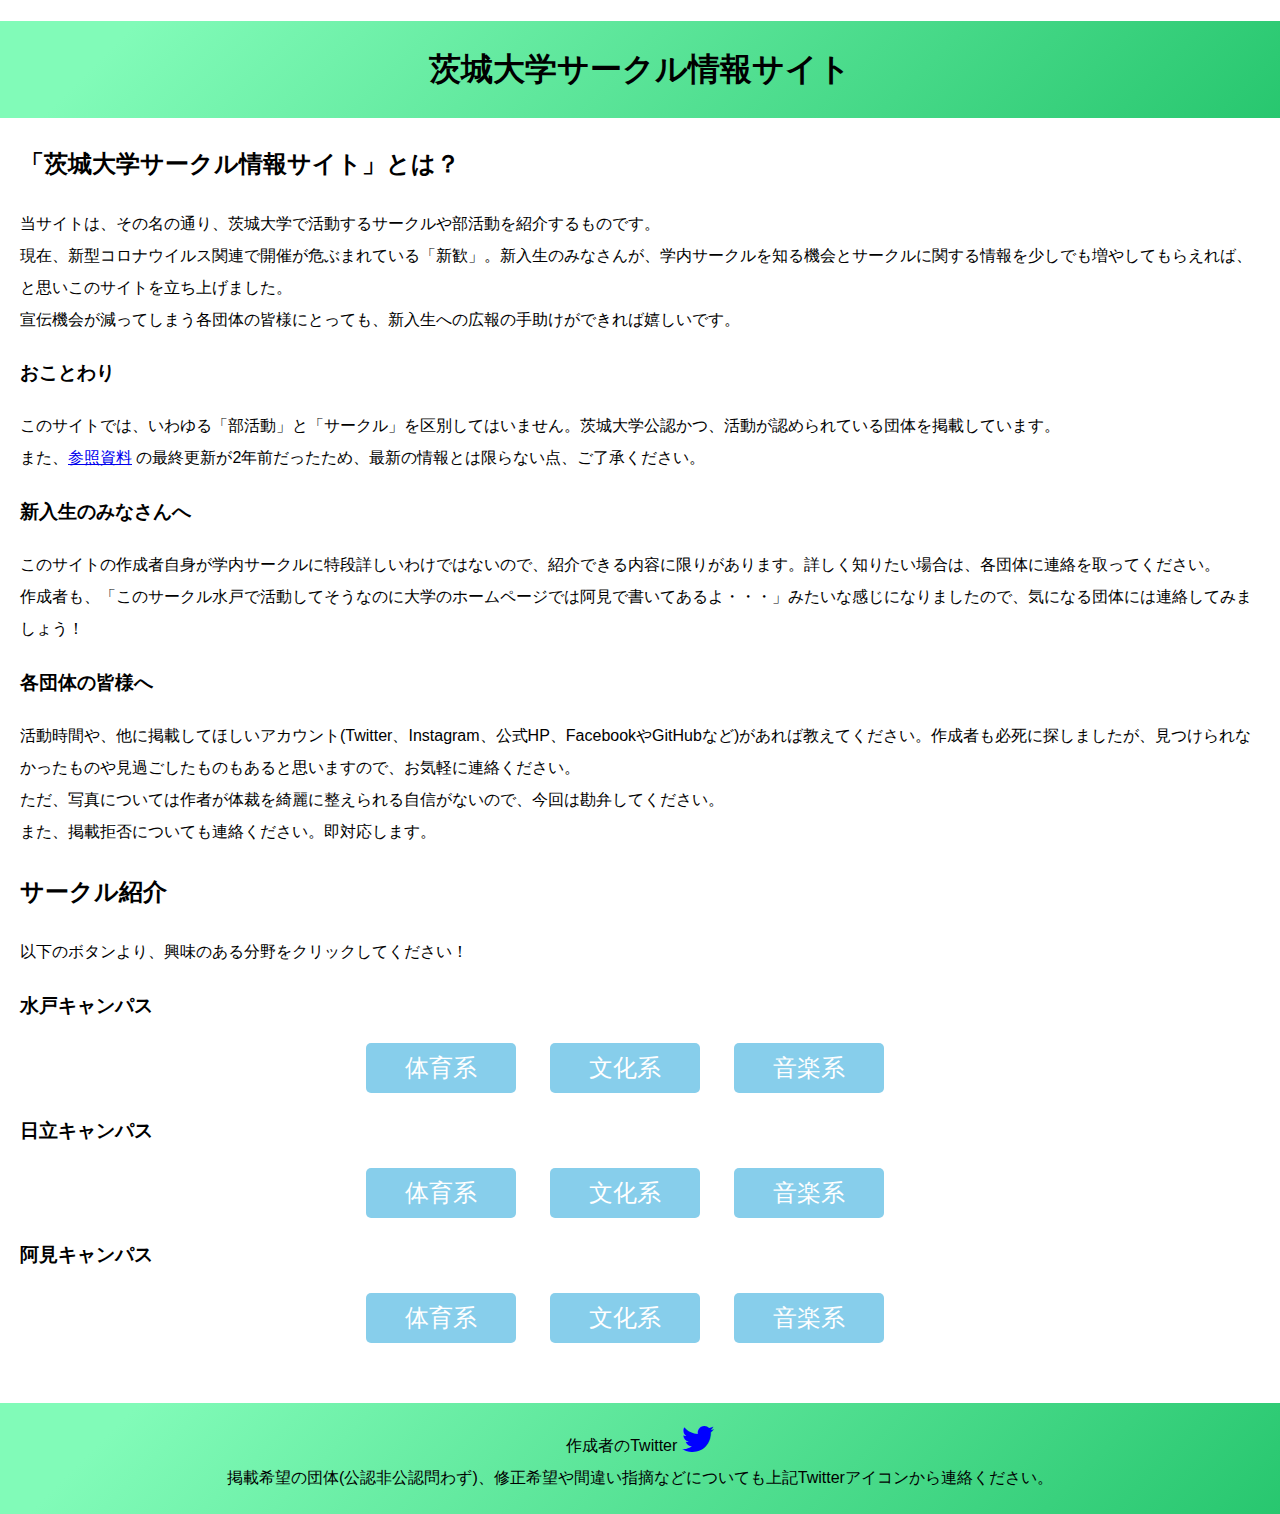
<file: index.html>
<!DOCTYPE html>
<html lang="ja">
<head>
  <meta charset="UTF-8">
  <meta name="viewport" content="width=device-width, initial-scale=1.0">
  <title>茨城大学サークル情報サイト</title>
  <link rel="stylesheet" href="normalize.css">
  <link rel="stylesheet" href="style.css">
  <link href="https://use.fontawesome.com/releases/v5.6.1/css/all.css" rel="stylesheet">
</head>
<body>
  <header>
    <div class = "headerInner">
      <h1 class = "logo">茨城大学サークル情報サイト</h1>
    </div>
  </header>
  <main>
    <section>
      <div class = "mainInner">
        <h2 class = "mainlogo">「茨城大学サークル情報サイト」とは？</h2>
        <p class = "mainContents">
          当サイトは、その名の通り、茨城大学で活動するサークルや部活動を紹介するものです。<br>
          現在、新型コロナウイルス関連で開催が危ぶまれている「新歓」。新入生のみなさんが、学内サークルを知る機会とサークルに関する情報を少しでも増やしてもらえれば、と思いこのサイトを立ち上げました。 <br>
          宣伝機会が減ってしまう各団体の皆様にとっても、新入生への広報の手助けができれば嬉しいです。<br>
        </p>

          <h3>おことわり</h3>
          <p>
            このサイトでは、いわゆる「部活動」と「サークル」を区別してはいません。茨城大学公認かつ、活動が認められている団体を掲載しています。<br>
            また、<a href="https://www.ibaraki.ac.jp/education/activity/circle/">参照資料</a> の最終更新が2年前だったため、最新の情報とは限らない点、ご了承ください。<br>
          </p>

          <h3>新入生のみなさんへ</h3>
          <p>
            このサイトの作成者自身が学内サークルに特段詳しいわけではないので、紹介できる内容に限りがあります。詳しく知りたい場合は、各団体に連絡を取ってください。<br>
            作成者も、「このサークル水戸で活動してそうなのに大学のホームページでは阿見で書いてあるよ・・・」みたいな感じになりましたので、気になる団体には連絡してみましょう！
          </p>

          <h3>各団体の皆様へ</h3>
          <p>
            活動時間や、他に掲載してほしいアカウント(Twitter、Instagram、公式HP、FacebookやGitHubなど)があれば教えてください。作成者も必死に探しましたが、見つけられなかったものや見過ごしたものもあると思いますので、お気軽に連絡ください。<br>
            ただ、写真については作者が体裁を綺麗に整えられる自信がないので、今回は勘弁してください。<br>
            また、掲載拒否についても連絡ください。即対応します。
          </p>

      </div>
    </section>

    <section>
      <div class="PageJumper">
        <h2 class = Pagelogo>サークル紹介</h2>
        <p>以下のボタンより、興味のある分野をクリックしてください！</p>
        <h3 class = "MitoPage">水戸キャンパス</h3>
        <div class="hover">
          <a href="./mito-phy.html">体育系</a>
          <a href="./mito-cul.html">文化系</a>
          <a href="./mito-music.html">音楽系</a>
        </div>

        <h3 class = "HitachiPage">日立キャンパス</h3>
        <div class="hover">
          <a href="./hitachi-phy.html">体育系</a>
          <a href="./hitachi-cul.html">文化系</a>
          <a href="./hitachi-music.html">音楽系</a>
        </div>

        <h3 class = "AmiPage">阿見キャンパス</h3>
        <div class="hover">
          <a href="./ami-phy.html">体育系</a>
          <a href="./ami-cul.html">文化系</a>
          <a href="./ami-music.html">音楽系</a>
        </div>
      </section>
  </main>

  <footer>
    作成者のTwitter
    <a href="https://twitter.com/kado_judo0312"><i class="fab fa-twitter fa-2x my-skyblue"></i></a><br>
    掲載希望の団体(公認非公認問わず)、修正希望や間違い指摘などについても上記Twitterアイコンから連絡ください。
  </footer>
  
</body>
</html>
</file>
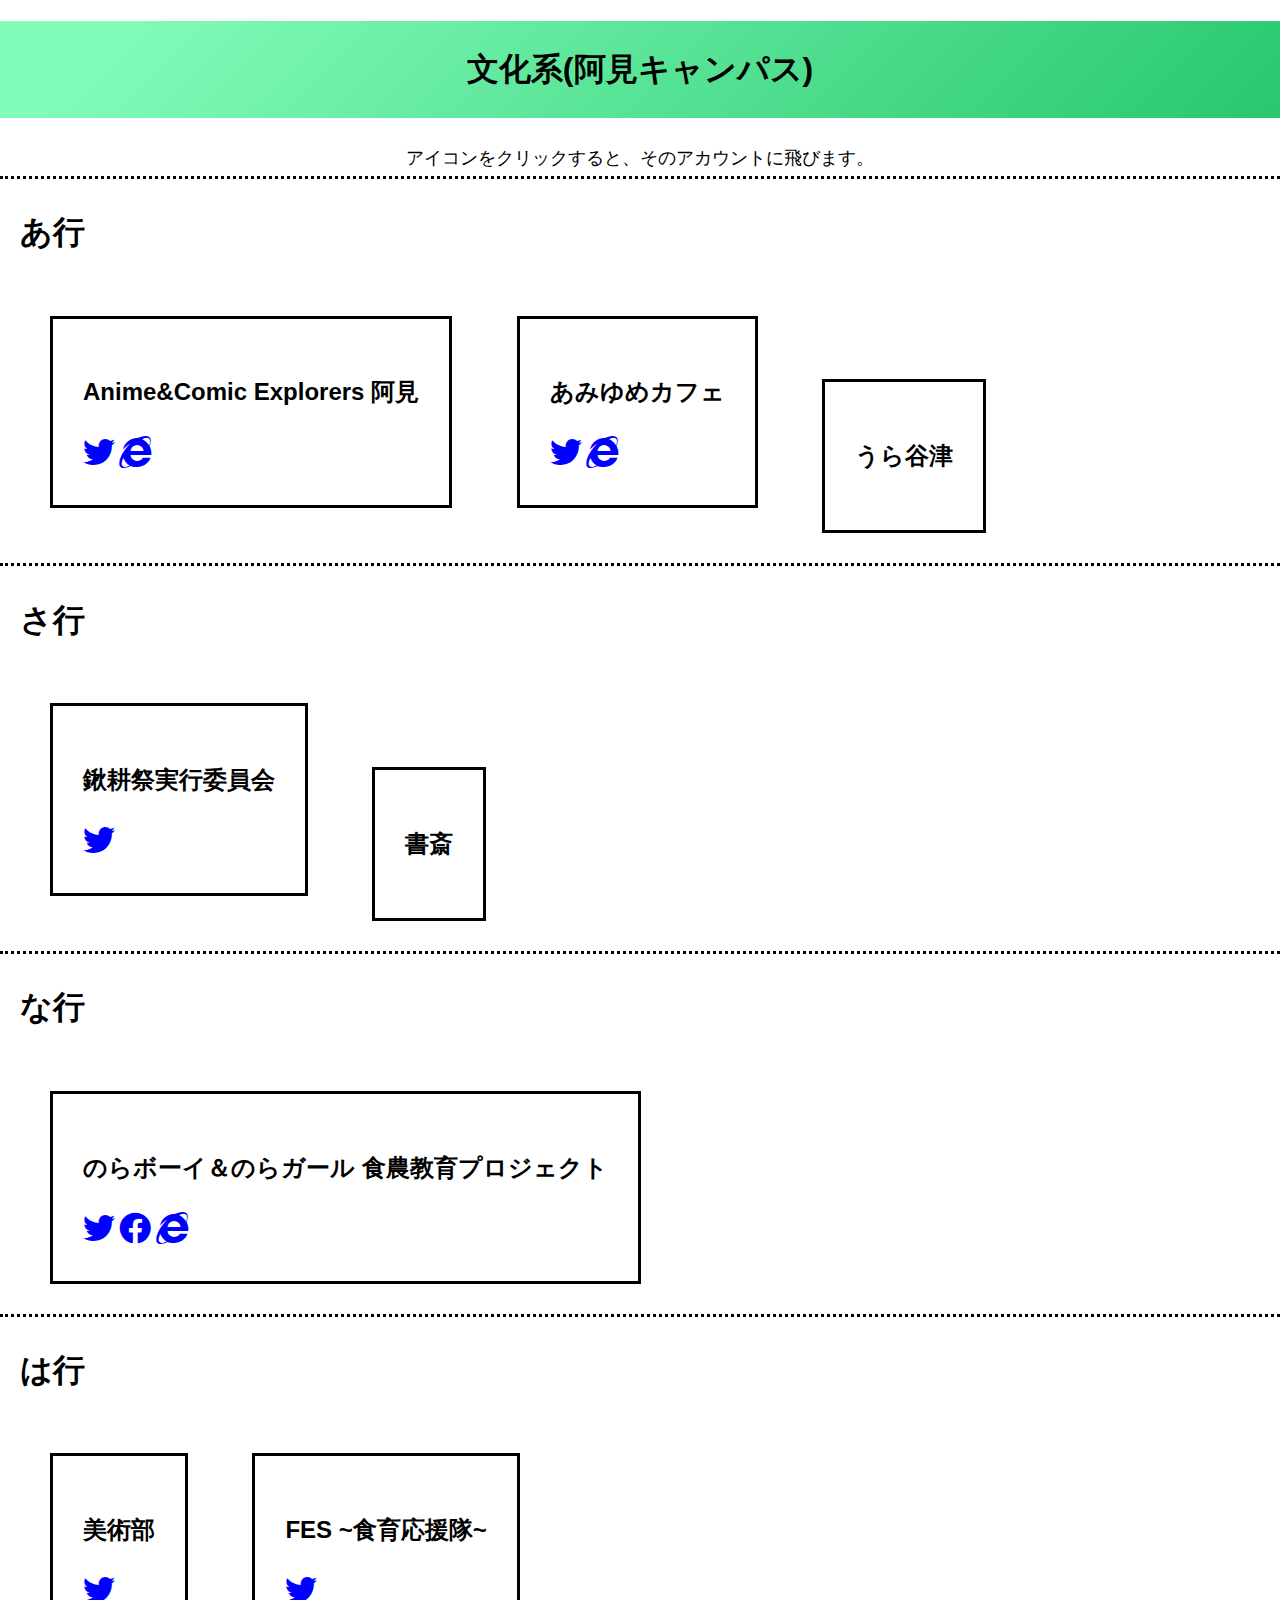
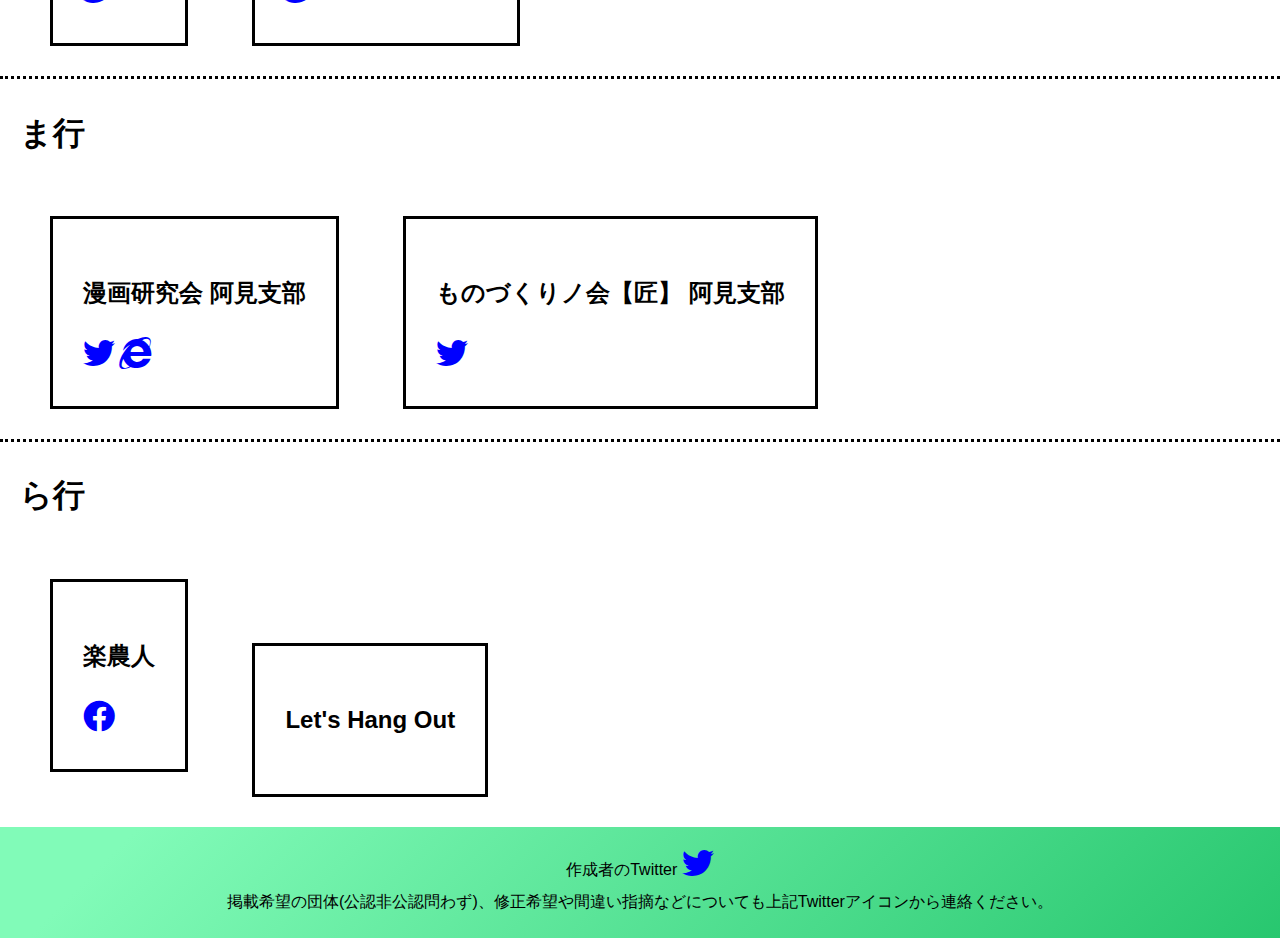
<file: ami-cul.html>
<!DOCTYPE html>
<html lang="ja">
<head>
  <meta charset="UTF-8">
  <meta name="viewport" content="width=device-width, initial-scale=1.0">
  <title>阿見キャンパス文化系</title>
  <link rel="stylesheet" href="./normalize.css">
  <link rel="stylesheet" href="page-style.css">
  <link href="https://use.fontawesome.com/releases/v5.6.1/css/all.css" rel="stylesheet">
</head>
<body>
  <h1 class = "logo">文化系(阿見キャンパス)</h1>
  <p class="topsentense">アイコンをクリックすると、そのアカウントに飛びます。</p>

  <!-- 雛形
<div class="Initial">
  <h1 class = "Inilogo">あ行</h1>
  <div class = "group">
    <h2 class="grouplogo">団体名</h2>
    <a href="#"><i class="fab fa-twitter fa-2x my-skyblue"></i></a><a>
  </div> 
</div> -->

<!-- あ行 -->

<div class="Initial">
  <h1 class = "Inilogo">あ行</h1>
  
  <div class = "group">
    <h2 class="grouplogo">Anime&Comic Explorers 阿見</h2>
    <a href="https://twitter.com/ibadaiACE"><i class="fab fa-twitter fa-2x my-skyblue"></i></a>
    <a href="http://axcxe2012.blog.fc2.com"><i class="fab fa-internet-explorer fa-2x my-skyblue"></i></a>
  </div> 

  <div class = "group">
    <h2 class="grouplogo">あみゆめカフェ</h2>
    <a href="https://twitter.com/AmiCafe_ibaraki"><i class="fab fa-twitter fa-2x my-skyblue"></i></a>
    <a href="http://hdo.main.jp/amiyume/"><i class="fab fa-internet-explorer fa-2x my-skyblue"></i></a>
  </div>

  <div class = "group">
    <h2 class="grouplogo">うら谷津</h2>
    <!-- <a href="#"><i class="fab fa-twitter fa-2x my-skyblue"></i></a><br> -->
  </div> 
</div>

<!-- か行 -->



<!-- さ行 -->

<div class="Initial">
  <h1 class = "Inilogo">さ行</h1>
  <div class = "group">
    <h2 class="grouplogo">鍬耕祭実行委員会</h2>
    <a href="https://twitter.com/shukou_official"><i class="fab fa-twitter fa-2x my-skyblue"></i></a>
  </div> 

  <div class = "group">
    <h2 class="grouplogo">書斎</h2>
    <!-- <a href="#"><i class="fab fa-twitter fa-2x my-skyblue"></i></a><br> -->
  </div> 
  

  
</div>




<!-- た行 -->




<!-- な行 -->

<div class="Initial">
  <h1 class = "Inilogo">な行</h1>
  <div class = "group">
    <h2 class="grouplogo">のらボーイ＆のらガール 食農教育プロジェクト</h2>
    <a href="https://twitter.com/noranora_ami?lang=ja"><i class="fab fa-twitter fa-2x my-skyblue"></i></a>
    <a href="https://www.facebook.com/ibadai.noranora"><i class="fab fa-facebook fa-2x my-skyblue"></i></a>
    <a href="https://www2.hp-ez.com/hp/noranora-ami/link"><i class="fab fa-internet-explorer fa-2x my-skyblue"></i></a>
  </div> 
</div>






<!-- は行 -->
<div class="Initial">
  <h1 class = "Inilogo">は行</h1>
  <div class = "group">
    <h2 class="grouplogo">美術部</h2>
    <a href="https://twitter.com/iba_univ_art"><i class="fab fa-twitter fa-2x my-skyblue"></i></a><br>
  </div> 

  <div class = "group">
    <h2 class="grouplogo">FES ~食育応援隊~</h2>
    <a href="https://ja-sgt.or.jp/"><i class="fab fa-twitter fa-2x my-skyblue"></i></a><br>
  </div> 
</div> 



<!-- ま行 -->
<div class="Initial">
  <h1 class = "Inilogo">ま行</h1>
 

  <div class = "group">
    <h2 class="grouplogo">漫画研究会 阿見支部</h2>
    <a href="https://twitter.com/iuca_unofficial"><i class="fab fa-twitter fa-2x my-skyblue"></i></a>
    <a href="https://iuca.jimdofree.com/"><i class="fab fa-internet-explorer fa-2x my-skyblue"></i></a>
  </div> 

  <div class = "group">
    <h2 class="grouplogo">ものづくりノ会【匠】 阿見支部</h2>
    <a href="https://twitter.com/mono296mt"><i class="fab fa-twitter fa-2x my-skyblue"></i></a><br>
  </div> 

 

 
</div>






<!-- や行 -->


 

</div>
<!-- ら行 -->
<div class="Initial">
  <h1 class = "Inilogo">ら行</h1>
  <div class = "group">
    <h2 class="grouplogo">楽農人</h2>
    <a href="https://www.facebook.com/rakunoudo15"><i class="fab fa-facebook fa-2x my-skyblue"></i></a><a>
  </div> 

  <div class = "group">
    <h2 class="grouplogo">Let's Hang Out</h2>
    <!-- <a href="#"><i class="fab fa-twitter fa-2x my-skyblue"></i></a><br> -->
  </div> 
 
  
</div>
<!-- わ行 -->





<!-- footer -->
<footer>
  作成者のTwitter
  <a href="https://twitter.com/kado_judo0312"><i class="fab fa-twitter fa-2x my-skyblue"></i></a><br>
  掲載希望の団体(公認非公認問わず)、修正希望や間違い指摘などについても上記Twitterアイコンから連絡ください。
</footer>



  
</body>
</html>
</file>
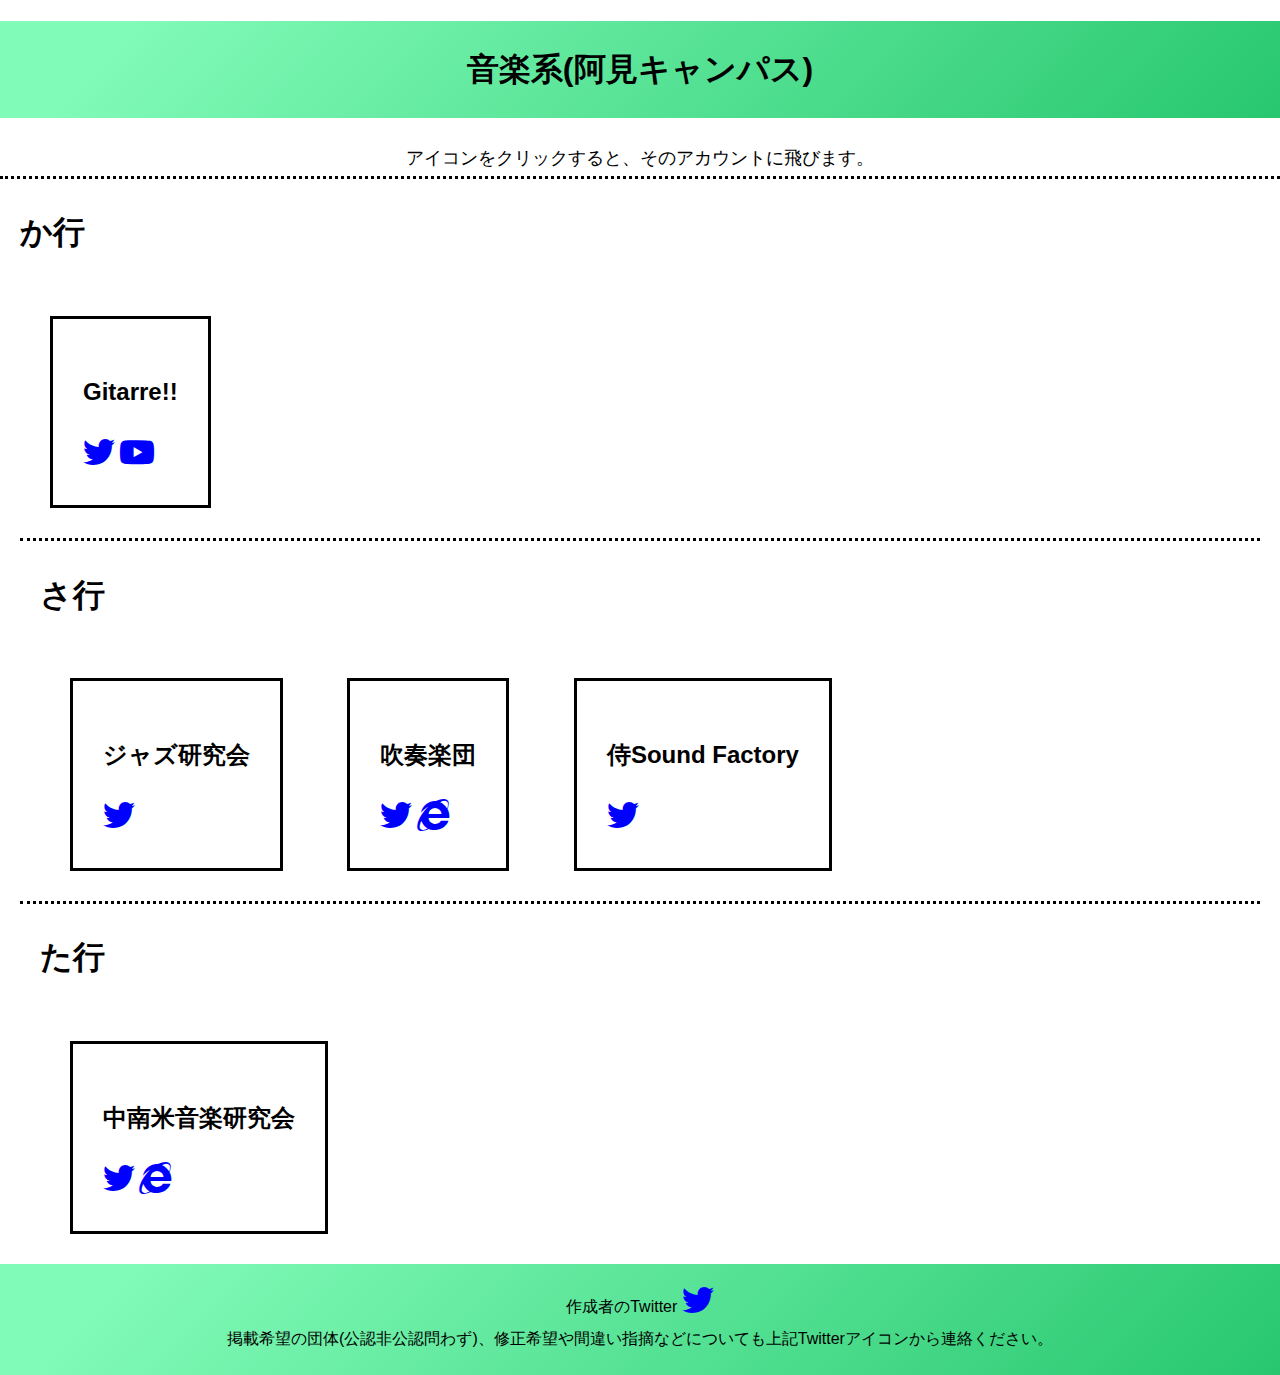
<file: ami-music.html>
<!DOCTYPE html>
<html lang="ja">
<head>
  <meta charset="UTF-8">
  <meta name="viewport" content="width=device-width, initial-scale=1.0">
  <title>阿見キャンパス音楽系</title>
  <link rel="stylesheet" href="./normalize.css">
  <link rel="stylesheet" href="page-style.css">
  <link href="https://use.fontawesome.com/releases/v5.6.1/css/all.css" rel="stylesheet">
</head>
<body>
  <body>
    <h1 class = "logo">音楽系(阿見キャンパス)</h1>
    <p class="topsentense">アイコンをクリックすると、そのアカウントに飛びます。</p>
    
    <!-- 雛形
  <div class="Initial">
    <h1 class = "Inilogo">あ行</h1>
    <div class = "group">
      <h2 class="grouplogo">団体名</h2>
      <a href="リンク"><i class="fab fa-twitter fa-2x my-skyblue"></i></a><br>
    </div> 
  </div> -->

  <!-- あ行 -->
  


  <!-- か行 -->
  <div class="Initial">
    <h1 class = "Inilogo">か行</h1>
    

    <div class = "group">
      <h2 class="grouplogo">Gitarre!!</h2>
      <a href="https://twitter.com/gitarre_ibaraki"><i class="fab fa-twitter fa-2x my-skyblue"></i></a>
      <a href="https://www.youtube.com/playlist?list=PL5uSZlyPycag4zTDp8HsbW1zRKxD7vp65"><i class="fab fa-youtube fa-2x my-skyblue"></i></a>
    </div> 

   


  <!-- さ行 -->
  <div class="Initial">
    <h1 class = "Inilogo">さ行</h1>
    <div class = "group">
      <h2 class="grouplogo">ジャズ研究会</h2>
      <a href="https://twitter.com/ibadai_jazz"><i class="fab fa-twitter fa-2x my-skyblue"></i></a><br>
    </div> 

    <div class = "group">
      <h2 class="grouplogo">吹奏楽団</h2>
      <a href="https://twitter.com/ibasui"><i class="fab fa-twitter fa-2x my-skyblue"></i></a>
      <a href="http://ibasui.akazunoma.com/index.html"><i class="fab fa-internet-explorer fa-2x my-skyblue"></i></a>
    </div> 

    <div class = "group">
      <h2 class="grouplogo">侍Sound Factory</h2>
      <a href="https://twitter.com/samuraiSFibadai"><i class="fab fa-twitter fa-2x my-skyblue"></i></a>
    </div> 
  </div> 


  <!-- た行 -->
  <div class="Initial">
    <h1 class = "Inilogo">た行</h1>
    <div class = "group">
      <h2 class="grouplogo">中南米音楽研究会</h2>
      <a href="https://twitter.com/ibadaichuunan"><i class="fab fa-twitter fa-2x my-skyblue"></i></a>
      <a href="https://www.coniva.net/"><i class="fab fa-internet-explorer fa-2x my-skyblue"></i></a>
    </div>   
  </div> 



  <!-- な行 -->
  <!-- は行 -->
  
   
    

   
  </div>
  <!-- ま行 -->
 
  <!-- や行 -->

  <!-- ら行 -->
  <!-- わ行 -->











  
  <!-- footer -->
<footer>
  作成者のTwitter
  <a href="https://twitter.com/kado_judo0312"><i class="fab fa-twitter fa-2x my-skyblue"></i></a><br>
  掲載希望の団体(公認非公認問わず)、修正希望や間違い指摘などについても上記Twitterアイコンから連絡ください。
</footer>
    
  </body>
  
</body>
</html>
</file>
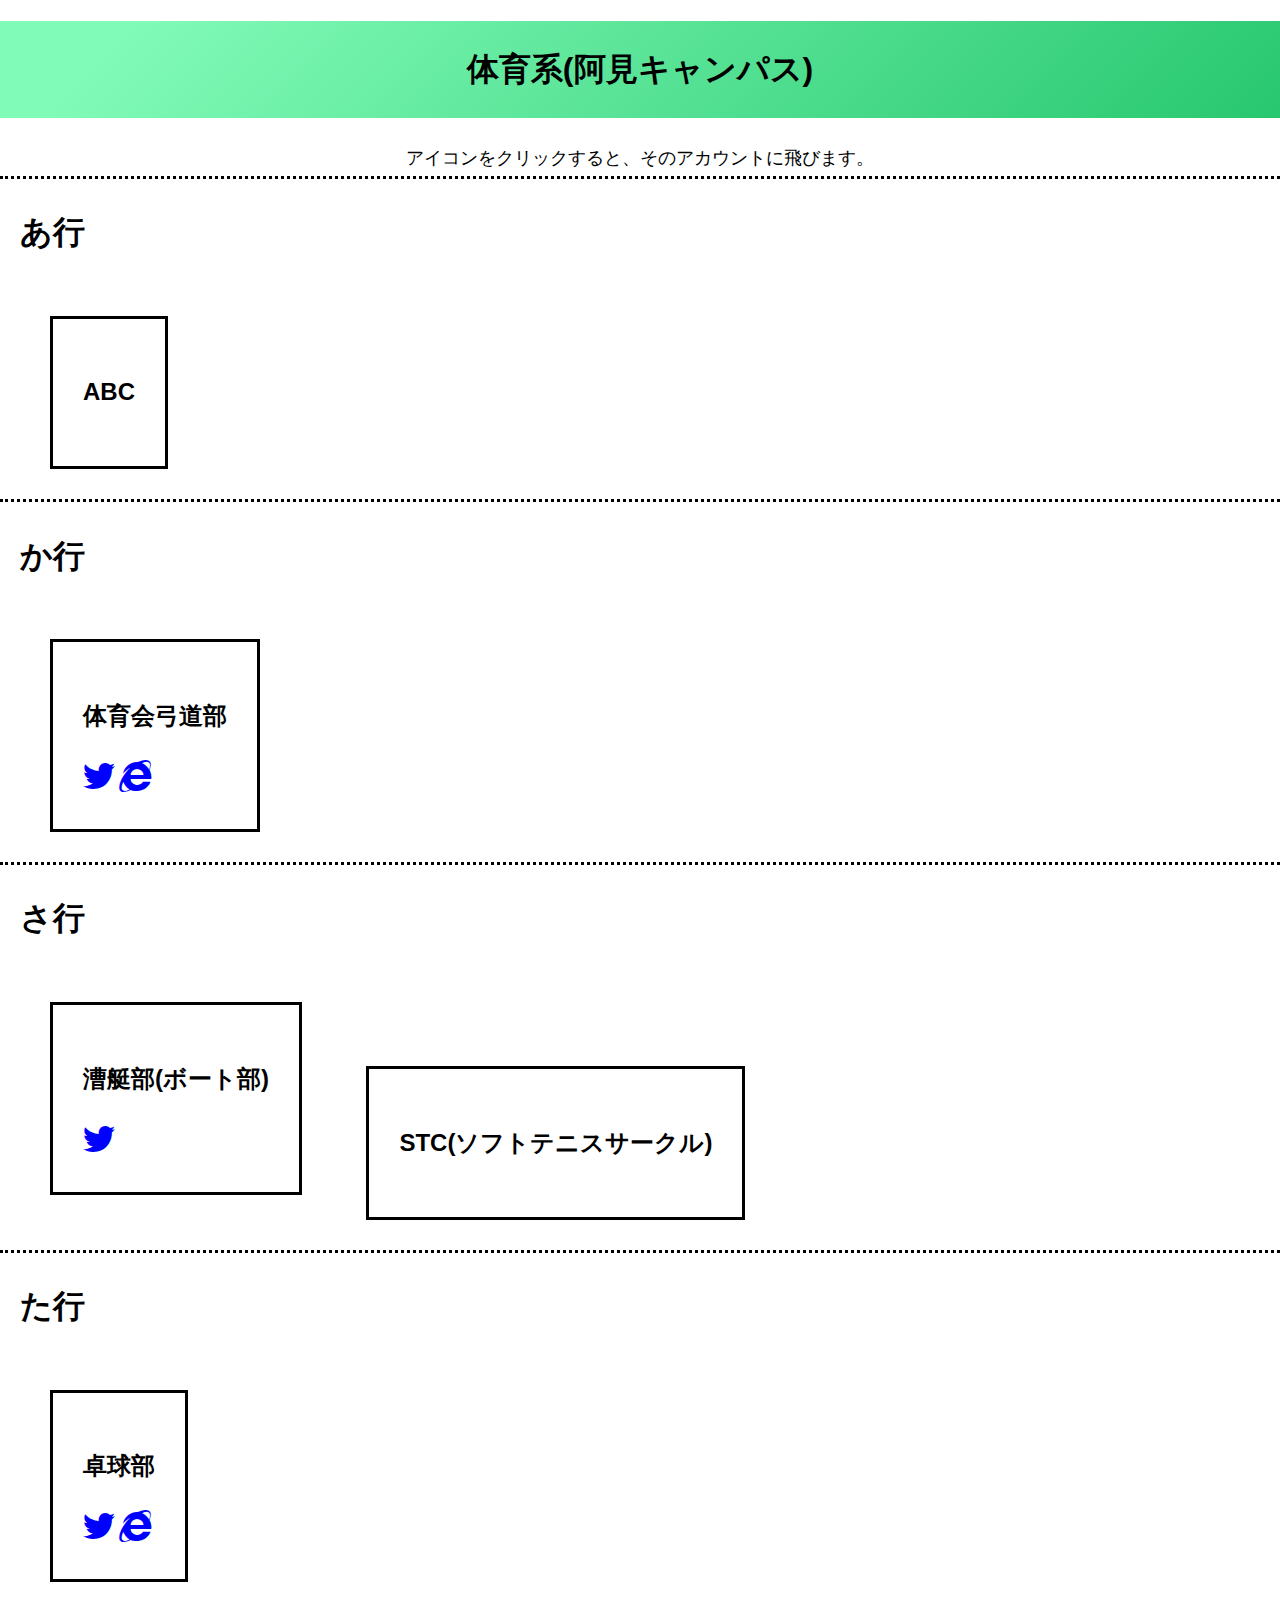
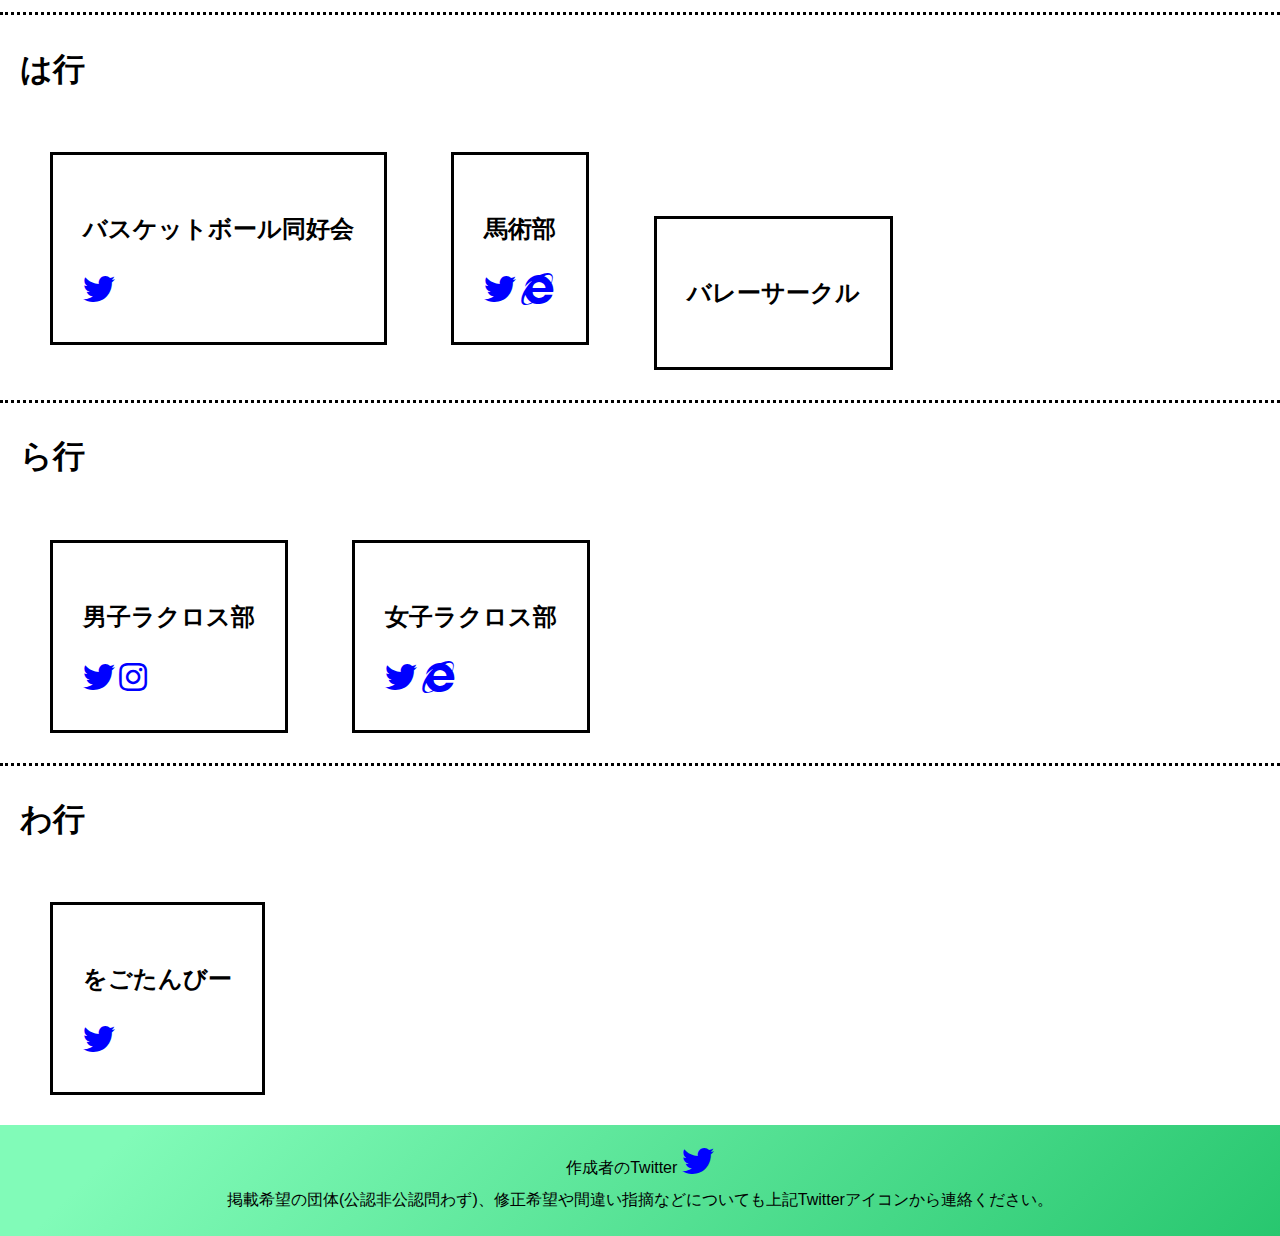
<file: ami-phy.html>
<!DOCTYPE html>
<html lang="ja">
<head>
  <meta charset="UTF-8">
  <meta name="viewport" content="width=device-width, initial-scale=1.0">
  <title>阿見キャンパス体育系</title>
  <link rel="stylesheet" href="./normalize.css">
  <link rel="stylesheet" href="page-style.css">
  <link href="https://use.fontawesome.com/releases/v5.6.1/css/all.css" rel="stylesheet">
</head>


<body>
  <h1 class = "logo">体育系(阿見キャンパス)</h1>
  <p class="topsentense">アイコンをクリックすると、そのアカウントに飛びます。</p>



   <!-- 雛形
<div class="Initial">
  <h1 class = "Inilogo">あ行</h1>
  <div class = "group">
    <h2 class="grouplogo">団体名</h2>
    <a href="#"><i class="fab fa-twitter fa-2x my-skyblue"></i></a><a>
  </div> 
</div> -->

  <!-- あ行 -->
  <div class="Initial">
    <h1 class = "Inilogo">あ行</h1>
    <div class = "group">
      <h2 class="grouplogo">ABC</h2>
      <!-- <a href="#"><i class="fab fa-twitter fa-2x my-skyblue"></i></a><br> -->
    </div> 
   
  </div>

  <!-- か行 -->

  <div class="Initial">
    <h1 class = "Inilogo">か行</h1>
    <div class = "group">
      <h2 class="grouplogo">体育会弓道部</h2>
      <a href="https://twitter.com/Ibadai_kyudo_ad"><i class="fab fa-twitter fa-2x my-skyblue"></i></a>
      <a href="https://ibarakiunikyudo.jimdofree.com"><i class="fab fa-internet-explorer  fa-2x my-skyblue"></i></a><br>
    </div>
   
  
   
  </div>

  <!-- さ行 -->
  <div class="Initial">
    <h1 class = "Inilogo">さ行</h1>
    <div class = "group">
      <h2 class="grouplogo">漕艇部(ボート部)</h2>
      <a href="https://twitter.com/Ibaraki_rowing"><i class="fab fa-twitter fa-2x my-skyblue"></i></a><a>
    </div> 

    <div class = "group">
      <h2 class="grouplogo">STC(ソフトテニスサークル)</h2>
      <!-- <a href="#"><i class="fab fa-twitter fa-2x my-skyblue"></i></a><br> -->
    </div> 
  
   
    

    
  
  
  
  </div>


  <!-- た行 -->
  <div class="Initial">
    <h1 class = "Inilogo">た行</h1>
    <div class = "group">
      <h2 class="grouplogo">卓球部</h2>
      <a href="https://twitter.com/ittc2012"><i class="fab fa-twitter fa-2x my-skyblue"></i></a>
      <a href="http://ibadaittcnet.g2.xrea.com/"><i class="fab fa-internet-explorer  fa-2x my-skyblue"></i></a>
    </div>

  </div>

  <!-- な行 -->




  <!-- は行 -->
  <div class="Initial">
    <h1 class = "Inilogo">は行</h1>
    <div class = "group">
      <h2 class="grouplogo">バスケットボール同好会</h2>
      <a href="https://twitter.com/ibadai_bbd"><i class="fab fa-twitter fa-2x my-skyblue"></i></a><a>
    </div> 

    <div class = "group">
      <h2 class="grouplogo">馬術部</h2>
      <a href="https://twitter.com/ibadaibajutsubu"><i class="fab fa-twitter fa-2x my-skyblue"></i></a>
      <a href="https://ibadaibaju.exblog.jp/"><i class="fab fa-internet-explorer  fa-2x my-skyblue"></i></a>
    </div> 

    <div class = "group">
      <h2 class="grouplogo">バレーサークル</h2>
      <!-- <a href="#"><i class="fab fa-twitter fa-2x my-skyblue"></i></a><br> -->
    </div> 

    

  

   
  </div>

  <!-- ま行 -->

  <!-- や行 -->
  
  
  
    


  <!-- ら行 -->
  <div class="Initial">
    <h1 class = "Inilogo">ら行</h1>
    <div class = "group">
      <h2 class="grouplogo">男子ラクロス部</h2>
      <a href="https://twitter.com/ibaraki_lax"><i class="fab fa-twitter fa-2x my-skyblue"></i></a>
      <a href="https://www.instagram.com/ibaraki_lax/"><i class="fab fa-instagram fa-2x my-skyblue"></i></a>
    </div> 

    <div class = "group">
      <h2 class="grouplogo">女子ラクロス部</h2>
      <a href="https://twitter.com/ibalax"><i class="fab fa-twitter fa-2x my-skyblue"></i></a>
      <a href="https://ibalax.wixsite.com/ibalax"><i class="fab fa-internet-explorer  fa-2x my-skyblue"></i></a>
    </div> 
   

   
  </div>
  

  <!-- わ行 -->
  <div class="Initial">
    <h1 class = "Inilogo">わ行</h1>
    <div class = "group">
      <h2 class="grouplogo">をごたんびー</h2>
      <a href="https://twitter.com/wogotan_bee"><i class="fab fa-twitter fa-2x my-skyblue"></i></a><br>
    </div> 
  </div> 








<!-- footer -->
<footer>
  作成者のTwitter
  <a href="https://twitter.com/kado_judo0312"><i class="fab fa-twitter fa-2x my-skyblue"></i></a><br>
  掲載希望の団体(公認非公認問わず)、修正希望や間違い指摘などについても上記Twitterアイコンから連絡ください。
</footer>










 

 

 

 

 

  

 

  
  

  
</body>


</html>






<!-- 雛形
<div class="Initial">
  <h1 class = "Inilogo">あ行</h1>
  ---以下、各サークル情報を貼っていく(貼ったらこの文は消す)---
  <div class = "group">
    <h2 class="grouplogo">団体名</h2>
    <a href="#"><i class="fab fa-twitter fa-2x my-skyblue"></i></a>
    <a href="#"><i class="fab fa-instagram fa-2x my-skyblue"></i></a>
  </div> 
</div> -->
</file>
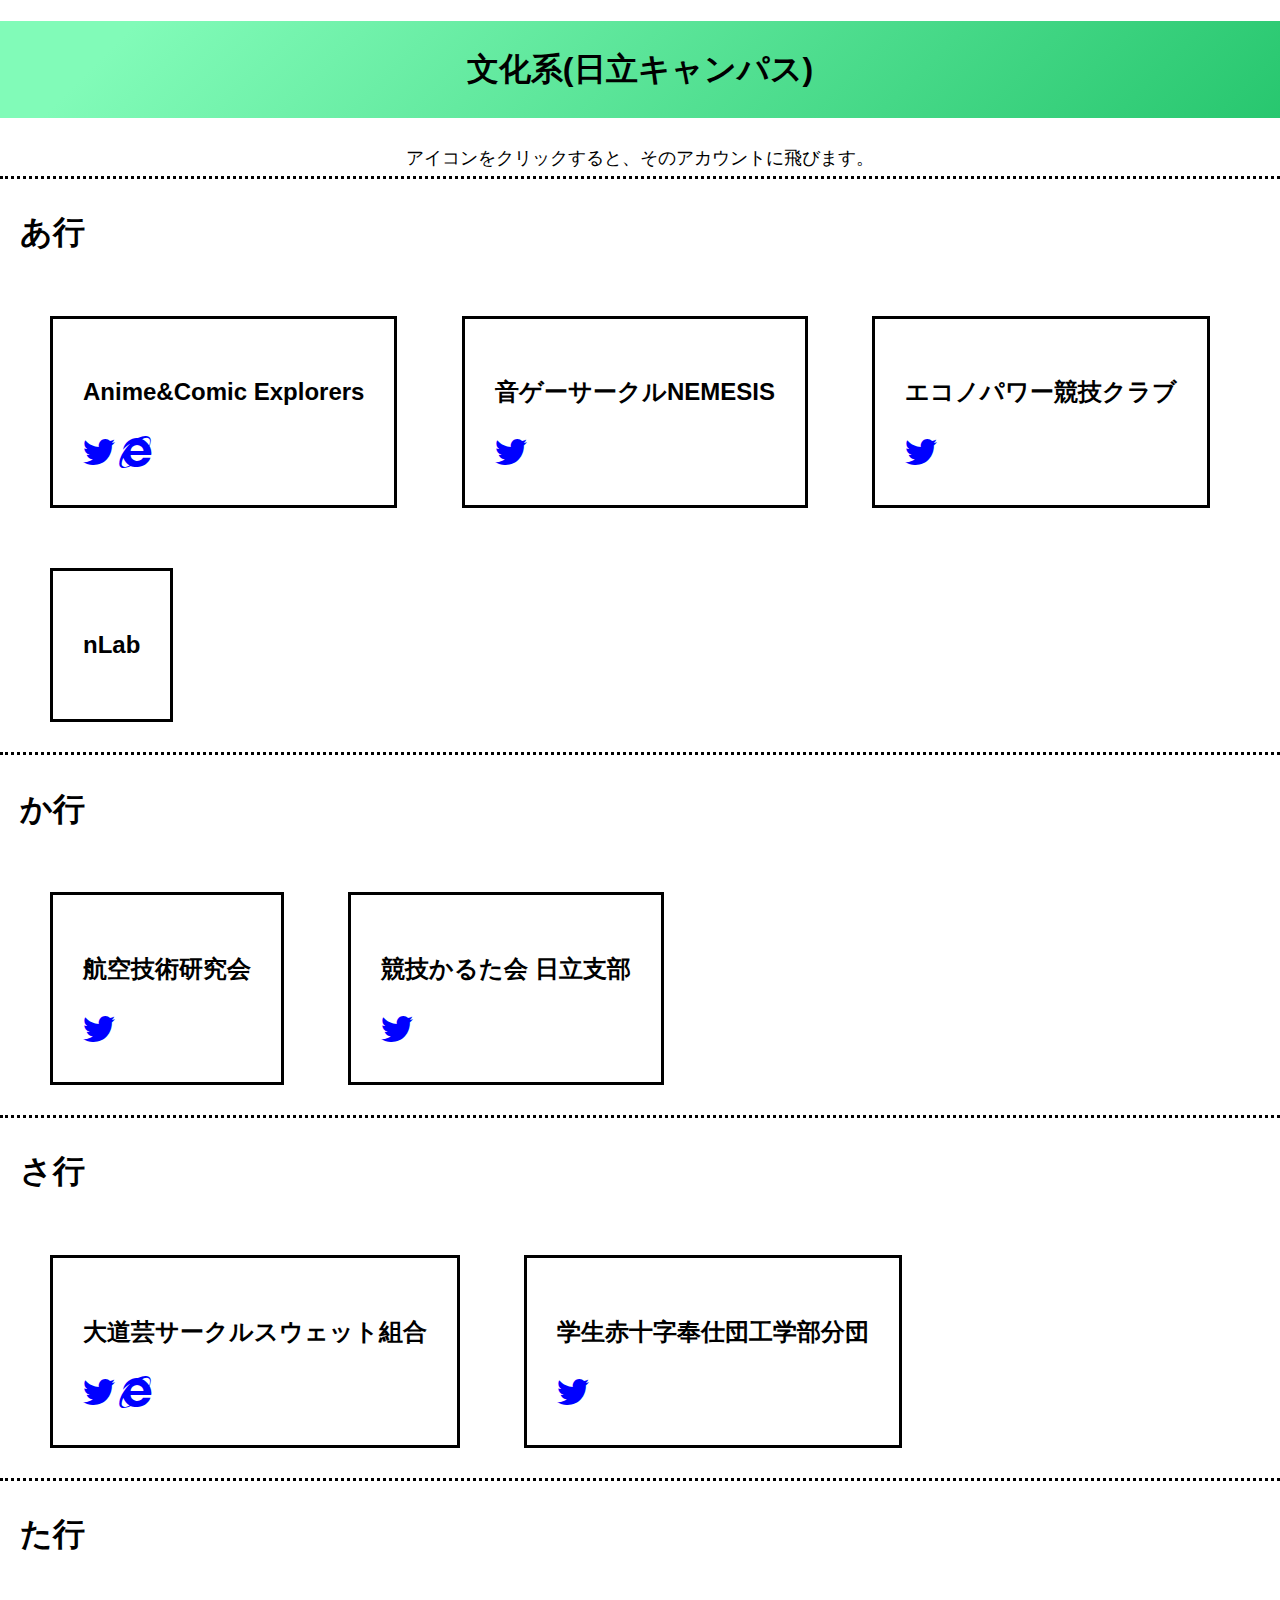
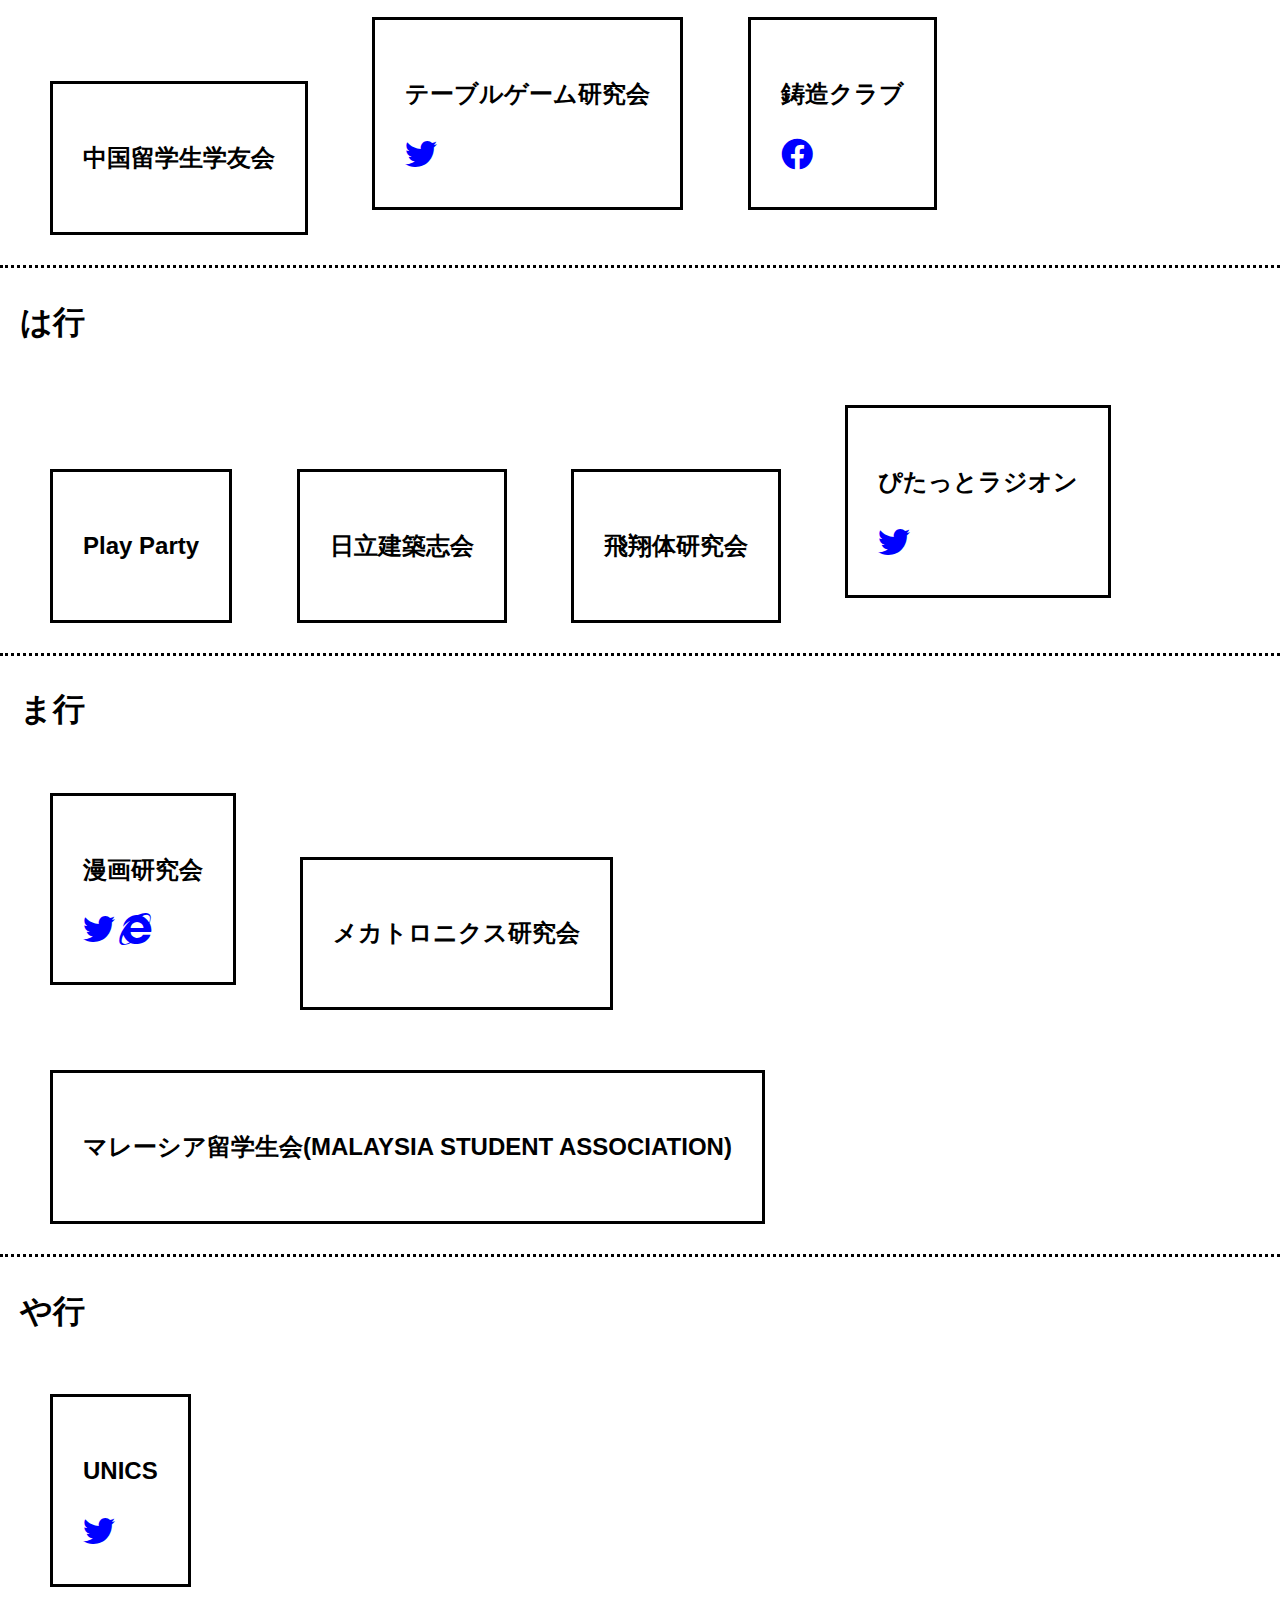
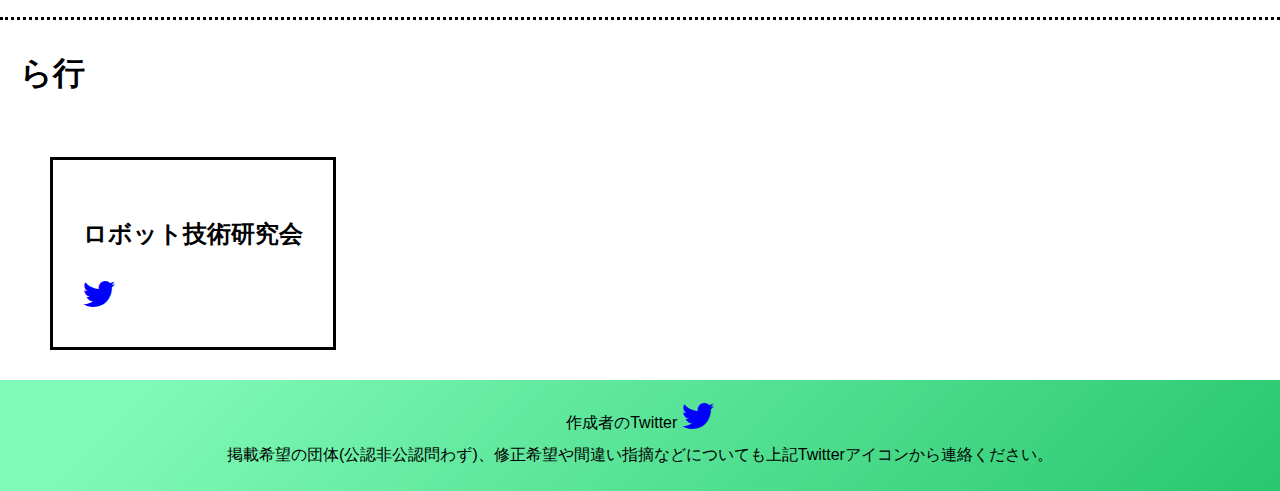
<file: hitachi-cul.html>
<!DOCTYPE html>
<html lang="ja">
<head>
  <meta charset="UTF-8">
  <meta name="viewport" content="width=device-width, initial-scale=1.0">
  <title>日立キャンパス文化系</title>
  <link rel="stylesheet" href="./normalize.css">
  <link rel="stylesheet" href="page-style.css">
  <link href="https://use.fontawesome.com/releases/v5.6.1/css/all.css" rel="stylesheet">
</head>
<body>
  <h1 class = "logo">文化系(日立キャンパス)</h1>
  <p class="topsentense">アイコンをクリックすると、そのアカウントに飛びます。</p>

  <!-- 雛形
<div class="Initial">
  <h1 class = "Inilogo">あ行</h1>
  <div class = "group">
    <h2 class="grouplogo">団体名</h2>
    <a href="#"><i class="fab fa-twitter fa-2x my-skyblue"></i></a><br>
  </div> 
</div> -->

<!-- あ行 -->

<div class="Initial">
  <h1 class = "Inilogo">あ行</h1>
  
  <div class = "group">
    <h2 class="grouplogo">Anime&Comic Explorers</h2>
    <a href="https://twitter.com/ibadaiACE"><i class="fab fa-twitter fa-2x my-skyblue"></i></a>
    <a href="http://axcxe2012.blog.fc2.com"><i class="fab fa-internet-explorer fa-2x my-skyblue"></i></a>
  </div> 

  <div class = "group">
    <h2 class="grouplogo">音ゲーサークルNEMESIS</h2>
    <a href="https://twitter.com/IbaUni_NEMESIS"><i class="fab fa-twitter fa-2x my-skyblue"></i></a><br>
  </div> 

  <div class = "group">
    <h2 class="grouplogo">エコノパワー競技クラブ</h2>
    <a href="https://twitter.com/iba_univ_eco"><i class="fab fa-twitter fa-2x my-skyblue"></i></a><a>
  </div> 

  <div class = "group">
    <h2 class="grouplogo">nLab</h2>
    <!-- <a href="#"><i class="fab fa-twitter fa-2x my-skyblue"></i></a><br> -->
  </div> 

 
</div>

<!-- か行 -->
<div class="Initial">
  <h1 class = "Inilogo">か行</h1>
  
  <div class = "group">
    <h2 class="grouplogo">航空技術研究会</h2>
    <a href="https://twitter.com/ibarakikougiken"><i class="fab fa-twitter fa-2x my-skyblue"></i></a><a>
  </div> 

  <div class = "group">
    <h2 class="grouplogo">競技かるた会 日立支部</h2>
    <a href="https://twitter.com/karuta0707"><i class="fab fa-twitter fa-2x my-skyblue"></i></a><br>
  </div>


 

</div>



<!-- さ行 -->

<div class="Initial">
  <h1 class = "Inilogo">さ行</h1>
  
  <div class = "group">
    <h2 class="grouplogo">大道芸サークルスウェット組合</h2>
    <a href="https://twitter.com/sweatkumiai"><i class="fab fa-twitter fa-2x my-skyblue"></i></a>
    <a href="https://sweatassociation.wixsite.com/ibaraki"><i class="fab fa-internet-explorer fa-2x my-skyblue"></i></a>
  </div> 

  

  <div class = "group">
    <h2 class="grouplogo">学生赤十字奉仕団工学部分団</h2>
    <a href="https://twitter.com/ibadai_redcross"><i class="fab fa-twitter fa-2x my-skyblue"></i></a><br>
  </div> 

  
  
</div>




<!-- た行 -->
<div class="Initial">
  <h1 class = "Inilogo">た行</h1>
  <div class = "group">
    <h2 class="grouplogo">中国留学生学友会</h2>
    <!-- <a href="#"><i class="fab fa-twitter fa-2x my-skyblue"></i></a><br> -->
  </div> 

  <div class = "group">
    <h2 class="grouplogo">テーブルゲーム研究会</h2>
    <a href="https://twitter.com/teken_ibadai"><i class="fab fa-twitter fa-2x my-skyblue"></i></a><br>
  </div> 

  <div class = "group">
    <h2 class="grouplogo">鋳造クラブ</h2>
    <a href="https://www.facebook.com/Ibaraki.casting.club/"><i class="fab fa-facebook fa-2x my-skyblue"></i></a><a>
  </div> 

 
</div>



<!-- な行 -->






<!-- は行 -->
<div class="Initial">
  <h1 class = "Inilogo">は行</h1>
  <div class = "group">
    <h2 class="grouplogo">Play Party</h2>
    <!-- <a href="#"><i class="fab fa-twitter fa-2x my-skyblue"></i></a><a> -->
  </div> 

  <div class = "group">
    <h2 class="grouplogo">日立建築志会</h2>
    <!-- <a href="#"><i class="fab fa-twitter fa-2x my-skyblue"></i></a><a> -->
  </div> 

  <div class = "group">
    <h2 class="grouplogo">飛翔体研究会</h2>
    <!-- <a href="#"><i class="fab fa-twitter fa-2x my-skyblue"></i></a><br> -->
  </div> 

  <div class = "group">
    <h2 class="grouplogo">ぴたっとラジオン</h2>
    <a href="https://twitter.com/pitaradio"><i class="fab fa-twitter fa-2x my-skyblue"></i></a><a>
  </div>

 
</div> 



<!-- ま行 -->
<div class="Initial">
  <h1 class = "Inilogo">ま行</h1>
 

  <div class = "group">
    <h2 class="grouplogo">漫画研究会</h2>
    <a href="https://twitter.com/iuca_unofficial"><i class="fab fa-twitter fa-2x my-skyblue"></i></a>
    <a href="https://iuca.jimdofree.com/"><i class="fab fa-internet-explorer fa-2x my-skyblue"></i></a>
  </div> 

  <div class = "group">
    <h2 class="grouplogo">メカトロニクス研究会</h2>
    <!-- <a href="#"><i class="fab fa-twitter fa-2x my-skyblue"></i></a><a> -->
  </div> 

  <div class = "group">
    <h2 class="grouplogo">マレーシア留学生会(MALAYSIA STUDENT ASSOCIATION)</h2>
    <!-- <a href="#"><i class="fab fa-twitter fa-2x my-skyblue"></i></a><br> -->
  </div> 

 
</div>






<!-- や行 -->
<div class="Initial">
  <h1 class = "Inilogo">や行</h1>
  <div class = "group">
    <h2 class="grouplogo">UNICS</h2>
    <a href="https://twitter.com/UNICS_Info"><i class="fab fa-twitter fa-2x my-skyblue"></i></a>
    <a href="#"></a>
  </div> 

 

</div>
<!-- ら行 -->
<div class="Initial">
  <h1 class = "Inilogo">ら行</h1>
  <div class = "group">
    <h2 class="grouplogo">ロボット技術研究会</h2>
    <a href="https://twitter.com/rgkk_study"><i class="fab fa-twitter fa-2x my-skyblue"></i></a><br>
  </div> 
 
  
</div>
<!-- わ行 -->





<!-- footer -->
<footer>
  作成者のTwitter
  <a href="https://twitter.com/kado_judo0312"><i class="fab fa-twitter fa-2x my-skyblue"></i></a><br>
  掲載希望の団体(公認非公認問わず)、修正希望や間違い指摘などについても上記Twitterアイコンから連絡ください。
</footer>



  
</body>
</html>
</file>
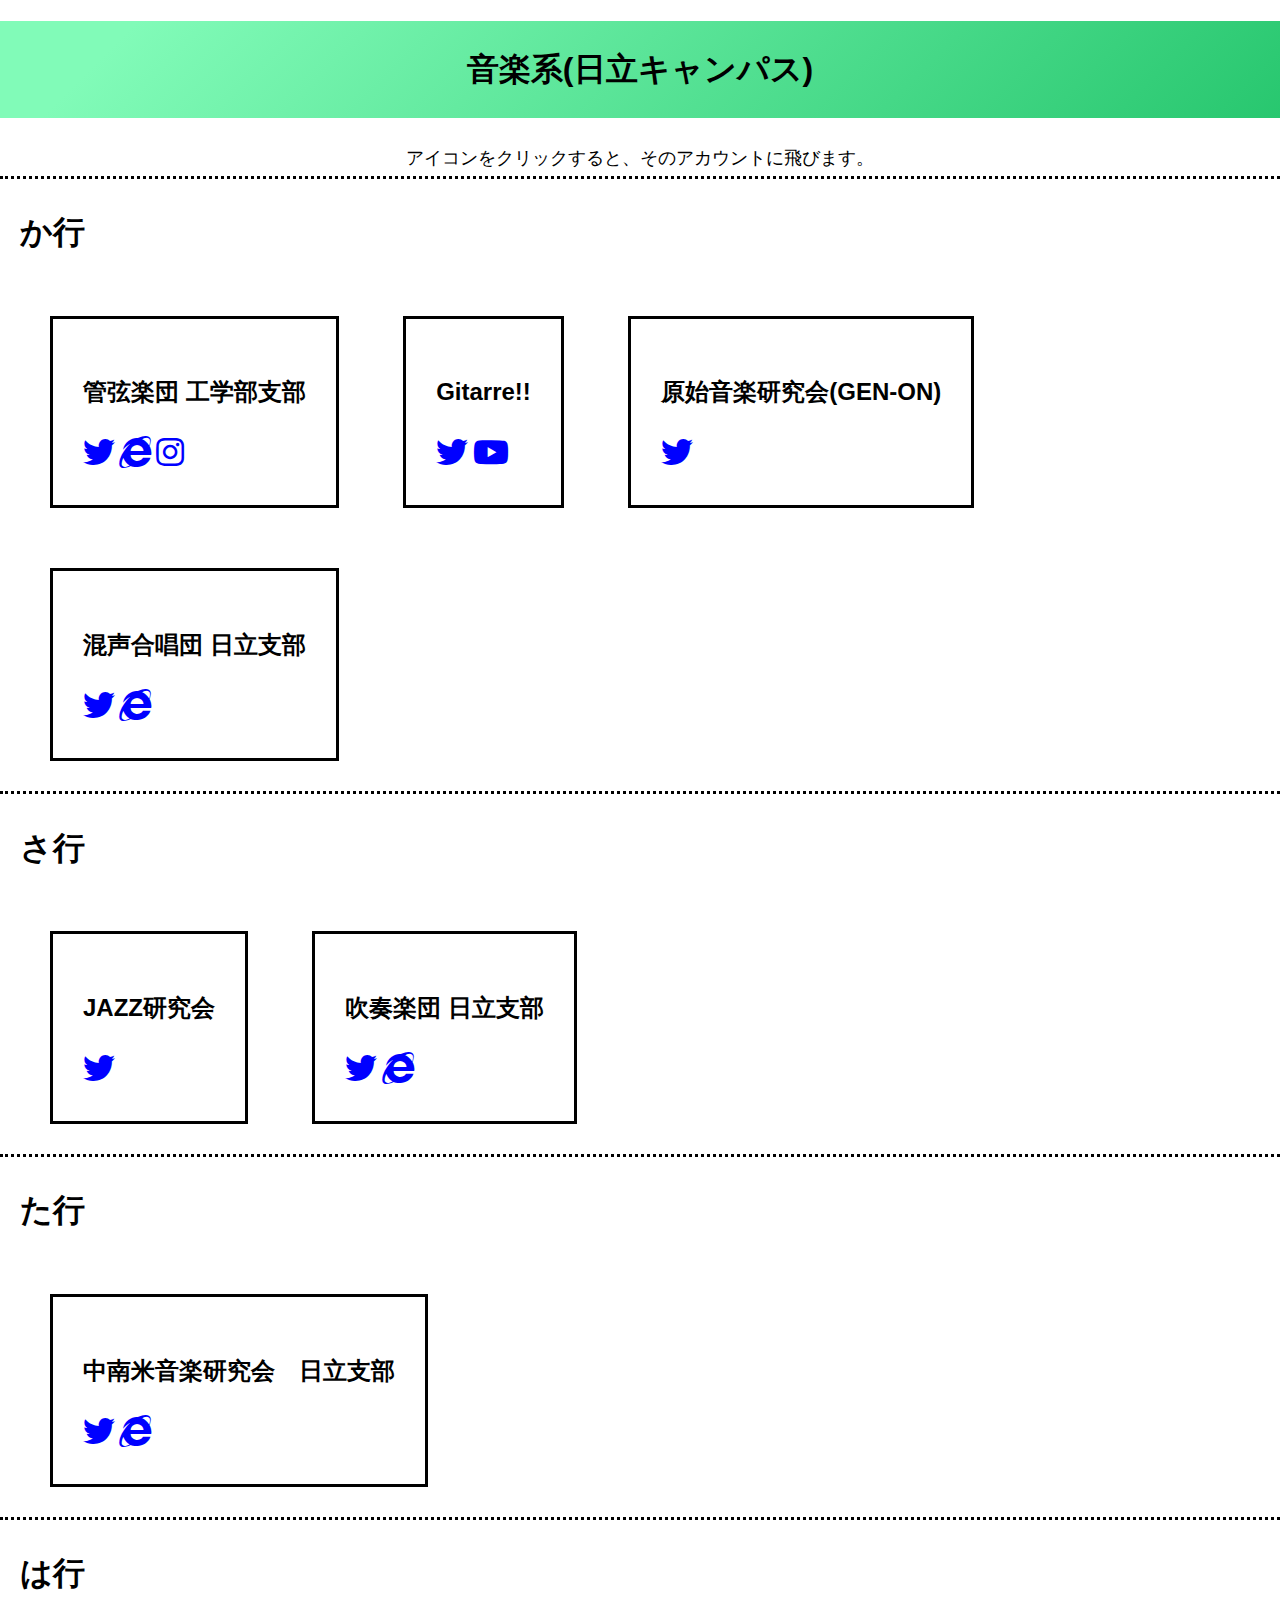
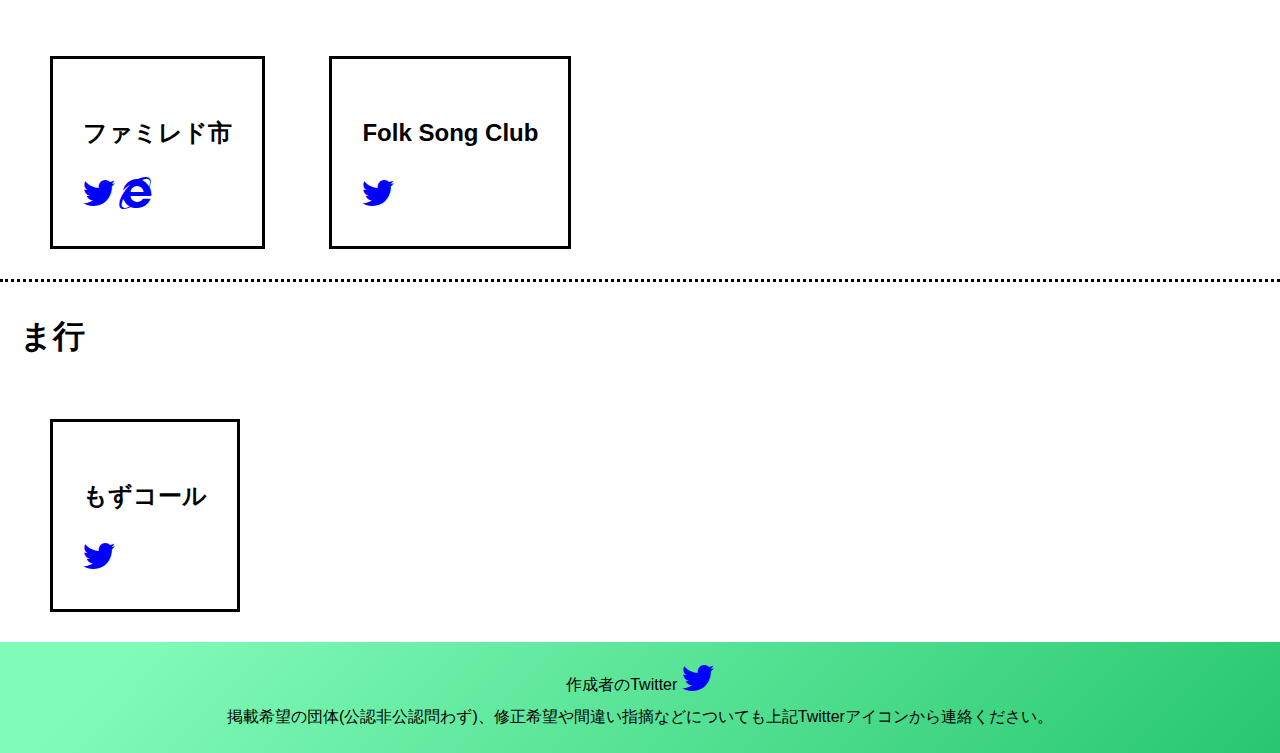
<file: hitachi-music.html>
<!DOCTYPE html>
<html lang="ja">
<head>
  <meta charset="UTF-8">
  <meta name="viewport" content="width=device-width, initial-scale=1.0">
  <title>日立キャンパス音楽系</title>
  <link rel="stylesheet" href="./normalize.css">
  <link rel="stylesheet" href="page-style.css">
  <link href="https://use.fontawesome.com/releases/v5.6.1/css/all.css" rel="stylesheet">
</head>
<body>
  <body>
    <h1 class = "logo">音楽系(日立キャンパス)</h1>
    <p class="topsentense">アイコンをクリックすると、そのアカウントに飛びます。</p>
    
    <!-- 雛形
  <div class="Initial">
    <h1 class = "Inilogo">あ行</h1>
    <div class = "group">
      <h2 class="grouplogo">団体名</h2>
      <a href="リンク"><i class="fab fa-twitter fa-2x my-skyblue"></i></a><br>
    </div> 
  </div> -->

  <!-- あ行 -->
  


  <!-- か行 -->
  <div class="Initial">
    <h1 class = "Inilogo">か行</h1>
    <div class = "group">
      <h2 class="grouplogo">管弦楽団 工学部支部</h2>
      <a href="https://twitter.com/ibadai_kangen"><i class="fab fa-twitter fa-2x my-skyblue"></i></a>
      <a href="http://www.ibadai-kangen.com/"><i class="fab fa-internet-explorer fa-2x my-skyblue"></i></a>
      <a href="https://www.instagram.com/orchestra_ibaraki_university/"><i class="fab fa-instagram fa-2x my-skyblue"></i></a>
    </div> 

    <div class = "group">
      <h2 class="grouplogo">Gitarre!!</h2>
      <a href="https://twitter.com/gitarre_ibaraki"><i class="fab fa-twitter fa-2x my-skyblue"></i></a>
      <a href="https://www.youtube.com/playlist?list=PL5uSZlyPycag4zTDp8HsbW1zRKxD7vp65"><i class="fab fa-youtube fa-2x my-skyblue"></i></a>
    </div> 

    <div class = "group">
      <h2 class="grouplogo">原始音楽研究会(GEN-ON)</h2>
      <a href="https://twitter.com/gen_on_"><i class="fab fa-twitter fa-2x my-skyblue"></i></a><br>
    </div> 

    

    <div class = "group">
      <h2 class="grouplogo">混声合唱団 日立支部</h2>
      <a href="https://twitter.com/ibakonPR"><i class="fab fa-twitter fa-2x my-skyblue"></i></a>
      <a href="http://ibakon.web.fc2.com/"><i class="fab fa-internet-explorer fa-2x my-skyblue"></i></a>
    </div> 
  </div> 


  <!-- さ行 -->
  <div class="Initial">
    <h1 class = "Inilogo">さ行</h1>
    <div class = "group">
      <h2 class="grouplogo">JAZZ研究会</h2>
      <a href="https://twitter.com/ibadai_jazz"><i class="fab fa-twitter fa-2x my-skyblue"></i></a><br>
    </div> 

    <div class = "group">
      <h2 class="grouplogo">吹奏楽団 日立支部</h2>
      <a href="https://twitter.com/ibasui"><i class="fab fa-twitter fa-2x my-skyblue"></i></a>
      <a href="http://ibasui.akazunoma.com/index.html"><i class="fab fa-internet-explorer fa-2x my-skyblue"></i></a>
    </div> 
  </div> 


  <!-- た行 -->
  <div class="Initial">
    <h1 class = "Inilogo">た行</h1>
    <div class = "group">
      <h2 class="grouplogo">中南米音楽研究会　日立支部</h2>
      <a href="https://twitter.com/ibadaichuunan"><i class="fab fa-twitter fa-2x my-skyblue"></i></a>
      <a href="https://www.coniva.net/"><i class="fab fa-internet-explorer fa-2x my-skyblue"></i></a>
    </div>   
  </div> 



  <!-- な行 -->
  <!-- は行 -->
  <div class="Initial">
    <h1 class = "Inilogo">は行</h1>

    <div class = "group">
      <h2 class="grouplogo">ファミレド市</h2>
      <a href="https://twitter.com/famiredocity"><i class="fab fa-twitter fa-2x my-skyblue"></i></a>
      <a href="https://famiredo4.wixsite.com/fmrd44"><i class="fab fa-internet-explorer fa-2x my-skyblue"></i></a>
    </div> 

   
    

    <div class = "group">
      <h2 class="grouplogo">Folk Song Club</h2>
      <a href="https://twitter.com/ibadai_fsc"><i class="fab fa-twitter fa-2x my-skyblue"></i></a><br>
    </div>   
  </div>
  <!-- ま行 -->
  <div class="Initial">
    <h1 class = "Inilogo">ま行</h1>
    
    <div class = "group">
      <h2 class="grouplogo">もずコール</h2>
      <a href="https://twitter.com/mozcall"><i class="fab fa-twitter fa-2x my-skyblue"></i></a><br>
    </div> 
  </div>
  <!-- や行 -->

  <!-- ら行 -->
  <!-- わ行 -->











  
  <!-- footer -->
<footer>
  作成者のTwitter
  <a href="https://twitter.com/kado_judo0312"><i class="fab fa-twitter fa-2x my-skyblue"></i></a><br>
  掲載希望の団体(公認非公認問わず)、修正希望や間違い指摘などについても上記Twitterアイコンから連絡ください。
</footer>
    
  </body>
  
</body>
</html>
</file>
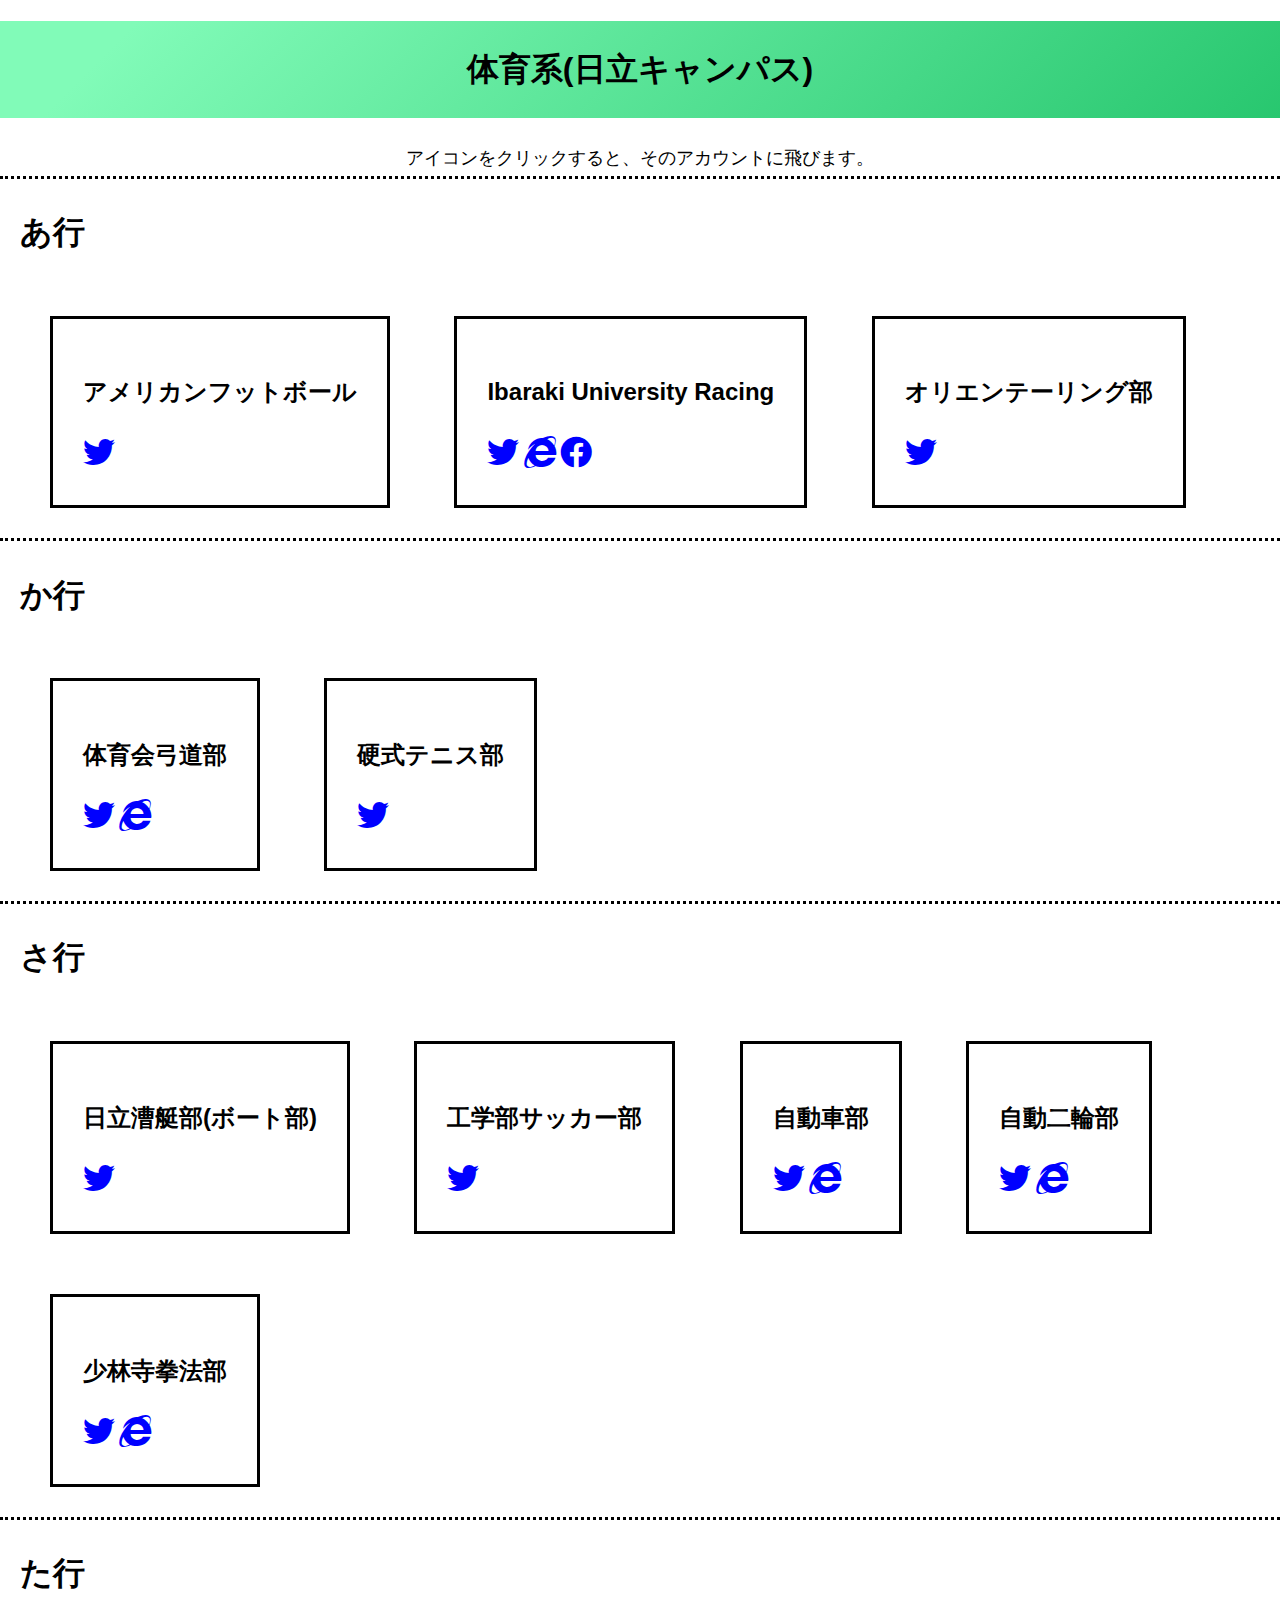
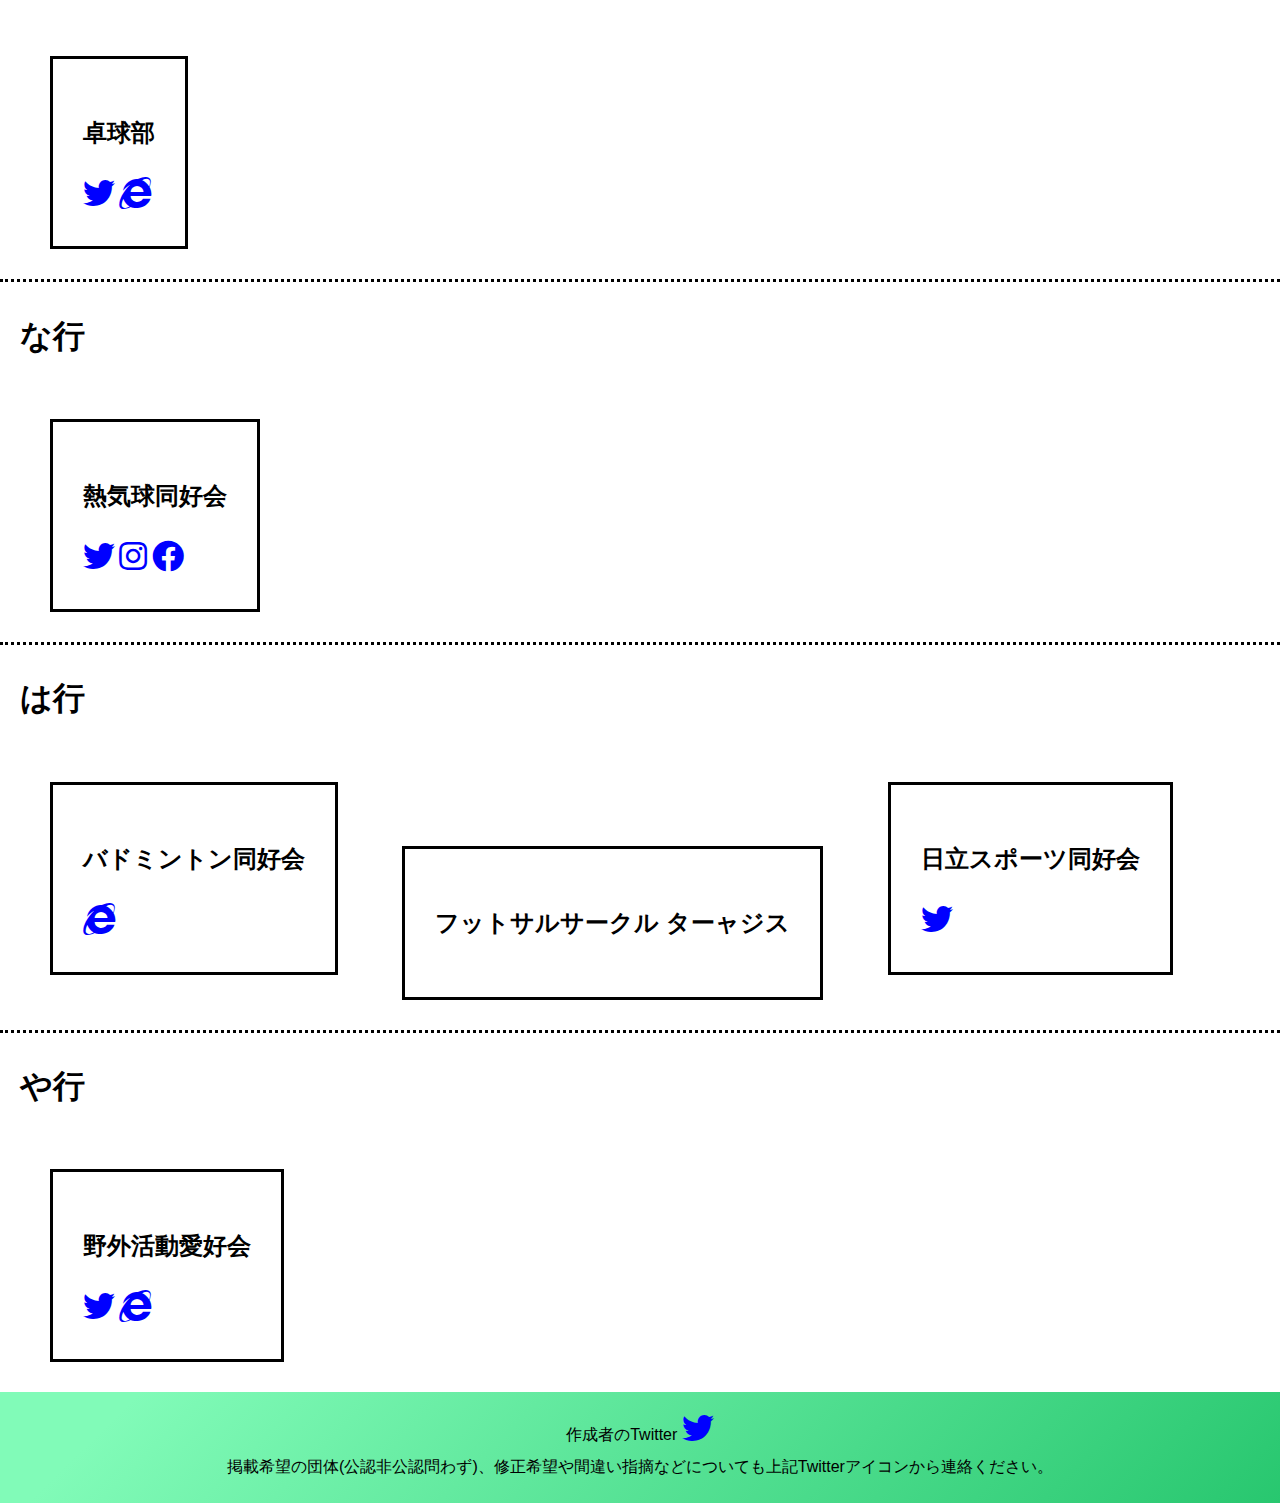
<file: hitachi-phy.html>
<!DOCTYPE html>
<html lang="ja">
<head>
  <meta charset="UTF-8">
  <meta name="viewport" content="width=device-width, initial-scale=1.0">
  <title>日立キャンパス体育系</title>
  <link rel="stylesheet" href="./normalize.css">
  <link rel="stylesheet" href="page-style.css">
  <link href="https://use.fontawesome.com/releases/v5.6.1/css/all.css" rel="stylesheet">
</head>


<body>
  <h1 class = "logo">体育系(日立キャンパス)</h1>
  <p class="topsentense">アイコンをクリックすると、そのアカウントに飛びます。</p>



   <!-- 雛形
<div class="Initial">
  <h1 class = "Inilogo">あ行</h1>
  <div class = "group">
    <h2 class="grouplogo">団体名</h2>
    <a href="#"><i class="fab fa-twitter fa-2x my-skyblue"></i></a><br>
  </div> 
</div> -->

  <!-- あ行 -->
  <div class="Initial">
    <h1 class = "Inilogo">あ行</h1>
    <div class = "group">
      <h2 class="grouplogo">アメリカンフットボール</h2>
      <a href="https://twitter.com/stargazers_ib"><i class="fab fa-twitter fa-2x my-skyblue"></i></a><a>
    </div>

    <div class = "group">
      <h2 class="grouplogo">Ibaraki University Racing</h2>
      <a href="https://twitter.com/I_U_Racing"><i class="fab fa-twitter fa-2x my-skyblue"></i></a>
      <a href="http://www.iur-family.com/"><i class="fab fa-internet-explorer  fa-2x my-skyblue"></i></a>
      <a href="https://www.facebook.com/IURIbarakiUniversityRacing/"><i class="fab fa-facebook fa-2x my-skyblue"></i></a>
    </div> 

    <div class = "group">
      <h2 class="grouplogo">オリエンテーリング部</h2>
      <a href="https://twitter.com/old_shinkan"><i class="fab fa-twitter fa-2x my-skyblue"></i></a><br>
    </div>
  </div>

  <!-- か行 -->

  <div class="Initial">
    <h1 class = "Inilogo">か行</h1>
    <div class = "group">
      <h2 class="grouplogo">体育会弓道部</h2>
      <a href="https://twitter.com/Ibadai_kyudo_ad"><i class="fab fa-twitter fa-2x my-skyblue"></i></a>
      <a href="https://ibarakiunikyudo.jimdofree.com"><i class="fab fa-internet-explorer  fa-2x my-skyblue"></i></a><br>
    </div>
   
  
    <div class = "group">
      <h2 class="grouplogo">硬式テニス部</h2>
      <a href="https://twitter.com/ibaraki_tennis"><i class="fab fa-twitter fa-2x my-skyblue"></i></a><br>
    </div>
  </div>

  <!-- さ行 -->
  <div class="Initial">
    <h1 class = "Inilogo">さ行</h1>
    <div class = "group">
      <h2 class="grouplogo">日立漕艇部(ボート部)</h2>
      <a href="https://twitter.com/Ibaraki_rowing"><i class="fab fa-twitter fa-2x my-skyblue"></i></a><br>
    </div> 
  
   
    <div class = "group">
      <h2 class="grouplogo">工学部サッカー部</h2>
      <a href="https://twitter.com/ibaraki_Eng_SC"><i class="fab fa-twitter fa-2x my-skyblue"></i></a><br>
    </div>

    <div class = "group">
      <h2 class="grouplogo">自動車部</h2>
      <a href="https://twitter.com/ibadai_IUCC"><i class="fab fa-twitter fa-2x my-skyblue"></i></a>
      <a href="http://iucc.wiki.fc2.com/"><i class="fab fa-internet-explorer  fa-2x my-skyblue"></i></a>
    </div>

    <div class = "group">
      <h2 class="grouplogo">自動二輪部</h2>
      <a href="https://twitter.com/IUMCofficial"><i class="fab fa-twitter fa-2x my-skyblue"></i></a>
      <a href="http://iucc.wiki.fc2.com/"><i class="fab fa-internet-explorer  fa-2x my-skyblue"></i></a>
    </div> 

    <div class = "group">
      <h2 class="grouplogo">少林寺拳法部</h2>
      <a href="https://twitter.com/ibadai_shorinji"><i class="fab fa-twitter fa-2x my-skyblue"></i></a>
      <a href="https://shorinjikempoibaraki.wixsite.com/iba-shorinjikempo"><i class="fab fa-internet-explorer  fa-2x my-skyblue"></i></a><br>
    </div> 

    
  
  
  
  </div>


  <!-- た行 -->
  <div class="Initial">
    <h1 class = "Inilogo">た行</h1>
   
    <div class = "group">
      <h2 class="grouplogo">卓球部</h2>
      <a href="https://twitter.com/ittc2012"><i class="fab fa-twitter fa-2x my-skyblue"></i></a>
      <a href="http://ibadaittcnet.g2.xrea.com/"><i class="fab fa-internet-explorer  fa-2x my-skyblue"></i></a>
    </div>
    
  </div>

  <!-- な行 -->

  <div class="Initial">
    <h1 class = "Inilogo">な行</h1>
    <div class = "group">
      <h2 class="grouplogo">熱気球同好会</h2>
      <a href="https://twitter.com/ibaraki_hotball"><i class="fab fa-twitter fa-2x my-skyblue"></i></a>
      <a href="https://www.instagram.com/iu_ballon/"><i class="fab fa-instagram fa-2x my-skyblue"></i></a>
      <a href="https://www.facebook.com/%E8%8C%A8%E5%9F%8E%E5%A4%A7%E5%AD%A6%E7%86%B1%E6%B0%97%E7%90%83%E5%90%8C%E5%A5%BD%E4%BC%9A-144582959060125/"><i class="fab fa-facebook fa-2x my-skyblue"></i></a>
    </div> 
  </div>
  



  <!-- は行 -->
  <div class="Initial">
    <h1 class = "Inilogo">は行</h1>

  

    <div class = "group">
      <h2 class="grouplogo">バドミントン同好会</h2>
      <a href="http://05.xmbs.jp/ibrkbdd/"><i class="fab fa-internet-explorer  fa-2x my-skyblue"></i></a><br>
    </div> 

   
    <div class = "group">
      <h2 class="grouplogo">フットサルサークル ターャジス</h2>
      <!-- <a href="#"><i class="fab fa-twitter fa-2x my-skyblue"></i></a><a> -->
    </div> 

    <div class = "group">
      <h2 class="grouplogo">日立スポーツ同好会</h2>
      <a href="https://twitter.com/hitachi_supodou"><i class="fab fa-twitter  fa-2x my-skyblue"></i></a><br>
    </div> 
  </div>

  <!-- ま行 -->

  <!-- や行 -->
  <div class="Initial">
    <h1 class = "Inilogo">や行</h1>
   

    <div class = "group">
      <h2 class="grouplogo">野外活動愛好会</h2>
      <a href="https://twitter.com/ibadai_YAAI"><i class="fab fa-twitter fa-2x my-skyblue"></i></a>
      <a href="http://yaai2014.web.fc2.com/"><i class="fab fa-internet-explorer  fa-2x my-skyblue"></i></a><br>
    </div> 
  </div>
  
  
    


  <!-- ら行 -->
  

  <!-- わ行 -->
 








<!-- footer -->
<footer>
  作成者のTwitter
  <a href="https://twitter.com/kado_judo0312"><i class="fab fa-twitter fa-2x my-skyblue"></i></a><br>
  掲載希望の団体(公認非公認問わず)、修正希望や間違い指摘などについても上記Twitterアイコンから連絡ください。
</footer>










 

 

 

 

 

  

 

  
  

  
</body>


</html>






<!-- 雛形
<div class="Initial">
  <h1 class = "Inilogo">あ行</h1>
  ---以下、各サークル情報を貼っていく(貼ったらこの文は消す)---
  <div class = "group">
    <h2 class="grouplogo">団体名</h2>
    <a href="#"><i class="fab fa-twitter fa-2x my-skyblue"></i></a>
    <a href="#"><i class="fab fa-instagram fa-2x my-skyblue"></i></a>
  </div> 
</div> -->
</file>
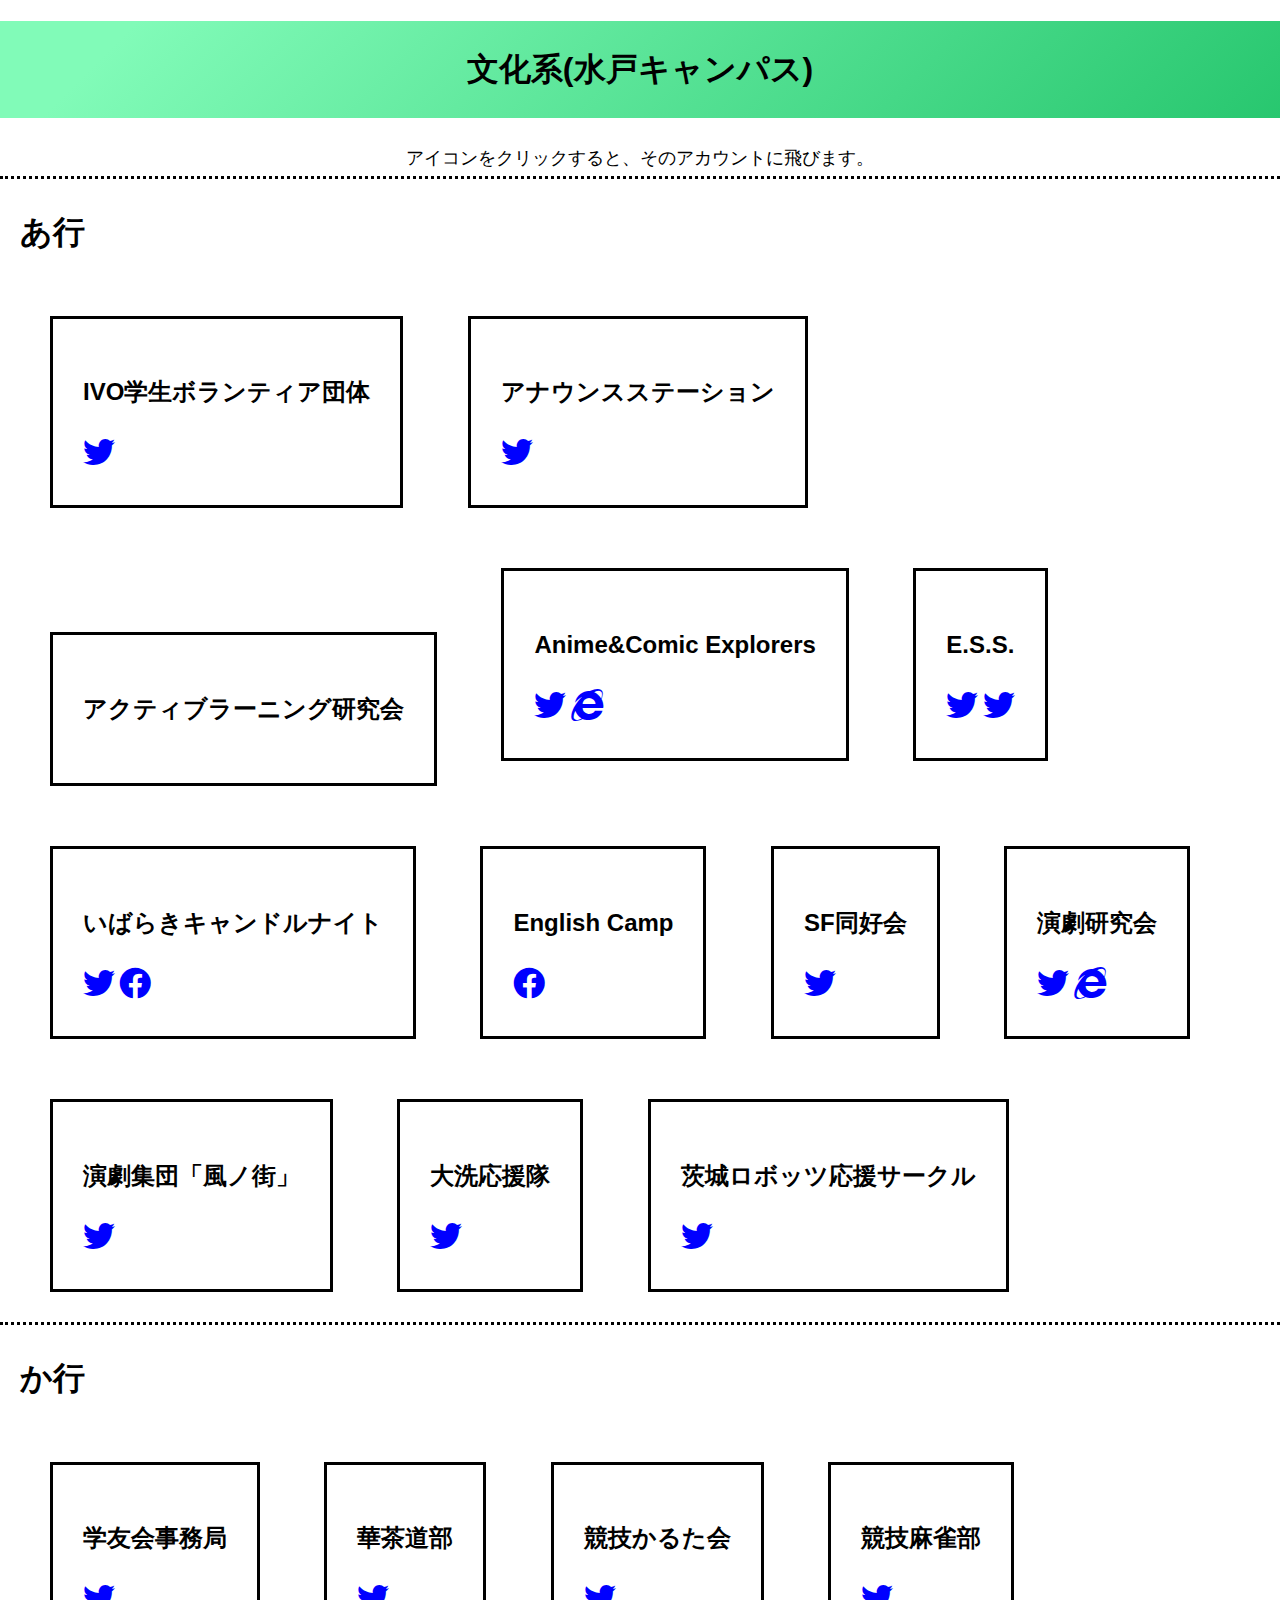
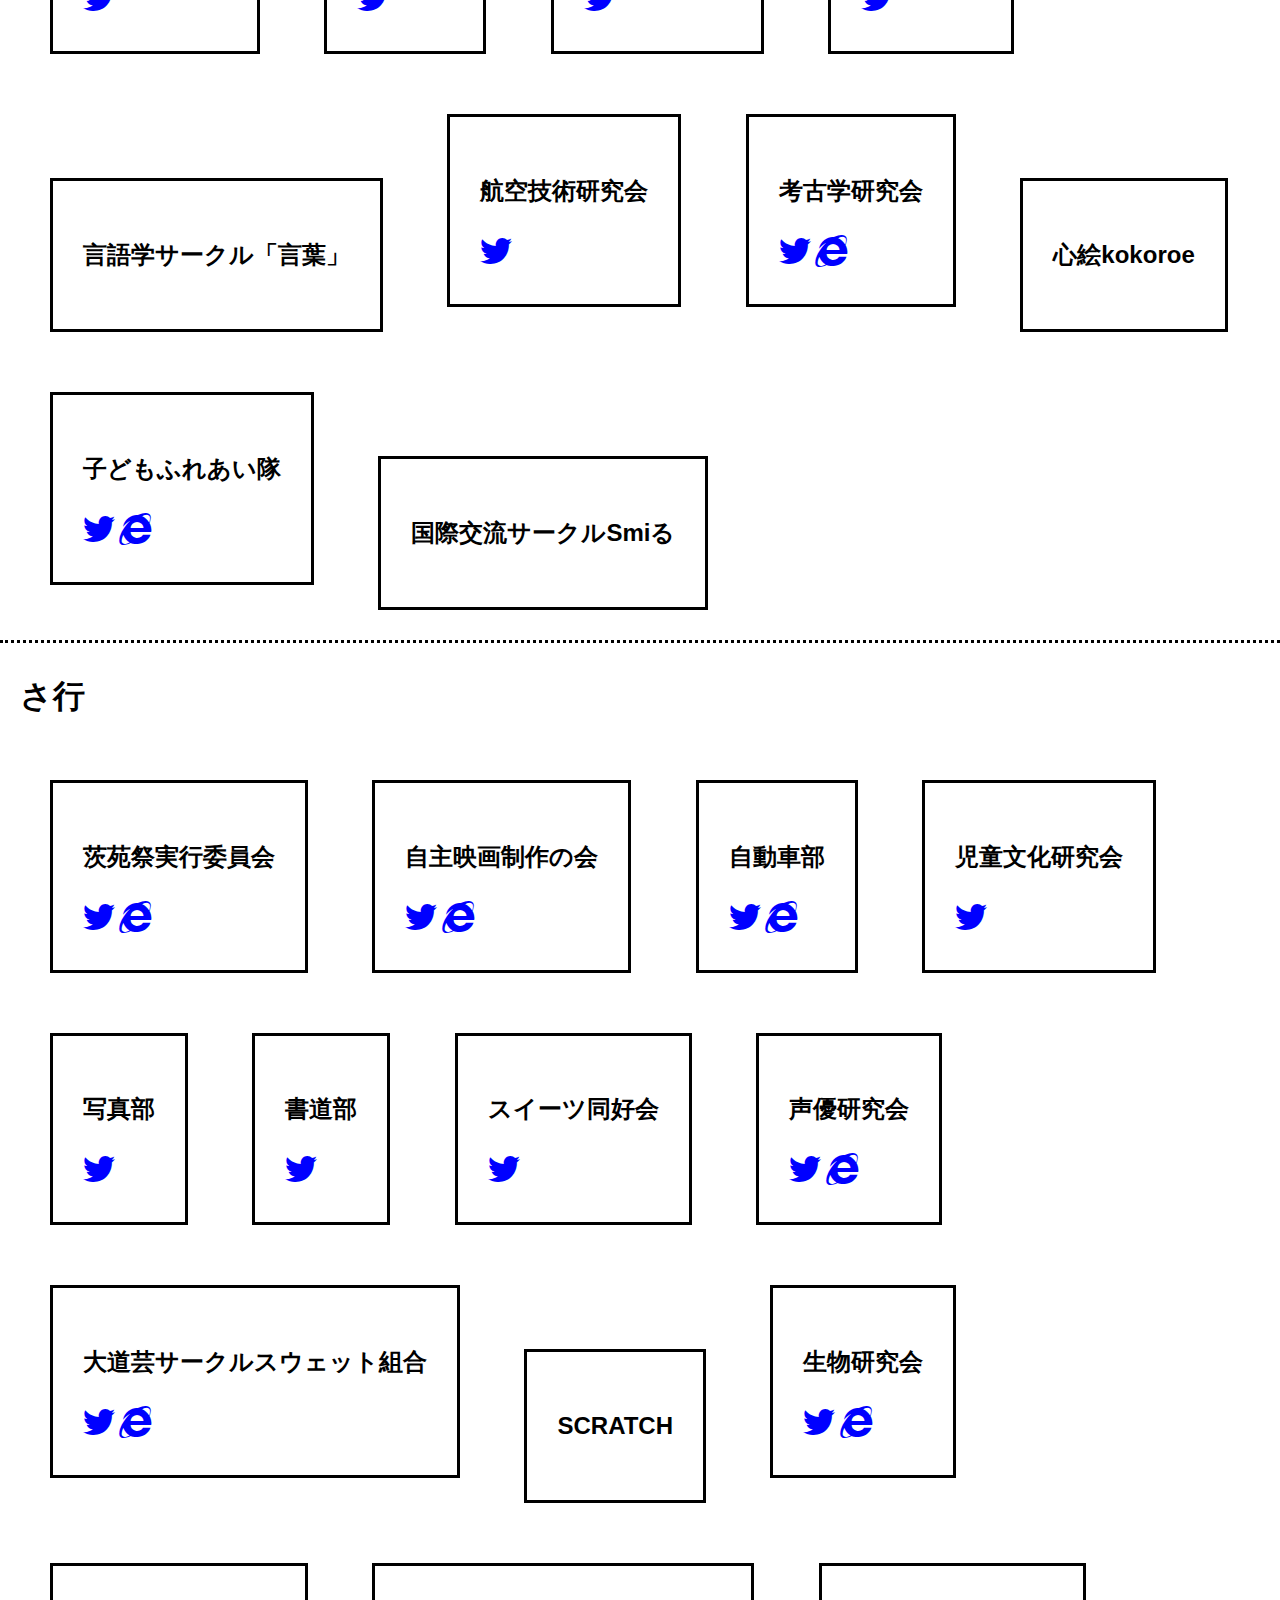
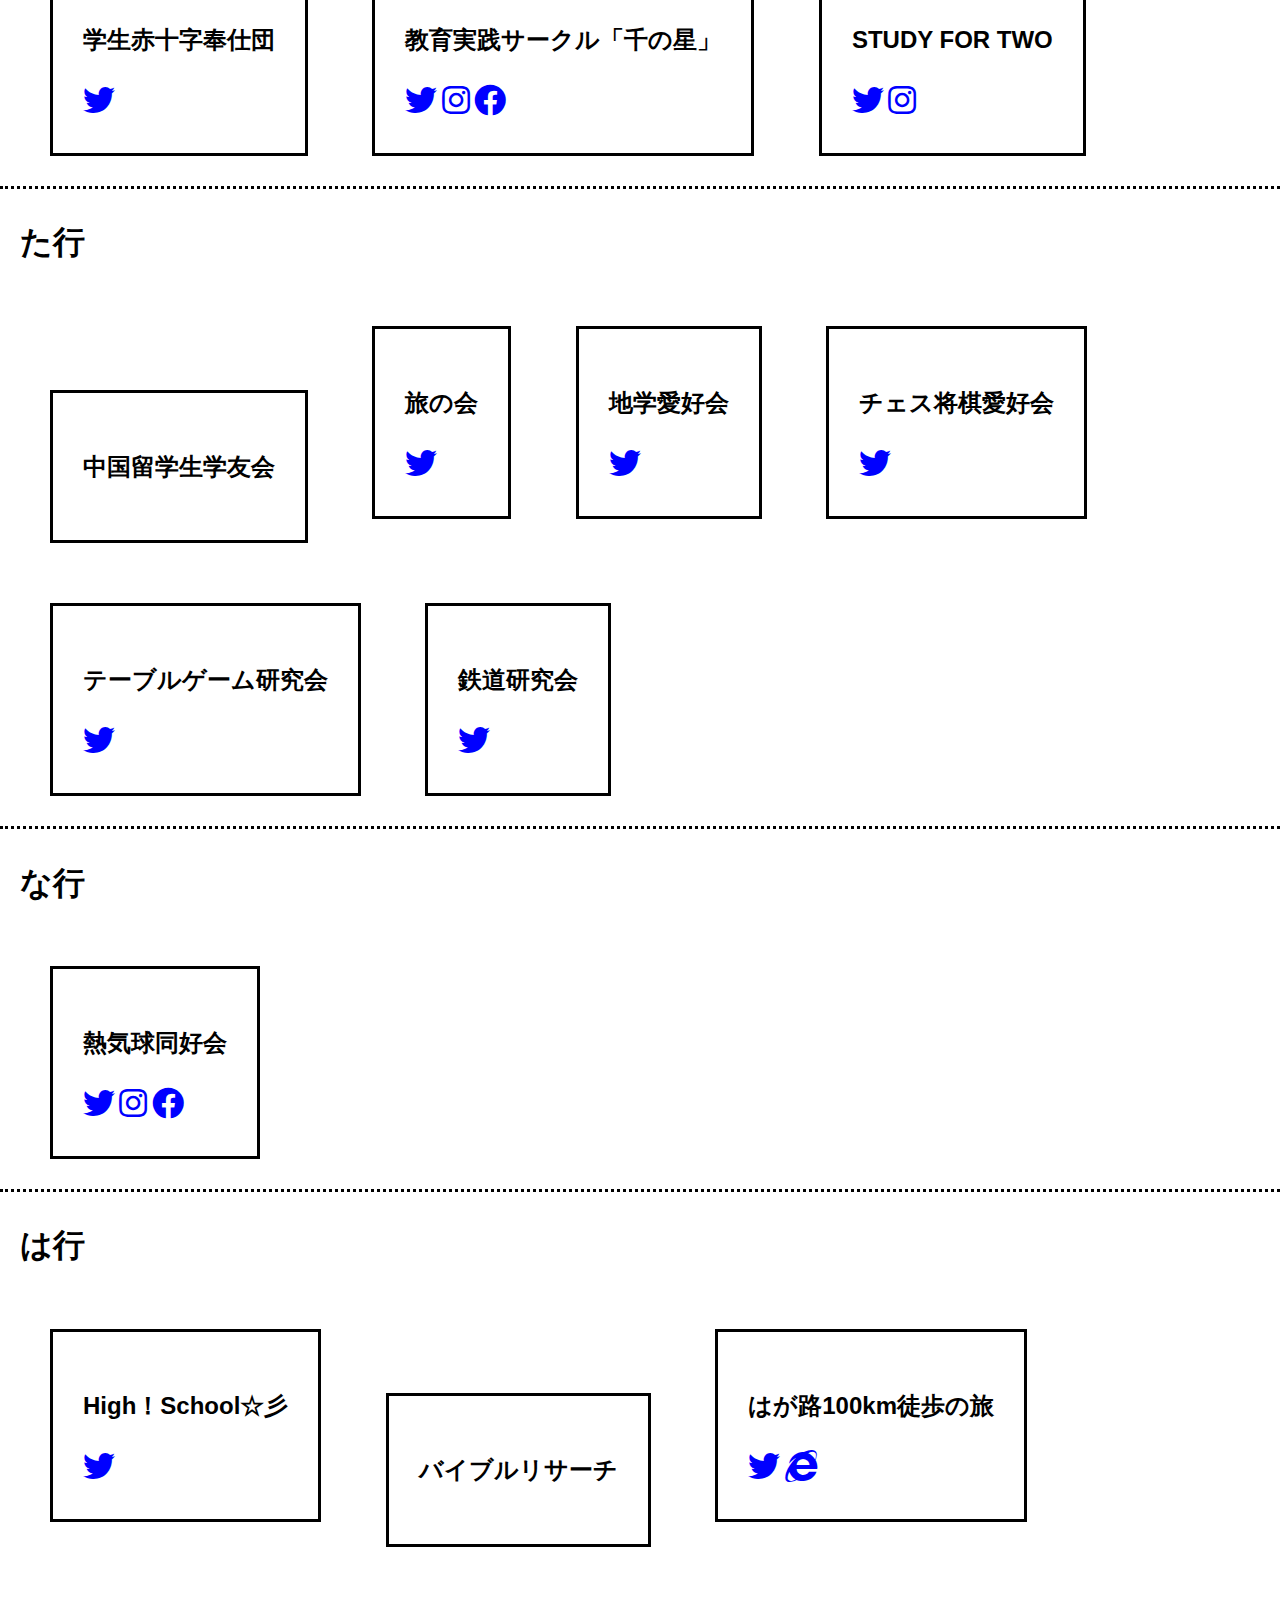
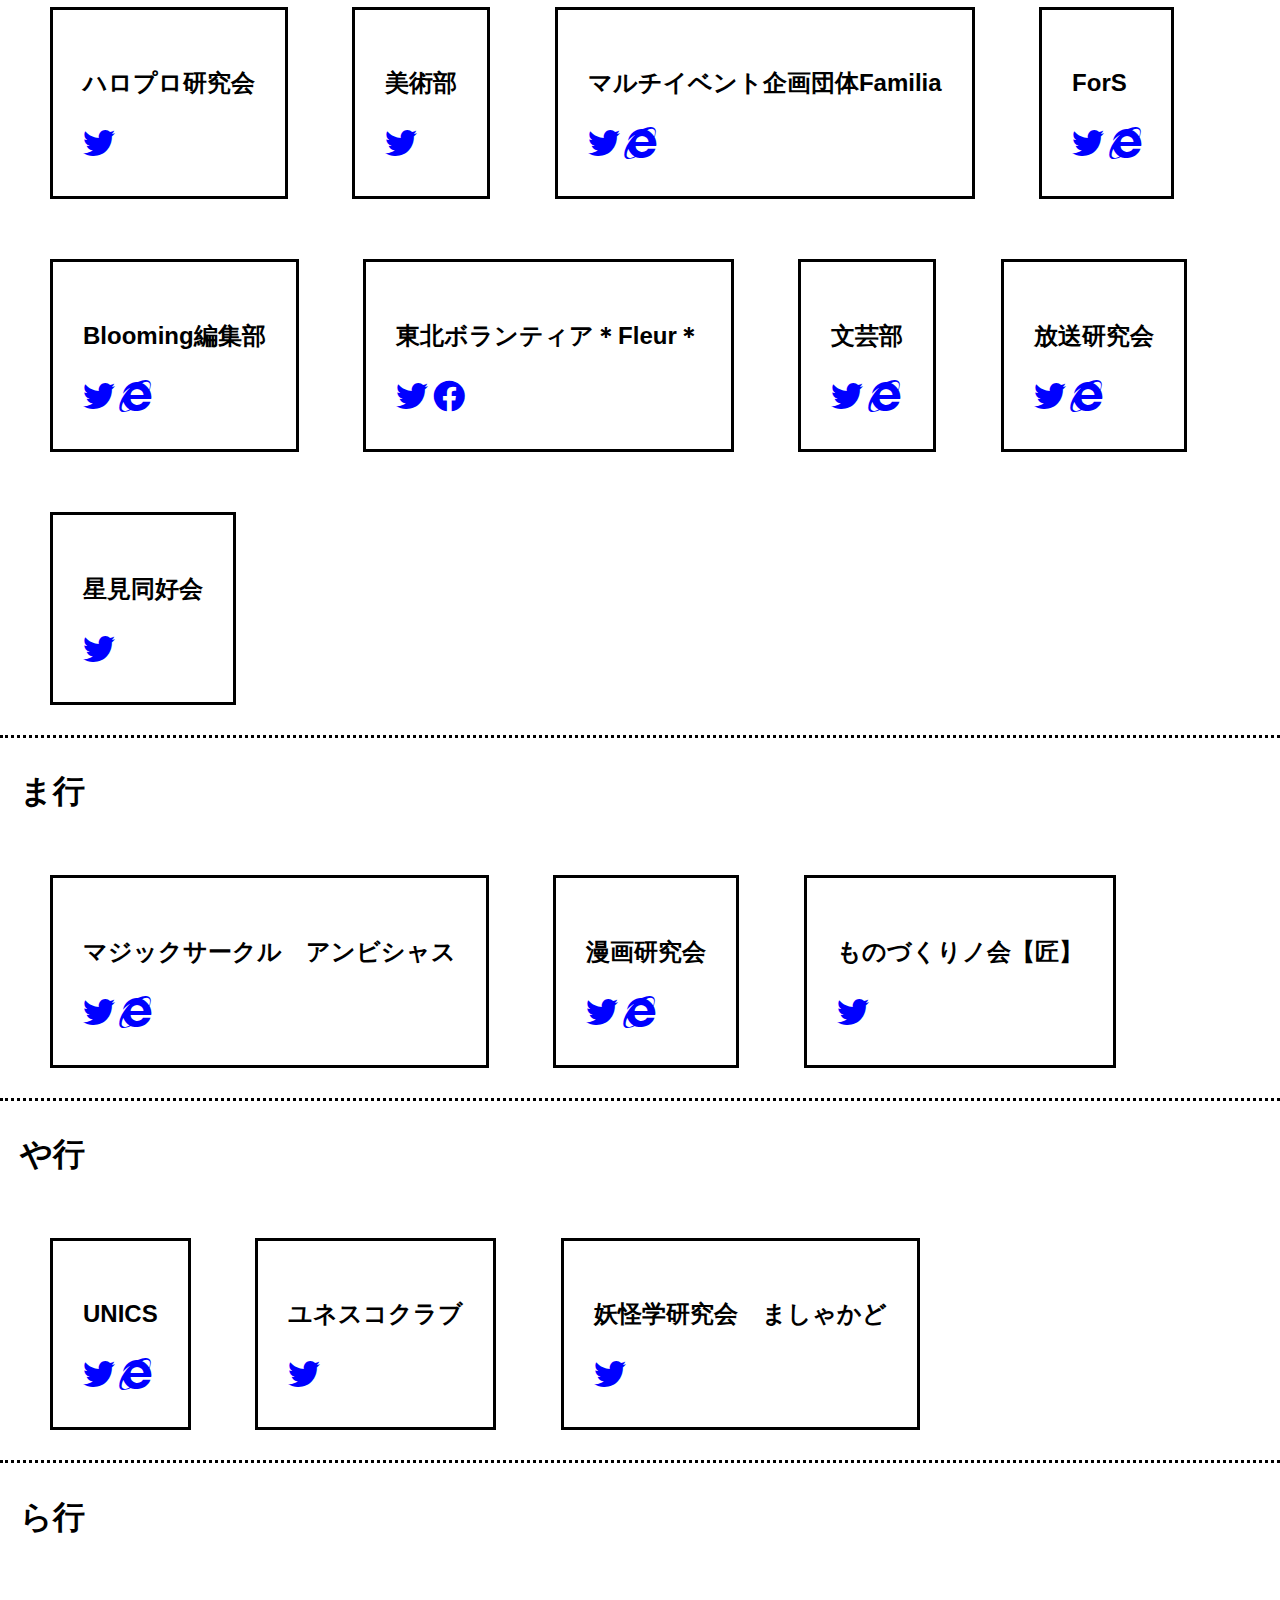
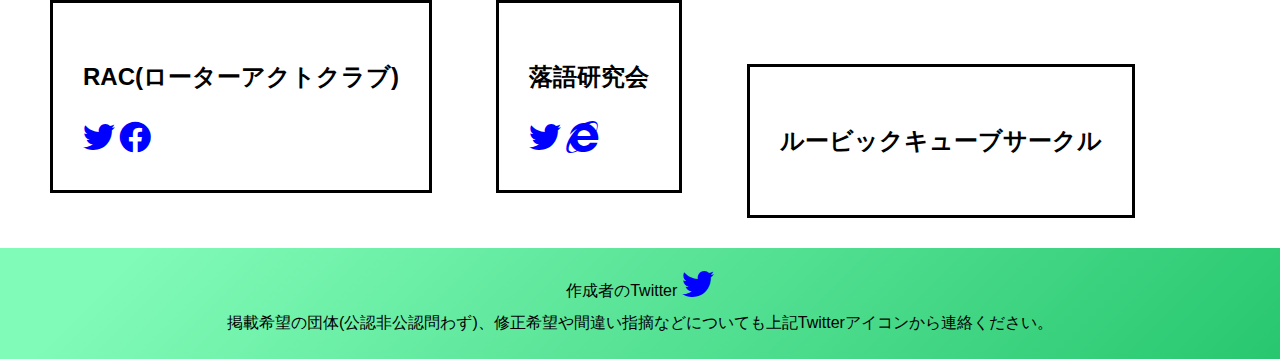
<file: mito-cul.html>
<!DOCTYPE html>
<html lang="ja">
<head>
  <meta charset="UTF-8">
  <meta name="viewport" content="width=device-width, initial-scale=1.0">
  <title>水戸キャンパス文化系</title>
  <link rel="stylesheet" href="./normalize.css">
  <link rel="stylesheet" href="page-style.css">
  <link href="https://use.fontawesome.com/releases/v5.6.1/css/all.css" rel="stylesheet">
</head>
<body>
  <h1 class = "logo">文化系(水戸キャンパス)</h1>
  <p class="topsentense">アイコンをクリックすると、そのアカウントに飛びます。</p>

  <!-- 雛形
<div class="Initial">
  <h1 class = "Inilogo">あ行</h1>
  <div class = "group">
    <h2 class="grouplogo">団体名</h2>
    <a href="#"><i class="fab fa-twitter fa-2x my-skyblue"></i></a><br>
  </div> 
</div> -->

<!-- あ行 -->

<div class="Initial">
  <h1 class = "Inilogo">あ行</h1>
  <div class = "group">
    <h2 class="grouplogo">IVO学生ボランティア団体</h2>
    <a href="https://twitter.com/IVO_ibarakiuniv"><i class="fab fa-twitter fa-2x my-skyblue"></i></a><a>
  </div> 

  <div class = "group">
    <h2 class="grouplogo">アナウンスステーション</h2>
    <a href="https://twitter.com/anasute"><i class="fab fa-twitter fa-2x my-skyblue"></i></a>
  </div> 

  <div class = "group">
    <h2 class="grouplogo">アクティブラーニング研究会</h2>
    <!-- <a href="#"><i class="fab fa-twitter fa-2x my-skyblue"></i></a><br> -->
  </div> 

  <div class = "group">
    <h2 class="grouplogo">Anime&Comic Explorers</h2>
    <a href="https://twitter.com/ibadaiACE"><i class="fab fa-twitter fa-2x my-skyblue"></i></a>
    <a href="http://axcxe2012.blog.fc2.com"><i class="fab fa-internet-explorer fa-2x my-skyblue"></i></a>
  </div> 

  <div class = "group">
    <h2 class="grouplogo">E.S.S.</h2>
    <a href="https://twitter.com/ESS20202"><i class="fab fa-twitter fa-2x my-skyblue"></i></a>
    <a href="https://twitter.com/ibadaiESS"><i class="fab fa-twitter fa-2x my-skyblue"></i></a>
  </div> 

  <div class = "group">
    <h2 class="grouplogo">いばらきキャンドルナイト</h2>
    <a href="https://twitter.com/ibadai_candle"><i class="fab fa-twitter fa-2x my-skyblue"></i></a>
    <a href="https://m.facebook.com/ibaraki.candle/?__tn__=%2Cg"><i class="fab fa-facebook fa-2x my-skyblue"></i></a>
  </div> 

  <div class = "group">
    <h2 class="grouplogo">English Camp</h2>
    <a href="https://www.facebook.com/Ibaraki.EnglishCamp/"><i class="fab fa-facebook fa-2x my-skyblue"></i></a>
  </div> 

  <div class = "group">
    <h2 class="grouplogo">SF同好会</h2>
    <a href="https://twitter.com/ibadaiSF"><i class="fab fa-twitter fa-2x my-skyblue"></i></a><br>
  </div> 

  <div class = "group">
    <h2 class="grouplogo">演劇研究会</h2>
    <a href="https://twitter.com/enken_i"><i class="fab fa-twitter fa-2x my-skyblue"></i></a>
    <a href="https://ibadaienken.wixsite.com/mainpage"><i class="fab fa-internet-explorer fa-2x my-skyblue"></i></a>
  </div> 

  <div class = "group">
    <h2 class="grouplogo">演劇集団「風ノ街」</h2>
    <a href="https://twitter.com/kazeno_1103"><i class="fab fa-twitter fa-2x my-skyblue"></i></a><br>
  </div>

  <div class = "group">
    <h2 class="grouplogo">大洗応援隊</h2>
    <a href="https://twitter.com/oot_hogehoge"><i class="fab fa-twitter fa-2x my-skyblue"></i></a><br>
  </div> 

  <div class = "group">
    <h2 class="grouplogo">茨城ロボッツ応援サークル</h2>
    <a href="https://twitter.com/IbaUni_robots"><i class="fab fa-twitter fa-2x my-skyblue"></i></a><br>
  </div> 

</div>

<!-- か行 -->
<div class="Initial">
  <h1 class = "Inilogo">か行</h1>
  <div class = "group">
    <h2 class="grouplogo">学友会事務局</h2>
    <a href="https://twitter.com/ISU_office"><i class="fab fa-twitter fa-2x my-skyblue"></i></a><br>
  </div> 

  <div class = "group">
    <h2 class="grouplogo">華茶道部</h2>
    <a href="https://twitter.com/ibadaikadou"><i class="fab fa-twitter fa-2x my-skyblue"></i></a><br>
  </div>

  <div class = "group">
    <h2 class="grouplogo">競技かるた会</h2>
    <a href="https://twitter.com/karuta0707"><i class="fab fa-twitter fa-2x my-skyblue"></i></a><br>
  </div>

  <div class = "group">
    <h2 class="grouplogo">競技麻雀部</h2>
    <a href="https://twitter.com/ibaraki_mahjong"><i class="fab fa-twitter fa-2x my-skyblue"></i></a><a>
  </div>

  <div class = "group">
    <h2 class="grouplogo">言語学サークル「言葉」</h2>
    <!-- <a href="#"><i class="fab fa-twitter fa-2x my-skyblue"></i></a><br> -->
  </div>

  <div class = "group">
    <h2 class="grouplogo">航空技術研究会</h2>
    <a href="https://twitter.com/ibarakikougiken"><i class="fab fa-twitter fa-2x my-skyblue"></i></a><a>
  </div> 

  <div class = "group">
    <h2 class="grouplogo">考古学研究会</h2>
    <a href="https://twitter.com/IbadaiKouko"><i class="fab fa-twitter fa-2x my-skyblue"></i></a>
    <a href="https://ibadaikouko.wixsite.com/kouko"><i class="fab fa-internet-explorer fa-2x my-skyblue"></i></a>
    <a href="#"></a>
  </div> 

  <div class = "group">
    <h2 class="grouplogo">心絵kokoroe</h2>
    <!-- <a href="リンク"><i class="fab fa-twitter fa-2x my-skyblue"></i></a><a> -->
  </div> 

  <div class = "group">
    <h2 class="grouplogo">子どもふれあい隊</h2>
    <a href="https://twitter.com/kodofure_s"><i class="fab fa-twitter fa-2x my-skyblue"></i></a>
    <a href="https://kodofure.jimdofree.com/"><i class="fab fa-internet-explorer fa-2x my-skyblue"></i></a>
  </div> 

  <div class = "group">
    <h2 class="grouplogo">国際交流サークルSmiる</h2>
    <!-- <a href="#"><i class="fab fa-twitter fa-2x my-skyblue"></i></a><br> -->
  </div> 


</div>



<!-- さ行 -->

<div class="Initial">
  <h1 class = "Inilogo">さ行</h1>
  <div class = "group">
    <h2 class="grouplogo">茨苑祭実行委員会</h2>
    <a href="https://twitter.com/shiensai_jitui"><i class="fab fa-twitter fa-2x my-skyblue"></i></a>
    <a href="https://www.shiensai-ibadai.com/"><i class="fab fa-internet-explorer fa-2x my-skyblue"></i></a>
  </div> 

  <div class = "group">
    <h2 class="grouplogo">自主映画制作の会</h2>
    <a href="https://twitter.com/jek_ibadai"><i class="fab fa-twitter fa-2x my-skyblue"></i></a>
    <a href="http://jekde.gozaru.jp/"><i class="fab fa-internet-explorer fa-2x my-skyblue"></i></a>
  </div> 

  <div class = "group">
    <h2 class="grouplogo">自動車部</h2>
    <a href="https://twitter.com/ibadai_IUCC"><i class="fab fa-twitter fa-2x my-skyblue"></i></a>
    <a href="http://iucc.wiki.fc2.com/"><i class="fab fa-internet-explorer fa-2x my-skyblue"></i></a>
  </div> 

  <div class = "group">
    <h2 class="grouplogo">児童文化研究会</h2>
    <a href="https://twitter.com/i_jibunken"><i class="fab fa-twitter fa-2x my-skyblue"></i></a><br>
  </div> 

  <div class = "group">
    <h2 class="grouplogo">写真部</h2>
    <a href="https://twitter.com/ibadaiphotoclub"><i class="fab fa-twitter fa-2x my-skyblue"></i></a><a>
  </div> 

  <div class = "group">
    <h2 class="grouplogo">書道部</h2>
    <a href="https://twitter.com/ibarakisyodo"><i class="fab fa-twitter fa-2x my-skyblue"></i></a>
  </div> 

  <div class = "group">
    <h2 class="grouplogo">スイーツ同好会</h2>
    <a href="https://twitter.com/zfof5"><i class="fab fa-twitter fa-2x my-skyblue"></i></a><br>
  </div> 

  <div class = "group">
    <h2 class="grouplogo">声優研究会</h2>
    <a href="https://twitter.com/ibadaiseiyu"><i class="fab fa-twitter fa-2x my-skyblue"></i></a>
    <a href="http://ibadaiseiyu.jp/"><i class="fab fa-internet-explorer fa-2x my-skyblue"></i></a>

  </div> 

  <div class = "group">
    <h2 class="grouplogo">大道芸サークルスウェット組合</h2>
    <a href="https://twitter.com/sweatkumiai"><i class="fab fa-twitter fa-2x my-skyblue"></i></a>
    <a href="https://sweatassociation.wixsite.com/ibaraki"><i class="fab fa-internet-explorer fa-2x my-skyblue"></i></a>
  </div> 

  <div class = "group">
    <h2 class="grouplogo">SCRATCH</h2>
    <!-- <a href="#"><i class="fab fa-twitter fa-2x my-skyblue"></i></a><br> -->
  </div> 

  <div class = "group">
    <h2 class="grouplogo">生物研究会</h2>
    <a href="https://twitter.com/ibadai_seiken"><i class="fab fa-twitter fa-2x my-skyblue"></i></a>
    <a href="https://ameblo.jp/ibadaiseiken/"><i class="fab fa-internet-explorer fa-2x my-skyblue"></i></a>
  </div> 

  <div class = "group">
    <h2 class="grouplogo">学生赤十字奉仕団</h2>
    <a href="https://twitter.com/ibadai_redcross"><i class="fab fa-twitter fa-2x my-skyblue"></i></a><br>
  </div> 

  <div class = "group">
    <h2 class="grouplogo">教育実践サークル「千の星」</h2>
    <a href="https://twitter.com/mofstars"><i class="fab fa-twitter fa-2x my-skyblue"></i></a>
    <a href="https://www.instagram.com/mofstars/"><i class="fab fa-instagram fa-2x my-skyblue"></i></a>
    <a href="https://www.facebook.com/mofstars/"><i class="fab fa-facebook fa-2x my-skyblue"></i></a>
  </div> 

  <div class = "group">
    <h2 class="grouplogo">STUDY FOR TWO</h2>
    <a href="https://twitter.com/study42_ibaraki"><i class="fab fa-twitter fa-2x my-skyblue"></i></a>
    <a href="https://www.instagram.com/study42_ibaraki/?r=nametag"><i class="fab fa-instagram fa-2x my-skyblue"></i></a>
  </div> 

  
</div>




<!-- た行 -->
<div class="Initial">
  <h1 class = "Inilogo">た行</h1>
  <div class = "group">
    <h2 class="grouplogo">中国留学生学友会</h2>
    <!-- <a href="#"><i class="fab fa-twitter fa-2x my-skyblue"></i></a><br> -->
  </div> 

  <div class = "group">
    <h2 class="grouplogo">旅の会</h2>
    <a href="https://twitter.com/tbinchu"><i class="fab fa-twitter fa-2x my-skyblue"></i></a><br>
  </div> 

  <div class = "group">
    <h2 class="grouplogo">地学愛好会</h2>
    <a href="https://twitter.com/IU_earthscience"><i class="fab fa-twitter fa-2x my-skyblue"></i></a><br>
  </div> 


  <div class = "group">
    <h2 class="grouplogo">チェス将棋愛好会</h2>
    <a href="https://twitter.com/ibadaishogi"><i class="fab fa-twitter fa-2x my-skyblue"></i></a><br>
  </div> 

  

  <div class = "group">
    <h2 class="grouplogo">テーブルゲーム研究会</h2>
    <a href="https://twitter.com/teken_ibadai"><i class="fab fa-twitter fa-2x my-skyblue"></i></a><br>
  </div> 

  <div class = "group">
    <h2 class="grouplogo">鉄道研究会</h2>
    <a href="https://twitter.com/iba_tekken657"><i class="fab fa-twitter fa-2x my-skyblue"></i></a><br>
  </div> 
</div>



<!-- な行 -->
<div class="Initial">
  <h1 class = "Inilogo">な行</h1>
  <div class = "group">
    <h2 class="grouplogo">熱気球同好会</h2>
    <a href="https://twitter.com/ibaraki_hotball"><i class="fab fa-twitter fa-2x my-skyblue"></i></a>
    <a href="https://www.instagram.com/iu_ballon/"><i class="fab fa-instagram fa-2x my-skyblue"></i></a>
    <a href="https://www.facebook.com/%E8%8C%A8%E5%9F%8E%E5%A4%A7%E5%AD%A6%E7%86%B1%E6%B0%97%E7%90%83%E5%90%8C%E5%A5%BD%E4%BC%9A-144582959060125/"><i class="fab fa-facebook fa-2x my-skyblue"></i></a>

    
  </div> 
</div>





<!-- は行 -->
<div class="Initial">
  <h1 class = "Inilogo">は行</h1>
  <div class = "group">
    <h2 class="grouplogo">High！School☆彡</h2>
    <a href="https://twitter.com/highschool824"><i class="fab fa-twitter fa-2x my-skyblue"></i></a><a>
  </div> 

  <div class = "group">
    <h2 class="grouplogo">バイブルリサーチ</h2>
    <!-- <a href="#"><i class="fab fa-twitter fa-2x my-skyblue"></i></a><br> -->
  </div> 

  <div class = "group">
    <h2 class="grouplogo">はが路100km徒歩の旅</h2>
    <a href="https://twitter.com/ibadaihagaji"><i class="fab fa-twitter fa-2x my-skyblue"></i></a>
    <a href="https://blog.canpan.info/toho100haga/"><i class="fab fa-internet-explorer fa-2x my-skyblue"></i></a>
  </div> 

  <div class = "group">
    <h2 class="grouplogo">ハロプロ研究会</h2>
    <a href="https://twitter.com/ibadai_helloken"><i class="fab fa-twitter fa-2x my-skyblue"></i></a><br>
  </div> 

  <div class = "group">
    <h2 class="grouplogo">美術部</h2>
    <a href="https://twitter.com/iba_univ_art"><i class="fab fa-twitter fa-2x my-skyblue"></i></a><br>
  </div> 

  <div class = "group">
    <h2 class="grouplogo">マルチイベント企画団体Familia</h2>
    <a href="https://twitter.com/Familia_ibaraki"><i class="fab fa-twitter fa-2x my-skyblue"></i></a>
    <a href="https://familiaibaraki.wixsite.com/familia"><i class="fab fa-internet-explorer fa-2x my-skyblue"></i></a>
  </div> 

  <div class = "group">
    <h2 class="grouplogo">ForS</h2>
    <a href="https://twitter.com/forsibadai"><i class="fab fa-twitter fa-2x my-skyblue"></i></a>
    <a href="https://ameblo.jp/ibadai-tft/"><i class="fab fa-internet-explorer fa-2x my-skyblue"></i></a>
  </div> 

  <div class = "group">
    <h2 class="grouplogo">Blooming編集部</h2>
    <a href="https://twitter.com/blooming_ibadai"><i class="fab fa-twitter fa-2x my-skyblue"></i></a>
    <a href="https://bloomingibadai.amebaownd.com/"><i class="fab fa-internet-explorer fa-2x my-skyblue"></i></a>
  </div> 

  <div class = "group">
    <h2 class="grouplogo">東北ボランティア＊Fleur＊</h2>
    <a href="https://twitter.com/fleur_hukkou"><i class="fab fa-twitter fa-2x my-skyblue"></i></a>
    <a href="https://m.facebook.com/fleur.volunteer/"><i class="fab fa-facebook fa-2x my-skyblue"></i></a>
  </div> 

  <div class = "group">
    <h2 class="grouplogo">文芸部</h2>
    <a href="https://twitter.com/Ibadai_bungei"><i class="fab fa-twitter fa-2x my-skyblue"></i></a>
    <a href="https://iubungei.cloud-line.com/"><i class="fab fa-internet-explorer fa-2x my-skyblue"></i></a>
  </div> 

  <div class = "group">
    <h2 class="grouplogo">放送研究会</h2>
    <a href="https://twitter.com/ibadaiihk"><i class="fab fa-twitter fa-2x my-skyblue"></i></a>
    <a href="https://ihk-ibadaihouken.jimdofree.com/"><i class="fab fa-internet-explorer fa-2x my-skyblue"></i></a>
  </div>
  
  <div class = "group">
    <h2 class="grouplogo">星見同好会</h2>
    <a href="https://twitter.com/IU_Hoshimi"><i class="fab fa-twitter fa-2x my-skyblue"></i></a><br>
  </div> 
</div> 





<!-- ま行 -->
<div class="Initial">
  <h1 class = "Inilogo">ま行</h1>
  <div class = "group">
    <h2 class="grouplogo">マジックサークル　アンビシャス</h2>
    <a href="https://twitter.com/ambi_ibadai"><i class="fab fa-twitter fa-2x my-skyblue"></i></a>
    <a href="https://sites.google.com/view/ibaraki-magic-ambitious/"><i class="fab fa-internet-explorer fa-2x my-skyblue"></i></a>
  </div> 

  <div class = "group">
    <h2 class="grouplogo">漫画研究会</h2>
    <a href="https://twitter.com/iuca_unofficial"><i class="fab fa-twitter fa-2x my-skyblue"></i></a>
    <a href="https://iuca.jimdofree.com/"><i class="fab fa-internet-explorer fa-2x my-skyblue"></i></a>
  </div> 

  <div class = "group">
    <h2 class="grouplogo">ものづくりノ会【匠】</h2>
    <a href="https://twitter.com/mono296mt"><i class="fab fa-twitter fa-2x my-skyblue"></i></a><br>
  </div> 

</div>






<!-- や行 -->
<div class="Initial">
  <h1 class = "Inilogo">や行</h1>
  <div class = "group">
    <h2 class="grouplogo">UNICS</h2>
    <a href="https://twitter.com/UNICS_Info"><i class="fab fa-twitter fa-2x my-skyblue"></i></a>
    <a href="https://unicsweb.wpblog.jp/"><i class="fab fa-internet-explorer fa-2x my-skyblue"></i></a>
  </div> 

  <div class = "group">
    <h2 class="grouplogo">ユネスコクラブ</h2>
    <a href="https://twitter.com/unesco_ibadai"><i class="fab fa-twitter fa-2x my-skyblue"></i></a><br>
  </div> 

  <div class = "group">
    <h2 class="grouplogo">妖怪学研究会　ましゃかど</h2>
    <a href="https://twitter.com/ibadai_youken"><i class="fab fa-twitter fa-2x my-skyblue"></i></a><a>
  </div> 

</div>
<!-- ら行 -->
<div class="Initial">
  <h1 class = "Inilogo">ら行</h1>
  <div class = "group">
    <h2 class="grouplogo">RAC(ローターアクトクラブ)</h2>
    <a href="https://twitter.com/ibadai_rac"><i class="fab fa-twitter fa-2x my-skyblue"></i></a>
    <a href="https://www.facebook.com/ibaraki.univ.rotaract/?fref=ts"><i class="fab fa-facebook fa-2x my-skyblue"></i></a>
  </div> 

  <div class = "group">
    <h2 class="grouplogo">落語研究会</h2>
    <a href="https://twitter.com/ibadai_otiken"><i class="fab fa-twitter fa-2x my-skyblue"></i></a>
    <a href="https://ameblo.jp/ibadaiotiken/"><i class="fab fa-internet-explorer fa-2x my-skyblue"></i></a>
  </div> 

  <div class = "group">
    <h2 class="grouplogo">ルービックキューブサークル</h2>
    <!-- <a href="#"><i class="fab fa-twitter fa-2x my-skyblue"></i></a><br> -->
  </div> 

  
</div>
<!-- わ行 -->





<!-- footer -->
<footer>
  作成者のTwitter
  <a href="https://twitter.com/kado_judo0312"><i class="fab fa-twitter fa-2x my-skyblue"></i></a><br>
  掲載希望の団体(公認非公認問わず)、修正希望や間違い指摘などについても上記Twitterアイコンから連絡ください。
</footer>



  
</body>
</html>
</file>
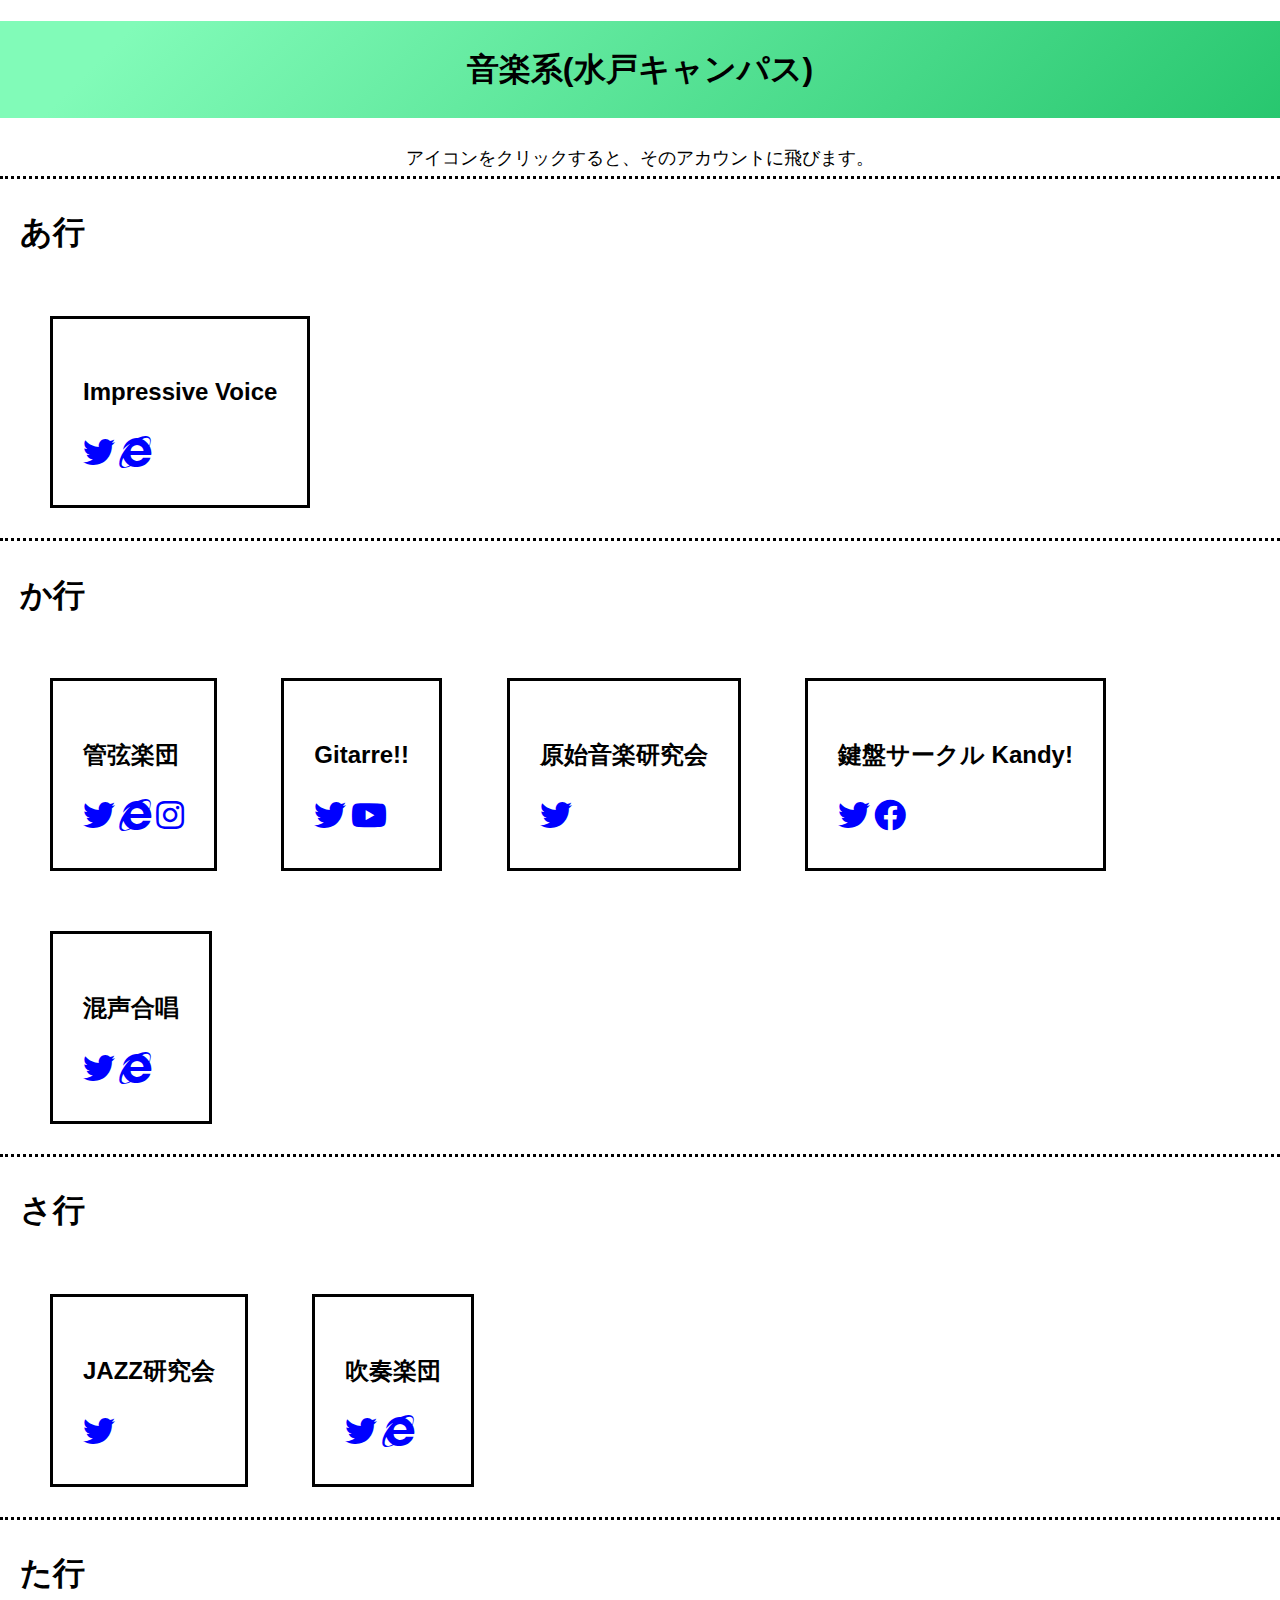
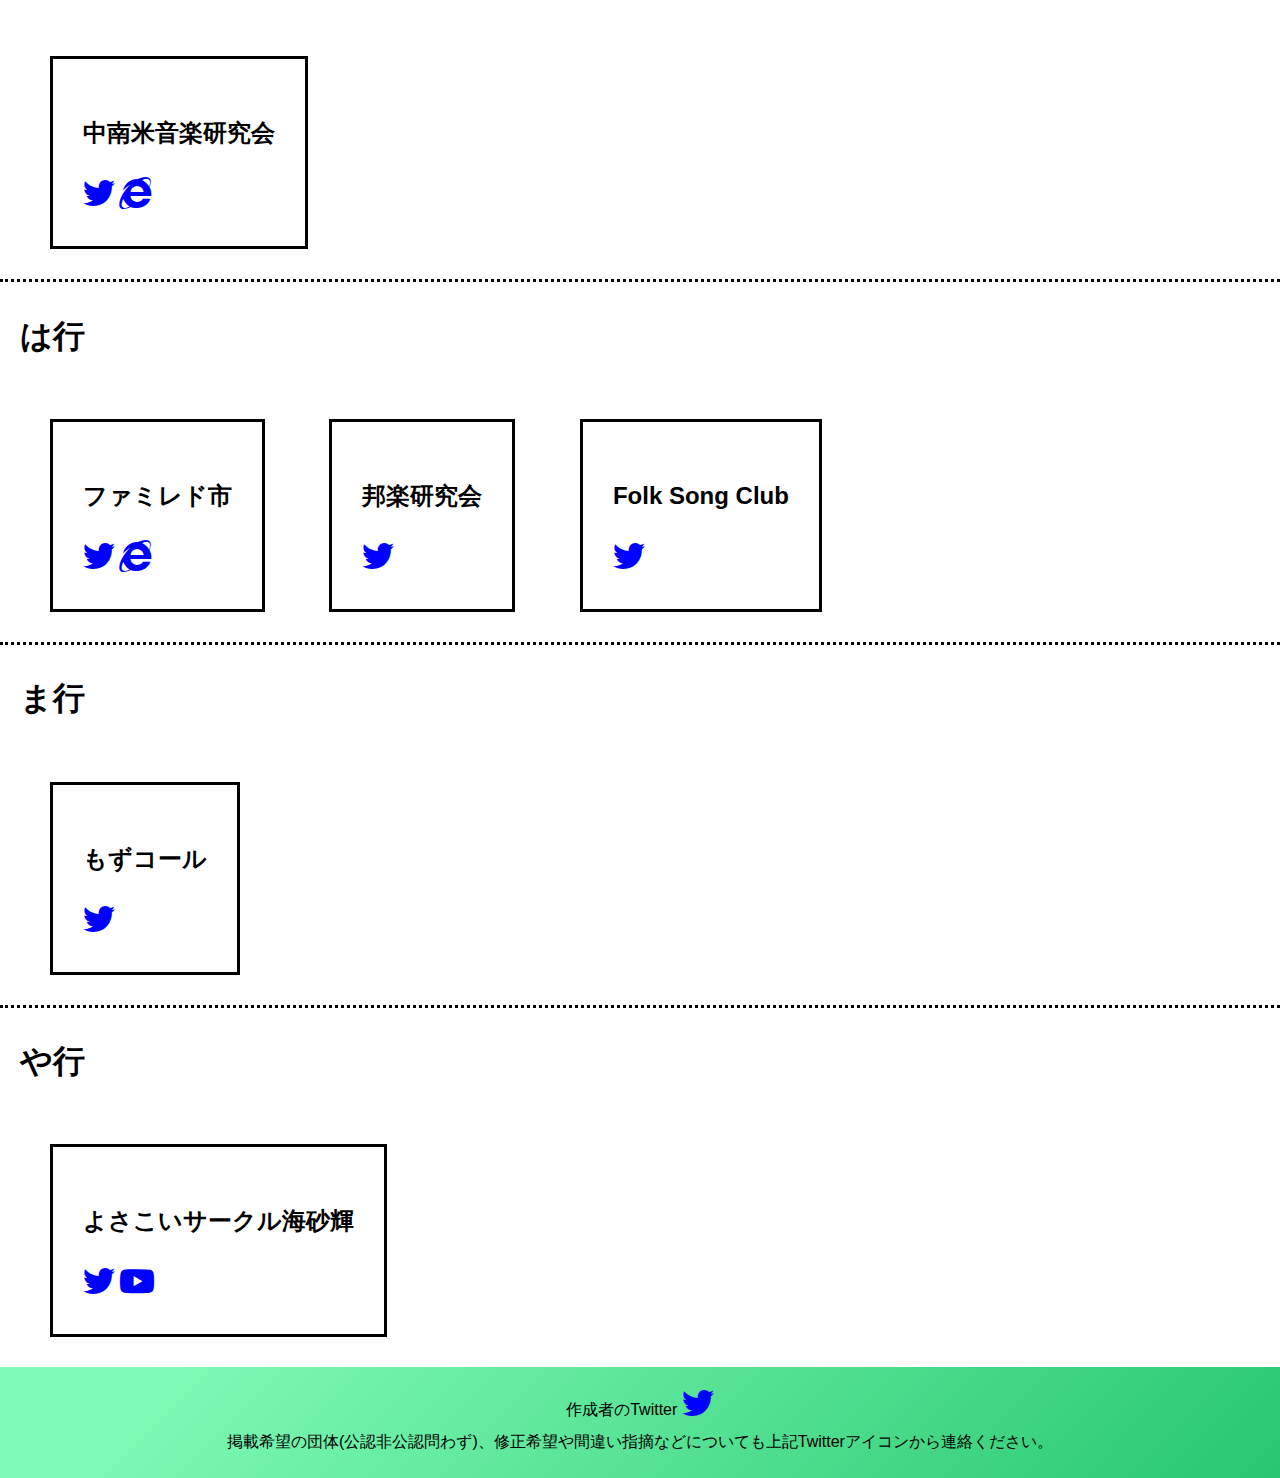
<file: mito-music.html>
<!DOCTYPE html>
<html lang="ja">
<head>
  <meta charset="UTF-8">
  <meta name="viewport" content="width=device-width, initial-scale=1.0">
  <title>水戸キャンパス音楽系</title>
  <link rel="stylesheet" href="./normalize.css">
  <link rel="stylesheet" href="page-style.css">
  <link href="https://use.fontawesome.com/releases/v5.6.1/css/all.css" rel="stylesheet">
</head>
<body>
  <body>
    <h1 class = "logo">音楽系(水戸キャンパス)</h1>
    <p class="topsentense">アイコンをクリックすると、そのアカウントに飛びます。</p>
    
    <!-- 雛形
  <div class="Initial">
    <h1 class = "Inilogo">あ行</h1>
    <div class = "group">
      <h2 class="grouplogo">団体名</h2>
      <a href="リンク"><i class="fab fa-twitter fa-2x my-skyblue"></i></a><br>
    </div> 
  </div> -->

  <!-- あ行 -->
  <div class="Initial">
    <h1 class = "Inilogo">あ行</h1>
    <div class = "group">
      <h2 class="grouplogo">Impressive Voice</h2>
      <a href="https://twitter.com/Imvo_kouhou"><i class="fab fa-twitter fa-2x my-skyblue"></i></a>
      <a href="https://impressive-voice.webnode.jp/"><i class="fab fa-internet-explorer fa-2x my-skyblue"></i></a>
    </div> 
  </div>


  <!-- か行 -->
  <div class="Initial">
    <h1 class = "Inilogo">か行</h1>
    <div class = "group">
      <h2 class="grouplogo">管弦楽団</h2>
      <a href="https://twitter.com/ibadai_kangen"><i class="fab fa-twitter fa-2x my-skyblue"></i></a>
      <a href="http://www.ibadai-kangen.com/"><i class="fab fa-internet-explorer fa-2x my-skyblue"></i></a>
      <a href="https://www.instagram.com/orchestra_ibaraki_university/"><i class="fab fa-instagram fa-2x my-skyblue"></i></a>
    </div> 

    <div class = "group">
      <h2 class="grouplogo">Gitarre!!</h2>
      <a href="https://twitter.com/gitarre_ibaraki"><i class="fab fa-twitter fa-2x my-skyblue"></i></a>
      <a href="https://www.youtube.com/playlist?list=PL5uSZlyPycag4zTDp8HsbW1zRKxD7vp65"><i class="fab fa-youtube fa-2x my-skyblue"></i></a>
    </div> 

    <div class = "group">
      <h2 class="grouplogo">原始音楽研究会</h2>
      <a href="https://twitter.com/gen_on_"><i class="fab fa-twitter fa-2x my-skyblue"></i></a><br>
    </div> 

    <div class = "group">
      <h2 class="grouplogo">鍵盤サークル Kandy!</h2>
      <a href="https://twitter.com/Kandy_ibadai"><i class="fab fa-twitter fa-2x my-skyblue"></i></a>
      <a href="https://m.facebook.com/groups/564074356980874?ref=bookmarks"><i class="fab fa-facebook fa-2x my-skyblue"></i></a>
    </div> 

    <div class = "group">
      <h2 class="grouplogo">混声合唱</h2>
      <a href="https://twitter.com/ibakonPR"><i class="fab fa-twitter fa-2x my-skyblue"></i></a>
      <a href="http://ibakon.web.fc2.com/"><i class="fab fa-internet-explorer fa-2x my-skyblue"></i></a>
    </div> 
  </div> 


  <!-- さ行 -->
  <div class="Initial">
    <h1 class = "Inilogo">さ行</h1>
    <div class = "group">
      <h2 class="grouplogo">JAZZ研究会</h2>
      <a href="https://twitter.com/ibadai_jazz"><i class="fab fa-twitter fa-2x my-skyblue"></i></a><br>
    </div> 

    <div class = "group">
      <h2 class="grouplogo">吹奏楽団</h2>
      <a href="https://twitter.com/ibasui"><i class="fab fa-twitter fa-2x my-skyblue"></i></a>
      <a href="http://ibasui.akazunoma.com/index.html"><i class="fab fa-internet-explorer fa-2x my-skyblue"></i></a>
    </div> 
  </div> 


  <!-- た行 -->
  <div class="Initial">
    <h1 class = "Inilogo">た行</h1>
    <div class = "group">
      <h2 class="grouplogo">中南米音楽研究会</h2>
      <a href="https://twitter.com/ibadaichuunan"><i class="fab fa-twitter fa-2x my-skyblue"></i></a>
      <a href="https://www.coniva.net/"><i class="fab fa-internet-explorer fa-2x my-skyblue"></i></a>
    </div>   
  </div> 



  <!-- な行 -->
  <!-- は行 -->
  <div class="Initial">
    <h1 class = "Inilogo">は行</h1>

    <div class = "group">
      <h2 class="grouplogo">ファミレド市</h2>
      <a href="https://twitter.com/famiredocity"><i class="fab fa-twitter fa-2x my-skyblue"></i></a>
      <a href="https://famiredo4.wixsite.com/fmrd44"><i class="fab fa-internet-explorer fa-2x my-skyblue"></i></a>
    </div> 

    <div class = "group">
      <h2 class="grouplogo">邦楽研究会</h2>
      <a href="https://twitter.com/ibadai_Hogaku"><i class="fab fa-twitter fa-2x my-skyblue"></i></a><br>
    </div> 

    <div class = "group">
      <h2 class="grouplogo">Folk Song Club</h2>
      <a href="https://twitter.com/ibadai_fsc"><i class="fab fa-twitter fa-2x my-skyblue"></i></a><br>
    </div>   
  </div>
  <!-- ま行 -->
  <div class="Initial">
    <h1 class = "Inilogo">ま行</h1>
    
    <div class = "group">
      <h2 class="grouplogo">もずコール</h2>
      <a href="https://twitter.com/mozcall"><i class="fab fa-twitter fa-2x my-skyblue"></i></a><br>
    </div> 
  </div>
  <!-- や行 -->
  <div class="Initial">
    <h1 class = "Inilogo">や行</h1>
    
    <div class = "group">
      <h2 class="grouplogo">よさこいサークル海砂輝</h2>
      <a href="https://twitter.com/misaki_4351"><i class="fab fa-twitter fa-2x my-skyblue"></i></a>
      <a href="https://www.youtube.com/channel/UCAJ5aygtQRt3t_IU7JDi_ig"><i class="fab fa-youtube fa-2x my-skyblue"></i></a>
    </div> 
  </div>
  <!-- ら行 -->
  <!-- わ行 -->











  
  <!-- footer -->
<footer>
  作成者のTwitter
  <a href="https://twitter.com/kado_judo0312"><i class="fab fa-twitter fa-2x my-skyblue"></i></a><br>
  掲載希望の団体(公認非公認問わず)、修正希望や間違い指摘などについても上記Twitterアイコンから連絡ください。
</footer>
    
  </body>
  
</body>
</html>
</file>
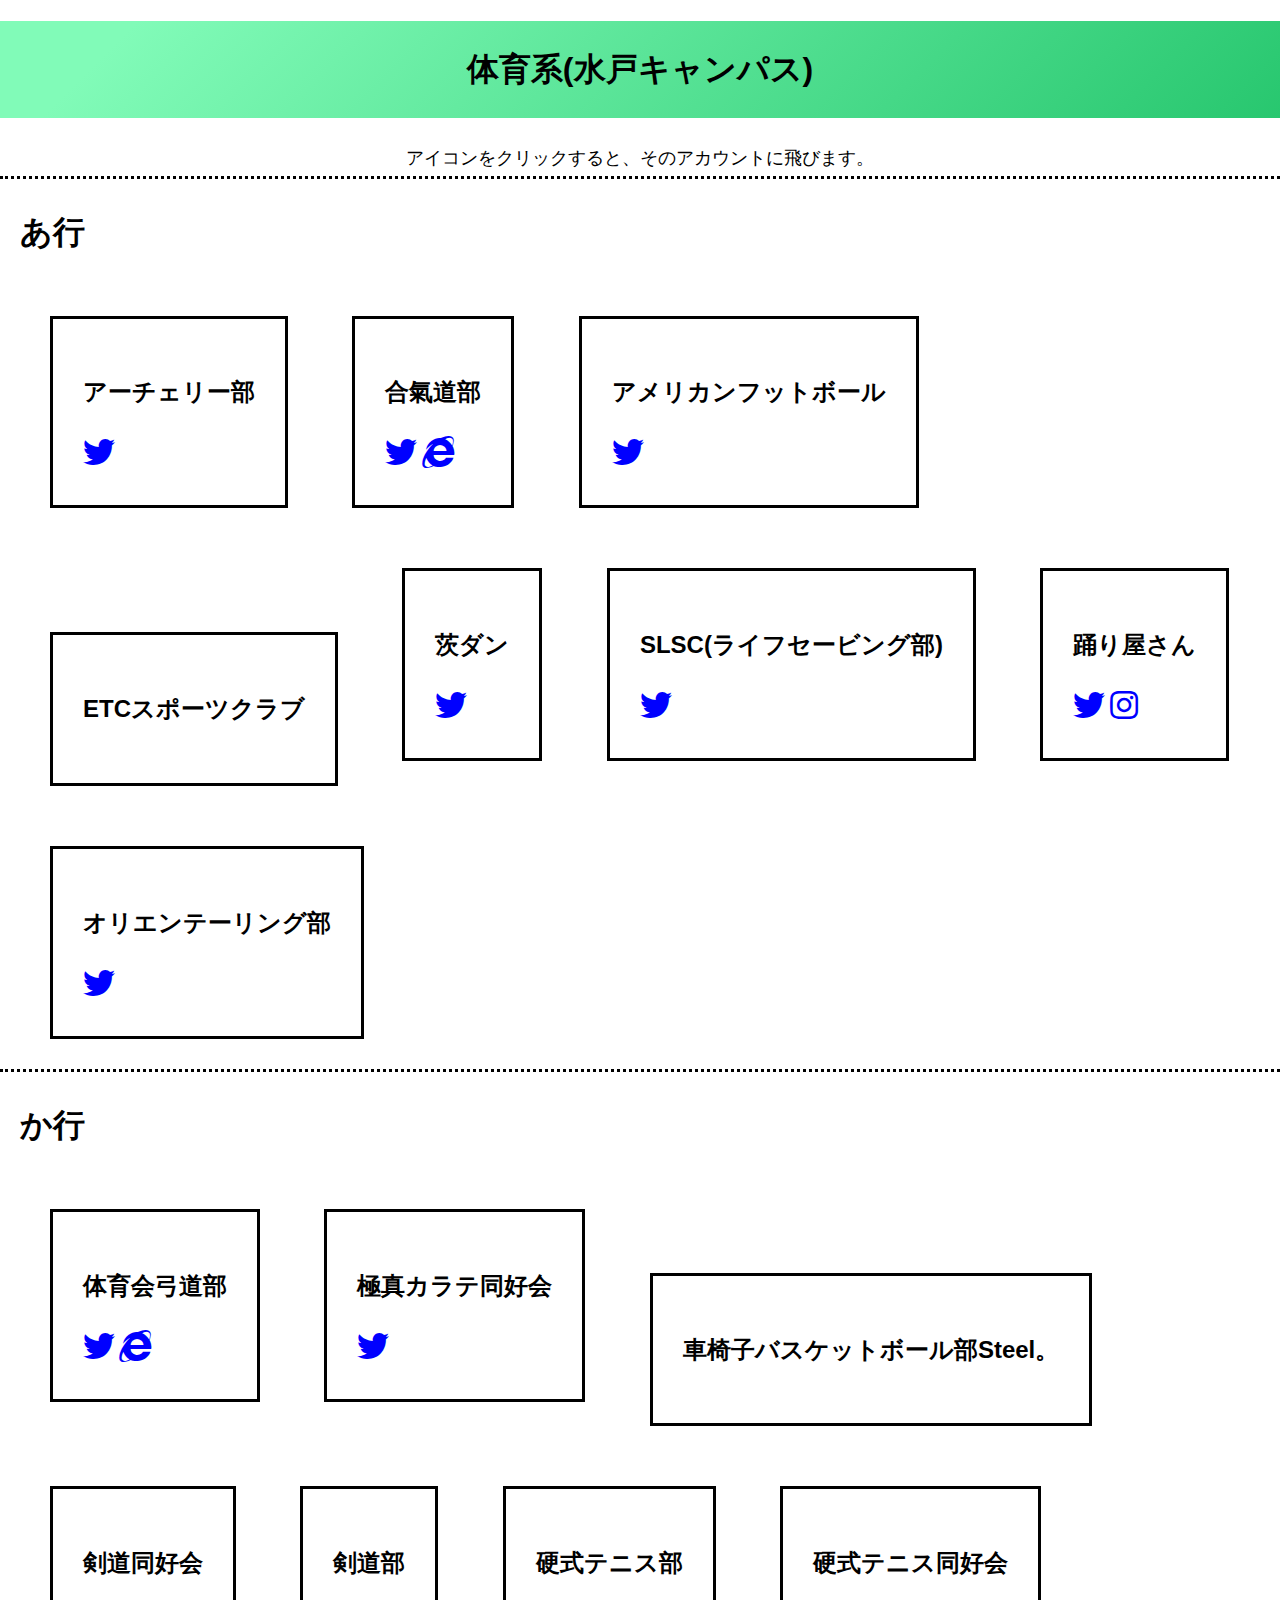
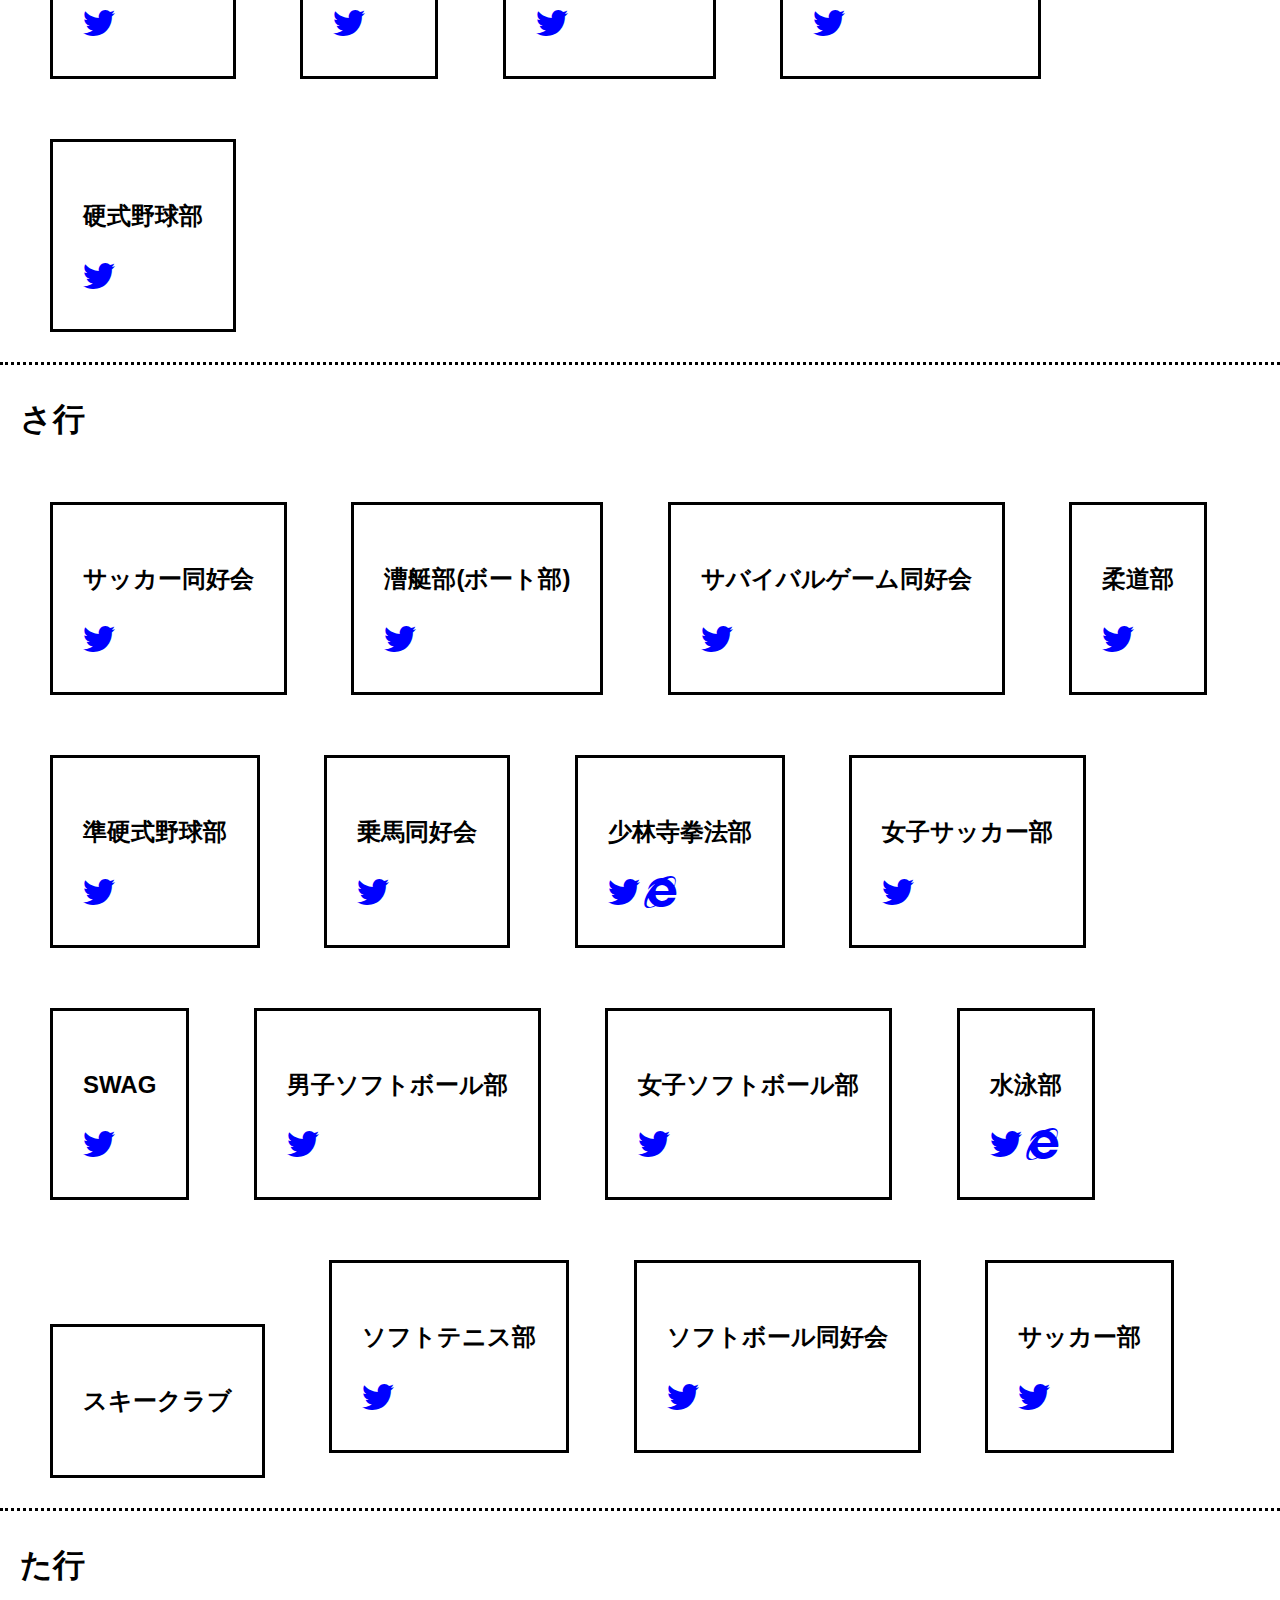
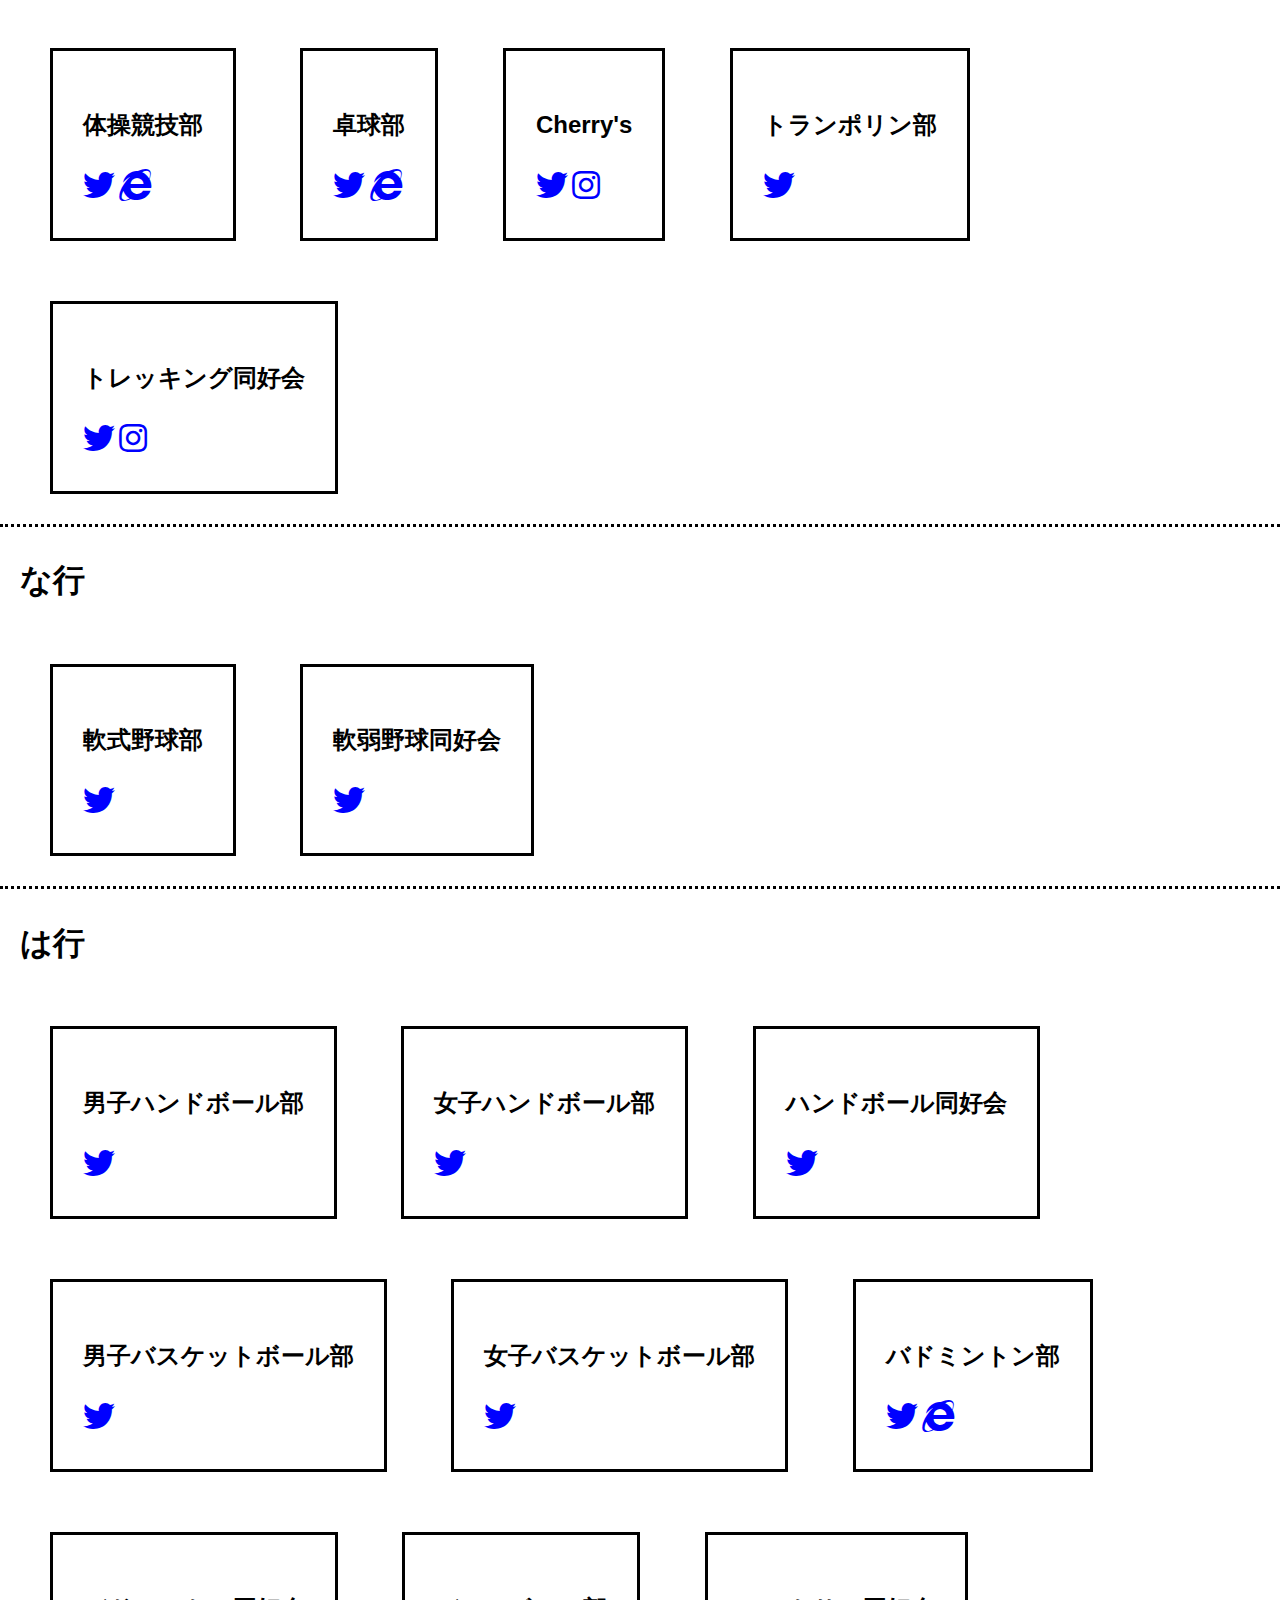
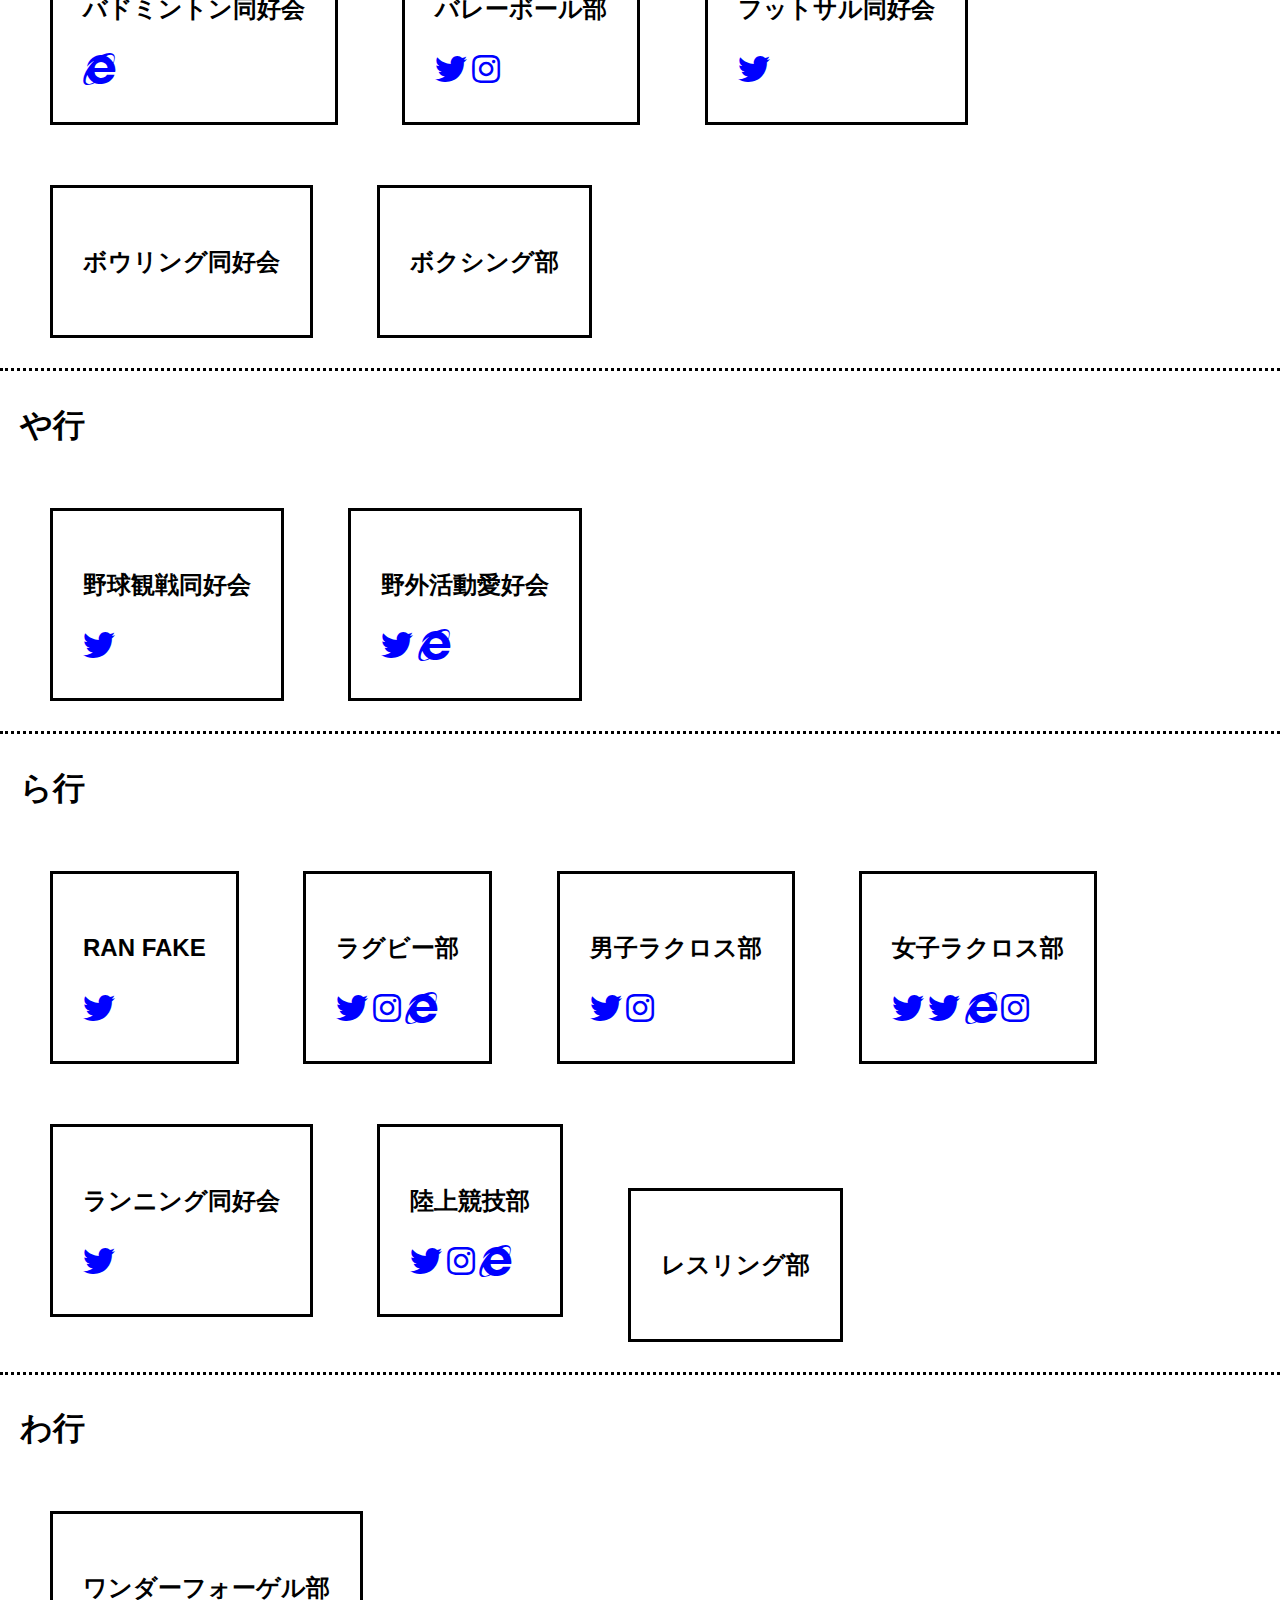
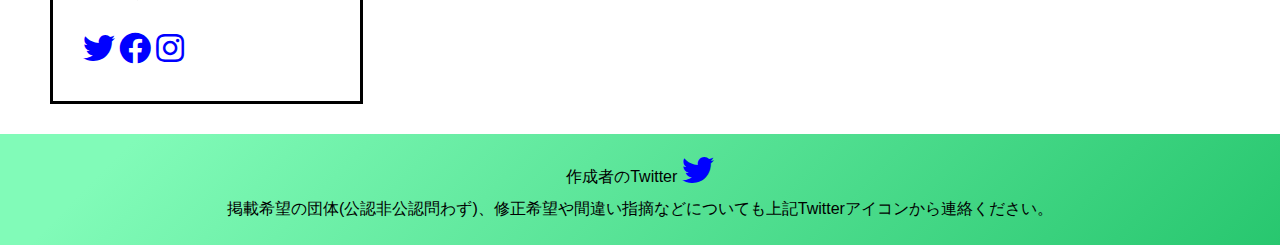
<file: mito-phy.html>
<!DOCTYPE html>
<html lang="ja">
<head>
  <meta charset="UTF-8">
  <meta name="viewport" content="width=device-width, initial-scale=1.0">
  <title>水戸キャンパス体育系</title>
  <link rel="stylesheet" href="./normalize.css">
  <link rel="stylesheet" href="page-style.css">
  <link href="https://use.fontawesome.com/releases/v5.6.1/css/all.css" rel="stylesheet">
</head>


<body>
  <h1 class = "logo">体育系(水戸キャンパス)</h1>
  <p class="topsentense">アイコンをクリックすると、そのアカウントに飛びます。</p>

  <!-- あ行 -->
  <div class="Initial">
    <h1 class = "Inilogo">あ行</h1>
    <div class = "group">
      <h2 class="grouplogo">アーチェリー部</h2>
      <a href="https://twitter.com/Ibadai_archery"><i class="fab fa-twitter fa-2x my-skyblue"></i></a><br>
    </div>
  
    <div class = "group">
      <h2 class="grouplogo">合氣道部</h2>
      <a href="https://twitter.com/ibadai_aikido"><i class="fab fa-twitter fa-2x my-skyblue"></i></a>
      <a href="http://iwamatakemusu.g2.xrea.com/"><i class="fab fa-internet-explorer  fa-2x my-skyblue"></i></a><br>
    </div>
  
    <div class = "group">
      <h2 class="grouplogo">アメリカンフットボール</h2>
      <a href="https://twitter.com/stargazers_ib"><i class="fab fa-twitter fa-2x my-skyblue"></i></a><a>
    </div>
  
    <div class = "group">
      <h2 class="grouplogo">ETCスポーツクラブ</h2>
      <!-- <a href="#"><i class="fab fa-twitter fa-2x my-skyblue"></i></a><br> -->
    </div>

    <div class = "group">
      <h2 class="grouplogo">茨ダン</h2>
      <a href="https://twitter.com/ibadan_dance_"><i class="fab fa-twitter fa-2x my-skyblue"></i></a><br>
    </div>

    <div class = "group">
      <h2 class="grouplogo">SLSC(ライフセービング部)</h2>
      <a href="https://twitter.com/ibadai_SLSC"><i class="fab fa-twitter fa-2x my-skyblue"></i></a><a>
    </div>
    
    <div class = "group">
      <h2 class="grouplogo">踊り屋さん</h2>
      <a href="https://twitter.com/OdoriyaSan"><i class="fab fa-twitter fa-2x my-skyblue"></i></a>
      <a href="https://www.instagram.com/o.d.r.y.san/?igshid=1pzx6eo0zve33"><i class="fab fa-instagram fa-2x my-skyblue"></i></a>
    </div>
    <div class = "group">
      <h2 class="grouplogo">オリエンテーリング部</h2>
      <a href="https://twitter.com/old_shinkan"><i class="fab fa-twitter fa-2x my-skyblue"></i></a><br>
    </div>
  </div>

  <!-- か行 -->

  <div class="Initial">
    <h1 class = "Inilogo">か行</h1>
    <div class = "group">
      <h2 class="grouplogo">体育会弓道部</h2>
      <a href="https://twitter.com/Ibadai_kyudo_ad"><i class="fab fa-twitter fa-2x my-skyblue"></i></a>
      <a href="https://ibarakiunikyudo.jimdofree.com"><i class="fab fa-internet-explorer  fa-2x my-skyblue"></i></a><br>
    </div>
  
    <div class = "group">
      <h2 class="grouplogo">極真カラテ同好会</h2>
      <a href="https://twitter.com/ibadaiKyokushin"><i class="fab fa-twitter fa-2x my-skyblue"></i></a><a>
    </div>
  
  
  
    <div class = "group">
      <h2 class="grouplogo">車椅子バスケットボール部Steel。</h2>
      <!-- <a href="#"><i class="fab fa-twitter fa-2x my-skyblue"></i></a><br> -->
    </div>
  
    <div class = "group">
      <h2 class="grouplogo">剣道同好会</h2>
      <a href="https://twitter.com/ibadai_kendo"><i class="fab fa-twitter fa-2x my-skyblue"></i></a><br>
    </div>
  
    <div class = "group">
      <h2 class="grouplogo">剣道部</h2>
      <a href="https://twitter.com/ibrkdigkknd"><i class="fab fa-twitter fa-2x my-skyblue"></i></a><br>
    </div>
  
    <div class = "group">
      <h2 class="grouplogo">硬式テニス部</h2>
      <a href="https://twitter.com/ibaraki_tennis"><i class="fab fa-twitter fa-2x my-skyblue"></i></a><br>
    </div>

    <div class = "group">
      <h2 class="grouplogo">硬式テニス同好会</h2>
      <a href="https://twitter.com/tenidooo"><i class="fab fa-twitter fa-2x my-skyblue"></i></a><br>
    </div> 
  
    <div class = "group">
      <h2 class="grouplogo">硬式野球部</h2>
      <a href="https://twitter.com/ibaraki_ubc"><i class="fab fa-twitter fa-2x my-skyblue"></i></a><br>
    </div>
  </div>

  <!-- さ行 -->
  <div class="Initial">
    <h1 class = "Inilogo">さ行</h1>
    <div class = "group">
      <h2 class="grouplogo">サッカー同好会</h2>
      <a href="https://twitter.com/ibadai_sakadou"><i class="fab fa-twitter fa-2x my-skyblue"></i></a><br>
    </div> 
  
    <div class = "group">
      <h2 class="grouplogo">漕艇部(ボート部)</h2>
      <a href="https://twitter.com/Ibaraki_rowing"><i class="fab fa-twitter fa-2x my-skyblue"></i></a><br>
    </div> 
  
    <div class = "group">
      <h2 class="grouplogo">サバイバルゲーム同好会</h2>
      <a href="https://twitter.com/ibadai_SVG"><i class="fab fa-twitter fa-2x my-skyblue"></i></a><br>
    </div> 
  
    <div class = "group">
      <h2 class="grouplogo">柔道部</h2>
      <a href="https://twitter.com/ibarakiunivjudo"><i class="fab fa-twitter fa-2x my-skyblue"></i></a><br>
    </div> 
  
    <div class = "group">
      <h2 class="grouplogo">準硬式野球部</h2>
      <a href="https://twitter.com/ibadai_junko"><i class="fab fa-twitter fa-2x my-skyblue"></i></a><br>
    </div> 
  
    <div class = "group">
      <h2 class="grouplogo">乗馬同好会</h2>
      <a href="https://twitter.com/UmaFromNTS"><i class="fab fa-twitter fa-2x my-skyblue"></i></a><br>
    </div> 
  
    <div class = "group">
      <h2 class="grouplogo">少林寺拳法部</h2>
      <a href="https://twitter.com/ibadai_shorinji"><i class="fab fa-twitter fa-2x my-skyblue"></i></a>
      <a href="https://shorinjikempoibaraki.wixsite.com/iba-shorinjikempo"><i class="fab fa-internet-explorer  fa-2x my-skyblue"></i></a><br>
    </div> 
  
    <div class = "group">
      <h2 class="grouplogo">女子サッカー部</h2>
      <a href="https://twitter.com/ibarakijosaka16"><i class="fab fa-twitter fa-2x my-skyblue"></i></a><br>
    </div> 
  
    <div class = "group">
      <h2 class="grouplogo">SWAG</h2>
      <a href="https://twitter.com/s_w_a_g71"><i class="fab fa-twitter fa-2x my-skyblue"></i></a><br>
    </div> 

    <div class = "group">
      <h2 class="grouplogo">男子ソフトボール部</h2>
      <a href="https://twitter.com/ibadaisoftball"><i class="fab fa-twitter fa-2x my-skyblue"></i></a><br>
    </div>
  
    <div class = "group">
      <h2 class="grouplogo">女子ソフトボール部</h2>
      <a href="https://twitter.com/soft_ibaraki"><i class="fab fa-twitter fa-2x my-skyblue"></i></a><br>
    </div> 
  
    <div class = "group">
      <h2 class="grouplogo">水泳部</h2>
      <a href="https://twitter.com/ibarakiswim"><i class="fab fa-twitter fa-2x my-skyblue"></i></a>
      <a href="https://ameblo.jp/ibarakidaigaku-swim/"><i class="fab fa-internet-explorer  fa-2x my-skyblue"></i></a><a>

    </div> 
  
    <div class = "group">
      <h2 class="grouplogo">スキークラブ</h2>
      <!-- <a href="リンク"><i class="fab fa-twitter fa-2x my-skyblue"></i></a><br> -->
    </div>  

    <div class = "group">
      <h2 class="grouplogo">ソフトテニス部</h2>
      <a href="https://twitter.com/ibdistennisteam"><i class="fab fa-twitter fa-2x my-skyblue"></i></a><br>
    </div> 
  
    <div class = "group">
      <h2 class="grouplogo">ソフトボール同好会</h2>
      <a href="https://twitter.com/ibadai_softc"><i class="fab fa-twitter fa-2x my-skyblue"></i></a><br>
    </div> 
  
    <div class = "group">
      <h2 class="grouplogo">サッカー部</h2>
      <a href="https://twitter.com/iu_football"><i class="fab fa-twitter fa-2x my-skyblue"></i></a><br>
    </div>
  </div>


  <!-- た行 -->
  <div class="Initial">
    <h1 class = "Inilogo">た行</h1>
    <div class = "group">
      <h2 class="grouplogo">体操競技部</h2>
      <a href="https://twitter.com/_ibagym"><i class="fab fa-twitter fa-2x my-skyblue"></i></a>
      <a href="http://ibagym.blog.fc2.com/"><i class="fab fa-internet-explorer  fa-2x my-skyblue"></i></a>
    </div>

    <div class = "group">
      <h2 class="grouplogo">卓球部</h2>
      <a href="https://twitter.com/ittc2012"><i class="fab fa-twitter fa-2x my-skyblue"></i></a>
      <a href="http://ibadaittcnet.g2.xrea.com/"><i class="fab fa-internet-explorer  fa-2x my-skyblue"></i></a>
    </div>

    <div class = "group">
      <h2 class="grouplogo">Cherry's</h2>
      <a href="https://twitter.com/ibaraki_cherrys"><i class="fab fa-twitter fa-2x my-skyblue"></i></a>
      <a href="https://www.instagram.com/ibaraki.cherrys/"><i class="fab fa-instagram fa-2x my-skyblue"></i></a>
    </div>

    <div class = "group">
      <h2 class="grouplogo">トランポリン部</h2>
      <a href="https://twitter.com/trampoline_ibrk"><i class="fab fa-twitter fa-2x my-skyblue"></i></a><br>
    </div>

    <div class = "group">
      <h2 class="grouplogo">トレッキング同好会</h2>
      <a href="https://twitter.com/IbadaiTrekking"><i class="fab fa-twitter fa-2x my-skyblue"></i></a>
      <a href="https://www.instagram.com/ibadai_torekking/"><i class="fab fa-instagram fa-2x my-skyblue"></i></a>
    </div>

    


  </div>

  <!-- な行 -->

  <div class="Initial">
    <h1 class = "Inilogo">な行</h1>
    <div class = "group">
      <h2 class="grouplogo">軟式野球部</h2>
      <a href="https://twitter.com/ibadai_nanshiki"><i class="fab fa-twitter fa-2x my-skyblue"></i></a><br>
    </div>

    <div class = "group">
      <h2 class="grouplogo">軟弱野球同好会</h2>
      <a href="https://twitter.com/nanjaku_ibadai"><i class="fab fa-twitter fa-2x my-skyblue"></i></a><br>
    </div>
    
    
  </div>



  <!-- は行 -->
  <div class="Initial">
    <h1 class = "Inilogo">は行</h1>

    <div class = "group">
      <h2 class="grouplogo">男子ハンドボール部</h2>
      <a href="https://twitter.com/ibadaihand"><i class="fab fa-twitter fa-2x my-skyblue"></i></a><br>
    </div>

    <div class = "group">
      <h2 class="grouplogo">女子ハンドボール部</h2>
      <a href="https://twitter.com/ibadai_girl"><i class="fab fa-twitter fa-2x my-skyblue"></i></a><br>
    </div>

    <div class = "group">
      <h2 class="grouplogo">ハンドボール同好会</h2>
      <a href="https://twitter.com/IbrkHand"><i class="fab fa-twitter fa-2x my-skyblue"></i></a><br>
    </div> 

    <div class = "group">
      <h2 class="grouplogo">男子バスケットボール部</h2>
      <a href="https://twitter.com/ibaraki_basket"><i class="fab fa-twitter fa-2x my-skyblue"></i></a><br>
    </div> 

    <div class = "group">
      <h2 class="grouplogo">女子バスケットボール部</h2>
      <a href="https://twitter.com/ibadaibasket"><i class="fab fa-twitter fa-2x my-skyblue"></i></a><br>
    </div> 

    <div class = "group">
      <h2 class="grouplogo">バドミントン部</h2>
      <a href="https://twitter.com/ibadai_bad"><i class="fab fa-twitter fa-2x my-skyblue"></i></a>
      <a href="https://badibadai.wixsite.com/ibabadhp"><i class="fab fa-internet-explorer  fa-2x my-skyblue"></i></a><br>

    </div> 

    <div class = "group">
      <h2 class="grouplogo">バドミントン同好会</h2>
      <a href="http://05.xmbs.jp/ibrkbdd/"><i class="fab fa-internet-explorer  fa-2x my-skyblue"></i></a><br>
    </div> 

    <div class = "group">
      <h2 class="grouplogo">バレーボール部</h2>
      <a href="https://twitter.com/ibadai_volley"><i class="fab fa-twitter fa-2x my-skyblue"></i></a>
      <a href="https://www.instagram.com/ibadai_volley/"><i class="fab fa-instagram fa-2x my-skyblue"></i></a>
    </div> 

    <div class = "group">
      <h2 class="grouplogo">フットサル同好会</h2>
      <a href="https://twitter.com/Ibaraki_Fut"><i class="fab fa-twitter fa-2x my-skyblue"></i></a><a>
    </div> 

    <div class = "group">
      <h2 class="grouplogo">ボウリング同好会</h2>
      <!-- <a href="#"><i class="fab fa-twitter fa-2x my-skyblue"></i></a><a> -->
    </div> 

    <div class = "group">
      <h2 class="grouplogo">ボクシング部</h2>
      <!-- <a href="#"><i class="fab fa-twitter fa-2x my-skyblue"></i></a><br> -->
    </div>
  </div>

  <!-- ま行 -->

  <!-- や行 -->
  <div class="Initial">
    <h1 class = "Inilogo">や行</h1>
    <div class = "group">
      <h2 class="grouplogo">野球観戦同好会</h2>
      <a href="リンク"><i class="fab fa-twitter fa-2x my-skyblue"></i></a><br>
    </div>

    <div class = "group">
      <h2 class="grouplogo">野外活動愛好会</h2>
      <a href="https://twitter.com/ibadai_YAAI"><i class="fab fa-twitter fa-2x my-skyblue"></i></a>
      <a href="http://yaai2014.web.fc2.com/"><i class="fab fa-internet-explorer  fa-2x my-skyblue"></i></a><br>
    </div> 
  </div>
  
  
    


  <!-- ら行 -->
  <div class="Initial">
    <h1 class = "Inilogo">ら行</h1>
    <div class = "group">
      <h2 class="grouplogo">RAN FAKE</h2>
      <a href="#"><i class="fab fa-twitter fa-2x my-skyblue"></i></a><br>
    </div> 

    <div class = "group">
      <h2 class="grouplogo">ラグビー部</h2>
      <a href="https://twitter.com/ibarakiuvrugby"><i class="fab fa-twitter fa-2x my-skyblue"></i></a>
      <a href="https://www.instagram.com/iurfc/"><i class="fab fa-instagram fa-2x my-skyblue"></i></a>
      <a href="http://iurfc.web.fc2.com/"><i class="fab fa-internet-explorer  fa-2x my-skyblue"></i></a><br>
    </div> 

    <div class = "group">
      <h2 class="grouplogo">男子ラクロス部</h2>
      <a href="https://twitter.com/ibaraki_lax"><i class="fab fa-twitter fa-2x my-skyblue"></i></a>
      <a href="https://www.instagram.com/ibaraki_lax/"><i class="fab fa-instagram fa-2x my-skyblue"></i></a>
    </div> 

    <div class = "group">
      <h2 class="grouplogo">女子ラクロス部</h2>
      <a href="https://twitter.com/ibalax"><i class="fab fa-twitter fa-2x my-skyblue"></i></a>
      <a href="https://twitter.com/ibalax_shinkan"><i class="fab fa-twitter fa-2x my-skyblue"></i></a>
      <a href="https://ibalax.wixsite.com/ibalax"><i class="fab fa-internet-explorer  fa-2x my-skyblue"></i></a>
      <a href="https://www.instagram.com/ibalax18/?igshid=1u6z152kng8wk"><i class="fab fa-instagram fa-2x my-skyblue"></i></a>
    </div> 

    <div class = "group">
      <h2 class="grouplogo">ランニング同好会</h2>
      <a href="https://twitter.com/ibadaiRC"><i class="fab fa-twitter fa-2x my-skyblue"></i></a>
    </div>

    <div class = "group">
      <h2 class="grouplogo">陸上競技部</h2>
      <a href="https://twitter.com/ibarakiTandF"><i class="fab fa-twitter fa-2x my-skyblue"></i></a>
      <a href="https://www.instagram.com/ibariku_2019/?igshid=1obg0a9q6djyf"><i class="fab fa-instagram fa-2x my-skyblue"></i></a>
      <a href="http://18.pro.tok2.com/%7Eibadaitandfclub/"><i class="fab fa-internet-explorer fa-2x my-skyblue"></i></a>
    </div> 

    <div class = "group">
      <h2 class="grouplogo">レスリング部</h2>
      <!-- <a href="#"><i class="fab fa-twitter fa-2x my-skyblue"></i></a>
      <a href="#"><i class="fab fa-instagram fa-2x my-skyblue"></i></a> -->
    </div> 
  </div>

  <!-- わ行 -->
  <div class="Initial">
    <h1 class = "Inilogo">わ行</h1>
    <div class = "group">
      <h2 class="grouplogo">ワンダーフォーゲル部</h2>
      <a href="https://twitter.com/Ibadaiwangeru"><i class="fab fa-twitter fa-2x my-skyblue"></i></a>
      <a href="https://www.facebook.com/lbadaiwv"><i class="fab fa-facebook fa-2x my-skyblue"></i></a>
      <a href="https://www.instagram.com/wandervogel_iu/"><i class="fab fa-instagram fa-2x my-skyblue"></i></a>
    </div> 
  </div>








<!-- footer -->
<footer>
  作成者のTwitter
  <a href="https://twitter.com/kado_judo0312"><i class="fab fa-twitter fa-2x my-skyblue"></i></a><br>
  掲載希望の団体(公認非公認問わず)、修正希望や間違い指摘などについても上記Twitterアイコンから連絡ください。
</footer>










 

 

 

 

 

  

 

  
  

  
</body>


</html>






<!-- 雛形
<div class="Initial">
  <h1 class = "Inilogo">あ行</h1>
  ---以下、各サークル情報を貼っていく(貼ったらこの文は消す)---
  <div class = "group">
    <h2 class="grouplogo">団体名</h2>
    <a href="#"><i class="fab fa-twitter fa-2x my-skyblue"></i></a>
    <a href="#"><i class="fab fa-instagram fa-2x my-skyblue"></i></a>
  </div> 
</div> -->
</file>
<file: style.css>
body{
  font-family: sans-serif;
  /* background-image: url("niconico_bg_blue.png"); */
  background-repeat: no-repeat;
  background-repeat: repeat-y;
  background-position: 50% 0;
  background-size: 100px 100px;
  /* background: linear-gradient(-135deg, #E4A972, #9941D8); */
}


.headInner{
  margin: auto;
}

.logo{
  background-image: linear-gradient( 135deg, #81FBB8 10%, #28C76F 100%);
  text-align: center;
  padding-top: 30px;
  padding-bottom: 30px;
}


.mainInner,
.PageJumper{
  margin: auto;
  padding: 0 20px;
  line-height: 2;
}

.PageJumper{
  padding-bottom: 60px;
}

.hover{
  text-align: center;
}
.hover a{
  background: skyblue;
  color: #fff;
  width:150px;
  height:50px;
  display:inline-block;
  border-radius: 5px;
  text-align: center;
  text-decoration: none;
  line-height: 50px;
  font-size: 24px;
  margin-right: 30px;
}
.hover a:hover{
  background: orange ;
}

footer{
  padding-top: 20px;
  padding-bottom: 20px;
  margin: auto;
  text-align: center;
  background-image: linear-gradient( 135deg, #81FBB8 10%, #28C76F 100%);
  line-height: 2;
}



.my-skyblue {color: blue}
</file>
<file: page-style.css>
body{
  font-family: sans-serif;
  /* background-image: url("niconico_bg_blue.png"); */
  background-repeat: no-repeat;
  background-repeat: repeat-y;
  background-position: 50% 0;
  background-size: 100px 100px;
  /* background: linear-gradient(-135deg, #E4A972, #9941D8); */

}



.logo{
  background-image: linear-gradient( 135deg, #81FBB8 10%, #28C76F 100%);
  text-align: center;
  padding-top: 30px;
  padding-bottom: 30px;
}

.topsentense{
  text-align: center;
  margin: auto;
  padding: 0 20px;
  font-size: large;
  line-height: 2;
}

.Initial{
  margin: auto;
  padding: 0 20px;
  line-height: 2;
  border-top: dotted;

}

.group{
  padding: 30px;
  margin: 30px;
  display: inline-block;
  border: solid;
}



/* 行ごとに色を変えたいときは、

initial → initial3とかに変えて

指定すれば行けそう */









/* footer */
footer{
  padding-top: 20px;
  padding-bottom: 20px;
  margin: auto;
  text-align: center;
  background-image: linear-gradient( 135deg, #81FBB8 10%, #28C76F 100%);
  line-height: 2;
}

.my-skyblue{
  color: blue;
}
</file>
